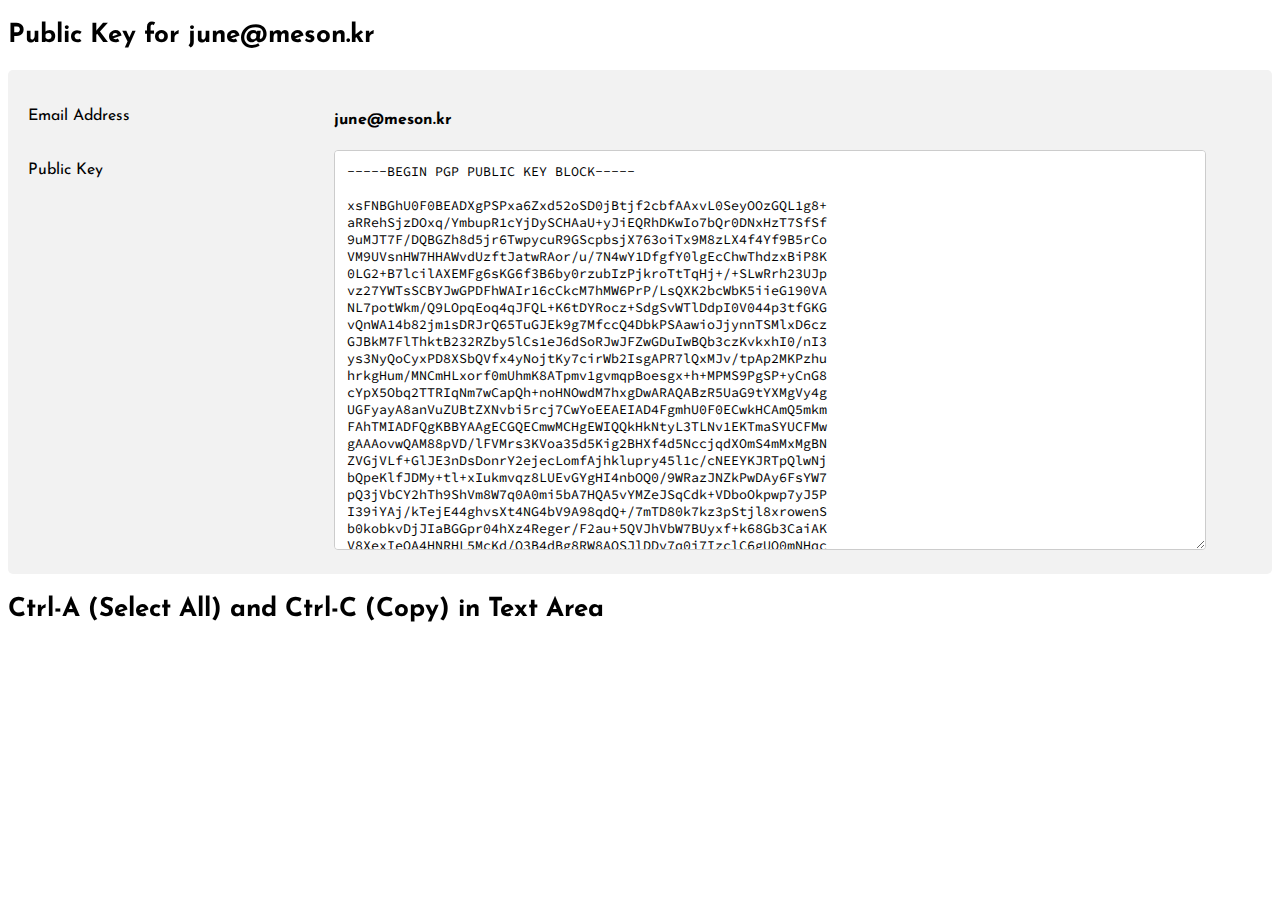
<file: public_keys/241E436DC8BDD32CDBF510A4E669261408533080/index.html>
<!DOCTYPE html>
<html>
<head>
    <title>Public Key for june@meson.kr</title> 
    
<link rel="apple-touch-icon" sizes="180x180" href="https://cdn.meson.one/f/pkey.meson.one/apple-touch-icon.png">
<link rel="icon" type="image/png" sizes="32x32" href="https://cdn.meson.one/f/pkey.meson.one/favicon-32x32.png">
<link rel="icon" type="image/png" sizes="16x16" href="https://cdn.meson.one/f/pkey.meson.one/favicon-16x16.png">
<link rel="manifest" href="https://cdn.meson.one/f/pkey.meson.one/site.webmanifest">
<link rel="mask-icon" href="https://cdn.meson.one/f/pkey.meson.one/safari-pinned-tab.svg" color="#5bbad5">
<meta name="msapplication-TileColor" content="#da532c">
<meta name="theme-color" content="#ffffff">

<link href="https://fonts.googleapis.com/css?family=Josefin+Sans|Source+Code+Pro" rel="stylesheet">
    
<meta name="viewport" content="width=device-width, initial-scale=1">
<style>
* {
    box-sizing: border-box;
}
input[type=text], select, textarea {
    width: 95%;
    padding: 12px;
    border: 1px solid #ccc;
    border-radius: 4px;
    resize: vertical;
    font-family: 'Source Code Pro', monospace;
}
label {
    padding: 12px 12px 12px 0;
    display: inline-block;
}
h2 { 
    font-family: 'Josefin Sans', sans-serif;
    font-size: 26px;
}
    
.container {
    border-radius: 5px;
    background-color: #f2f2f2;
    padding: 20px;
}
.col-25 {
    float: left;
    width: 25%;
    margin-top: 6px;
    font-family: 'Josefin Sans', sans-serif;
}
.col-75 {
    float: left;
    width: 75%;
    margin-top: 6px;
    font-family: 'Josefin Sans', sans-serif;
}
/* Clear floats after the columns */
.row:after {
    content: "";
    display: table;
    clear: both;
}
@media screen and (max-width: 600px) {
    .col-25, .col-75, input[type=submit] {
        width: 100%;
        margin-top: 0;
    }
}
</style>
</head>
<body>

<h2>Public Key for june@meson.kr</h2>
<p></p>

<div class="container">

    <div class="row">
      <div class="col-25">
        <label for="lname">Email Address</label>
      </div>
      <div class="col-75">
          <p><strong>june@meson.kr</strong></p>
      </div>
    </div>

    <div class="row">
      <div class="col-25">
        <label for="subject">Public Key</label>
      </div>
      <div class="col-75">
        <textarea id="subject" name="subject" spellcheck="false" style="height:400px">
-----BEGIN PGP PUBLIC KEY BLOCK-----

xsFNBGhU0F0BEADXgPSPxa6Zxd52oSD0jBtjf2cbfAAxvL0SeyOOzGQL1g8+
aRRehSjzDOxq/YmbupR1cYjDySCHAaU+yJiEQRhDKwIo7bQr0DNxHzT7SfSf
9uMJT7F/DQBGZh8d5jr6TwpycuR9GScpbsjX763oiTx9M8zLX4f4Yf9B5rCo
VM9UVsnHW7HHAWvdUzftJatwRAor/u/7N4wY1DfgfY0lgEcChwThdzxBiP8K
0LG2+B7lcilAXEMFg6sKG6f3B6by0rzubIzPjkroTtTqHj+/+SLwRrh23UJp
vz27YWTsSCBYJwGPDFhWAIr16cCkcM7hMW6PrP/LsQXK2bcWbK5iieG190VA
NL7potWkm/Q9LOpqEoq4qJFQL+K6tDYRocz+SdgSvWTlDdpI0V044p3tfGKG
vQnWA14b82jm1sDRJrQ65TuGJEk9g7MfccQ4DbkPSAawioJjynnTSMlxD6cz
GJBkM7FlThktB232RZby5lCs1eJ6dSoRJwJFZwGDuIwBQb3czKvkxhI0/nI3
ys3NyQoCyxPD8XSbQVfx4yNojtKy7cirWb2IsgAPR7lQxMJv/tpAp2MKPzhu
hrkgHum/MNCmHLxorf0mUhmK8ATpmv1gvmqpBoesgx+h+MPMS9PgSP+yCnG8
cYpX5Obq2TTRIqNm7wCapQh+noHNOwdM7hxgDwARAQABzR5UaG9tYXMgVy4g
UGFyayA8anVuZUBtZXNvbi5rcj7CwYoEEAEIAD4FgmhU0F0ECwkHCAmQ5mkm
FAhTMIADFQgKBBYAAgECGQECmwMCHgEWIQQkHkNtyL3TLNv1EKTmaSYUCFMw
gAAAovwQAM88pVD/lFVMrs3KVoa35d5Kig2BHXf4d5NccjqdXOmS4mMxMgBN
ZVGjVLf+GlJE3nDsDonrY2ejecLomfAjhklupry45l1c/cNEEYKJRTpQlwNj
bQpeKlfJDMy+tl+xIukmvqz8LUEvGYgHI4nbOQ0/9WRazJNZkPwDAy6FsYW7
pQ3jVbCY2hTh9ShVm8W7q0A0mi5bA7HQA5vYMZeJSqCdk+VDboOkpwp7yJ5P
I39iYAj/kTejE44ghvsXt4NG4bV9A98qdQ+/7mTD80k7kz3pStjl8xrowenS
b0kobkvDjJIaBGGpr04hXz4Reger/F2au+5QVJhVbW7BUyxf+k68Gb3CaiAK
V8XexIeQA4HNRHL5McKd/O3B4dBg8RW8AQSJlDDv7q0i7IzclC6gUO0mNHqc
g+f8vbuOJeFA+03PebhewhnoAKmiOd9IYhoUZO3RZuKyy+zKPajTjUwrFW2V
yetgWs0OmUJmIt+HU9S6nByMU8T5bsr7EnPqVuvIxRKlkTPbMbkVCjXDKU7E
DCydKU28Qt8R8+HqtAW7H9Yrjunm7IESAH85pQv6yDd71QCf4Uga7YKFb7Jo
kamFSmJ2yhB+kcsXB7oBD7hBYr3YuPcZJToEm/3s5mkEdDQ6ZUMlY/gycjKy
STLr0lVfry7EznVnXd0rLwza5zhpp0MdzsFNBGhU0F0BEAC9bDWnb8By+cQM
ksheWw2dOV3Rm1jOhrYZRMLZfWvZCTtYZmdAAE6FCvVopwl0+FD5OtLRpAho
7XRKq+MmJ2HxoRdDUjqxt6yxy43sS+eR232iQaW5qEAJKc+90PScvrlg0e3g
qU+QvSl0SHWCjaQ1kC7GUhhGWcoEYKRIFBr8lWIsaFB4QkQxfofiGEpGUX1+
YOnzjXf5UDk4VsCsfcyVKN7gleYa3WxXNR963hbXfwn3Fm/p4Gvq6csAUMMB
CyyT12SpF/+CNci/xPDrAl8ZCpxdIFUi9P1dYsmUprjI/cJAefr5UAf9KrxN
DGKVF7K/j39wudsYdovinZEM+SNVO+MDhurawn8XdRgjE/nlNkRBwpkdXcH3
QMbeh79MPjUx+KKT4zhnzfaKCd1KUra1/serAdW77SJSuJ1f0g06VrIP7Hk0
TmNpyvhHkhwKJfBtpF6coVe51y55yjnupsbZCEaDANx7zhQOnfVbjOJIfot+
/ZkGOwTodj3oxcxtAMAm0jHSNk9q0+gSucfmBHnKF0rqzmclOEEPrSdDGzzA
hoN/fBALGwNW+j3nsoXQJzHVaPBtAGdCXVIjYi0QHwuol64Vw9fas/s3jc71
AdsoCxUhQSx4WXriR8OF9PWBo/b4J3DiScudvuMAQKK3m1diYYkq0LSsmlHX
PUAML//0TQARAQABwsF2BBgBCAAqBYJoVNBdCZDmaSYUCFMwgAKbDBYhBCQe
Q23IvdMs2/UQpOZpJhQIUzCAAABhEg//SG+w9qLw3wCfOQxPjx+kAoivYwYc
tNZ+tluCv89cOFTJjCGAOdMUBqyVL1kvMIAUMXfttCSHrQ44GmQ6mw7Xf4k0
YLFwfOzprvaZudooAUs4tavUG7Nr5+aPJB10DIfG94eJmOuGsgcjOoL4t4lM
v93DR7Nx57vWDVbSG40mTZWUc3Cyp5yq2Of0dC9aIyULaKrYTbh+cQx8NRuc
dtuZ50T0m9e0/HsyOQEOC5SU/Ai4zoFUjunDI0k/mJFEHpRsGSfSYJQVtKQJ
ZRp7/nRN2LfKFdR83SCwX7DMFP4r5n5YdgUoND7RfkRckfcSfqVCjekLpK1J
1Q40oSJl4QrJnbk7YGX6mMw8mRo4XjRcjCk+fUOobseftl2YgywQlWhLs0oB
HQ65BiASMYVNYdUx4xBdglq5sVFO4AE+eX1FXC8dFmsouGXknpiO79oKL2FQ
anNoFVKI7eSXx7aAz9jT1lHCDn1+L+bz9Ws6o8ZKP93xdOoMNKUZ0lz4WW2F
omhCK4xI0FD+G4yMhBpFbK82Wxxy7RliccQAzyrLu+g57hBAhieDnP3XKPWh
NTwOqrHKe/3/nvokdEo3Z9M3ADvIUoWL0cbtwx4ZyBS6URtOP/v/yHbDaPE7
BdT1hWrN2UPjlTxb8rjPt6oDV9snd3v73aKC1YjbcJkDVRVM75KxYa4=
=IIdv
-----END PGP PUBLIC KEY BLOCK-----
        </textarea>
      </div>
    </div>

</div>
<h2>Ctrl-A (Select All) and Ctrl-C (Copy) in Text Area</h2>
</body>
</html>
</file>
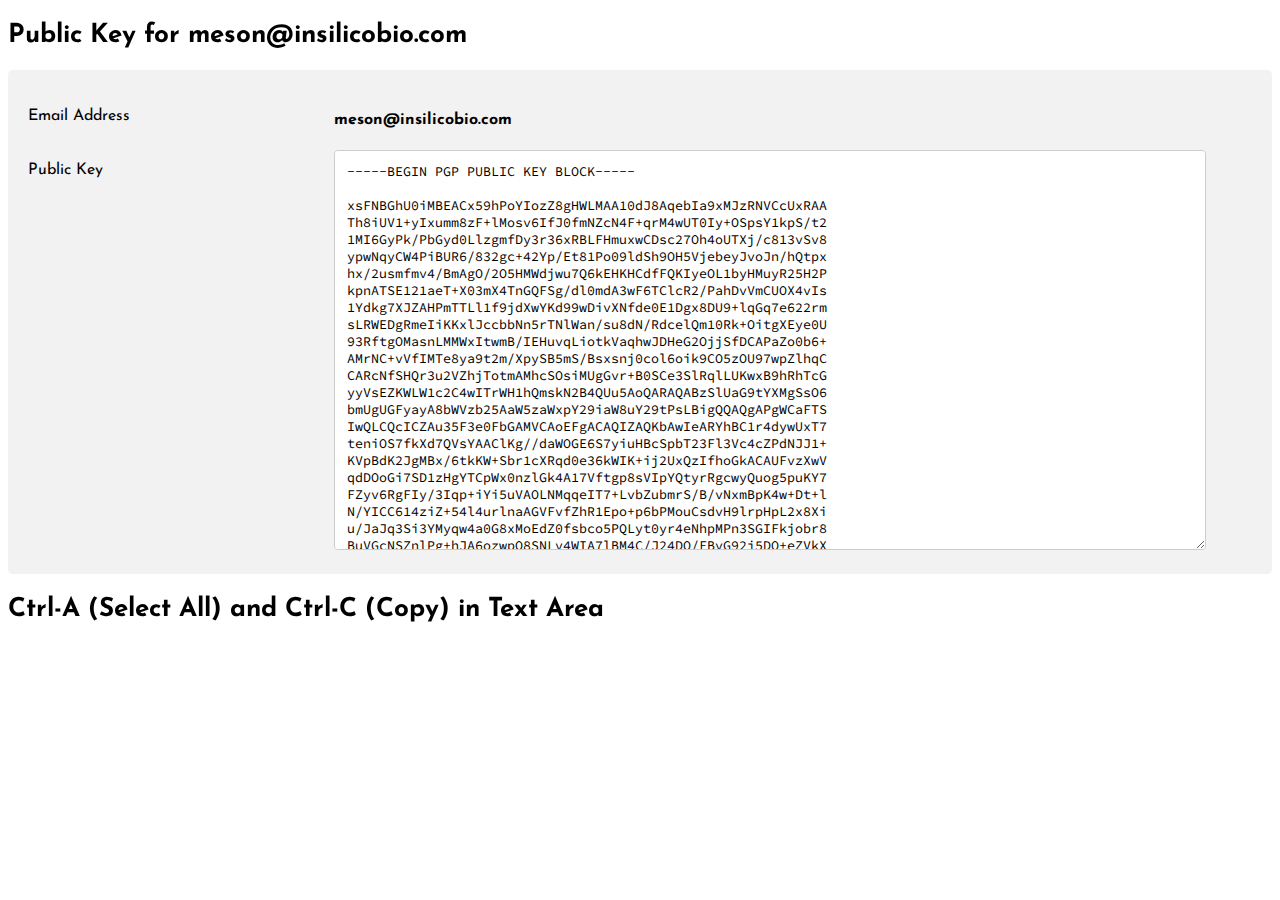
<file: public_keys/2D6BE1DCB05314FBB5E9E2392EDF91777B415B18/index.html>
<!DOCTYPE html>
<html>
<head>
    <title>Public Key for meson@insilicobio.com</title> 
    
<link rel="apple-touch-icon" sizes="180x180" href="https://cdn.meson.one/f/pkey.meson.one/apple-touch-icon.png">
<link rel="icon" type="image/png" sizes="32x32" href="https://cdn.meson.one/f/pkey.meson.one/favicon-32x32.png">
<link rel="icon" type="image/png" sizes="16x16" href="https://cdn.meson.one/f/pkey.meson.one/favicon-16x16.png">
<link rel="manifest" href="https://cdn.meson.one/f/pkey.meson.one/site.webmanifest">
<link rel="mask-icon" href="https://cdn.meson.one/f/pkey.meson.one/safari-pinned-tab.svg" color="#5bbad5">
<meta name="msapplication-TileColor" content="#da532c">
<meta name="theme-color" content="#ffffff">

<link href="https://fonts.googleapis.com/css?family=Josefin+Sans|Source+Code+Pro" rel="stylesheet">
    
<meta name="viewport" content="width=device-width, initial-scale=1">
<style>
* {
    box-sizing: border-box;
}
input[type=text], select, textarea {
    width: 95%;
    padding: 12px;
    border: 1px solid #ccc;
    border-radius: 4px;
    resize: vertical;
    font-family: 'Source Code Pro', monospace;
}
label {
    padding: 12px 12px 12px 0;
    display: inline-block;
}
h2 { 
    font-family: 'Josefin Sans', sans-serif;
    font-size: 26px;
}
    
.container {
    border-radius: 5px;
    background-color: #f2f2f2;
    padding: 20px;
}
.col-25 {
    float: left;
    width: 25%;
    margin-top: 6px;
    font-family: 'Josefin Sans', sans-serif;
}
.col-75 {
    float: left;
    width: 75%;
    margin-top: 6px;
    font-family: 'Josefin Sans', sans-serif;
}
/* Clear floats after the columns */
.row:after {
    content: "";
    display: table;
    clear: both;
}
@media screen and (max-width: 600px) {
    .col-25, .col-75, input[type=submit] {
        width: 100%;
        margin-top: 0;
    }
}
</style>
</head>
<body>

<h2>Public Key for meson@insilicobio.com</h2>
<p></p>

<div class="container">

    <div class="row">
      <div class="col-25">
        <label for="lname">Email Address</label>
      </div>
      <div class="col-75">
          <p><strong>meson@insilicobio.com</strong></p>
      </div>
    </div>

    <div class="row">
      <div class="col-25">
        <label for="subject">Public Key</label>
      </div>
      <div class="col-75">
        <textarea id="subject" name="subject" spellcheck="false" style="height:400px">
-----BEGIN PGP PUBLIC KEY BLOCK-----

xsFNBGhU0iMBEACx59hPoYIozZ8gHWLMAA10dJ8AqebIa9xMJzRNVCcUxRAA
Th8iUV1+yIxumm8zF+lMosv6IfJ0fmNZcN4F+qrM4wUT0Iy+OSpsY1kpS/t2
1MI6GyPk/PbGyd0LlzgmfDy3r36xRBLFHmuxwCDsc27Oh4oUTXj/c813vSv8
ypwNqyCW4PiBUR6/832gc+42Yp/Et81Po09ldSh9OH5VjebeyJvoJn/hQtpx
hx/2usmfmv4/BmAgO/2O5HMWdjwu7Q6kEHKHCdfFQKIyeOL1byHMuyR25H2P
kpnATSE121aeT+X03mX4TnGQFSg/dl0mdA3wF6TClcR2/PahDvVmCUOX4vIs
1Ydkg7XJZAHPmTTLl1f9jdXwYKd99wDivXNfde0E1Dgx8DU9+lqGq7e622rm
sLRWEDgRmeIiKKxlJccbbNn5rTNlWan/su8dN/RdcelQm10Rk+OitgXEye0U
93RftgOMasnLMMWxItwmB/IEHuvqLiotkVaqhwJDHeG2OjjSfDCAPaZo0b6+
AMrNC+vVfIMTe8ya9t2m/XpySB5mS/Bsxsnj0col6oik9CO5zOU97wpZlhqC
CARcNfSHQr3u2VZhjTotmAMhcSOsiMUgGvr+B0SCe3SlRqlLUKwxB9hRhTcG
yyVsEZKWLW1c2C4wITrWH1hQmskN2B4QUu5AoQARAQABzSlUaG9tYXMgSsO6
bmUgUGFyayA8bWVzb25AaW5zaWxpY29iaW8uY29tPsLBigQQAQgAPgWCaFTS
IwQLCQcICZAu35F3e0FbGAMVCAoEFgACAQIZAQKbAwIeARYhBC1r4dywUxT7
teniOS7fkXd7QVsYAAClKg//daWOGE6S7yiuHBcSpbT23Fl3Vc4cZPdNJJ1+
KVpBdK2JgMBx/6tkKW+Sbr1cXRqd0e36kWIK+ij2UxQzIfhoGkACAUFvzXwV
qdDOoGi7SD1zHgYTCpWx0nzlGk4A17Vftgp8sVIpYQtyrRgcwyQuog5puKY7
FZyv6RgFIy/3Iqp+iYi5uVAOLNMqqeIT7+LvbZubmrS/B/vNxmBpK4w+Dt+l
N/YICC614ziZ+54l4urlnaAGVFvfZhR1Epo+p6bPMouCsdvH9lrpHpL2x8Xi
u/JaJq3Si3YMyqw4a0G8xMoEdZ0fsbco5PQLyt0yr4eNhpMPn3SGIFkjobr8
BuVGcNSZnlPg+hJA6ozwpO8SNLv4WIA7lBM4C/J24DO/FBvG92j5DO+eZVkX
52jDjvIL/9gMtaHnr2UQ64bj+2sMrpjtkCcId7A6er4kQhMVHV/qog3hg5sl
VYdqmgkztnMMtkVVOWEi+eCAy+7wDEcyetQnRceXG+MHYhgrinAwtwjy2yGa
gb3wAkJRmcirFK0GPHbF0n2xzLDrP/Fad2SN6TFye/Z0O+yTQW+KviD/OhJG
HX2Jg19TswiGTc9Ae5sWVGs/+DFfOT2vVEfmHQ9/NJgrQ/ikvx3N820bDwXG
VMWU6RZV77cxE6l9i5QYe0+jmD28VQms3L2mjzJrrsp8Wd3OwU0EaFTSIwEQ
AKCdvdGTJt1dnOIIKRbkb947yQxzfLprF4gndScfhN/Hrs1KtyKIf8cgoeW7
3poSjtPfAdq46wBveasJNpIBqON5ED3vfYB425Uf2huAMWaa8CB4dK4X2Ad0
tAzE1NL+jbnvcTIInkwA07js9qqloxhpYFDfQI3/zhT7EzHKOvTL8iA1gU6C
HaaF/w2QzIbDX3j9kGaH63RQlkNAz6sk9zkcKJk2pVYOzhVcbzTQOC2fo5xk
AxH/E0OYYkpQeVwLA4AIS/12KBlPoq75wNTYFbylBJlKEKyGDfN15dnnO4w8
9GuEu8wch9lQ61L29bVdRLO7adcgXAHA6z7G9bvasep6R8TStlLxvUw6gokp
gwm0fId9ZjmiIXt4yaikZ7T5xCGGSk8PeKf89Pjm8nmxM8WhMlk3HY31iJE+
cOXWfQDP6ISgO5rF3okO0TZH2xRbMJnpkM+gfmEtsb1yHp1Tg88y+TgJfrnz
3sFnbkGxMNInzKSdb/WRPLpk2si2DYKQ20bgnurISq/u9w5gblc1R6ZpvBAl
M8F34H7O/+12NufGo4VP7u2/fUx6dGqeXdLX6Mod3J+xZEAB0/5J4YIvNqQe
Qtg6mAFSeK8XWaHVD3TJcs5MZOnm3vQO9XG1efM7GeCjMS+babUHTRJ1NkHj
eO3Mije6Ivjj0CcKBtpjGbrrABEBAAHCwXYEGAEIACoFgmhU0iMJkC7fkXd7
QVsYApsMFiEELWvh3LBTFPu16eI5Lt+Rd3tBWxgAAMcaD/91DuAR0o3g4Tv+
LYl+bNO7d5FAmnq6gw6XhBCu/qLC0m165rmRMfkFP6/M498tTBgg1DBwt+9W
2zquN8RmQbyA/8BSvRofy/EtM76jEpRkHy+Xg6EylIagFWGTRNmRszN9PxhX
3/khhGw1Gw6yaWfs31OSL+x8Cc4+QkzDKb2IL9QloGh/wtLPwxXFrNAuGq5H
aRCw6Uc4MQSHy9RYC/PhWDmp/HWua8RdrqLN3UZiBomdt8MQBGxQ69cHLVqu
nrmJpbsoy6MZC8p8KbLGwWknWzA2fA3ZcI+Cef2kl1/8y4HE0DLJfSyY0Kn5
ZndVYsQsym1eF9Kq8+bTGK+0xdCm/PAFFvi4HOSca1chzhTdJzM0VXAavfrU
5bBSJLErqEamiUl/m2J47inlsT8tw1WKDQ+g/K45TMvDW9oN+6TYxWMmqx3k
0Rx1wTjXX5qxbGfhcT19v67zMyu1h8I0ygerg8I9H98D2q1EFGrmlkZ1YKyn
PNNqUmEXqKsM0W6G7NH6q45xWwLAUxvRZuoCrW8BwNK/CDm4UsexdYSnKk4S
0dYy8jSUh0b0v5Ec83kQeEsOMTc7TrqzpfyIR7qPHKFtg7xORiTndl9tiyG3
oJy8/VxvB0rwOvtkRYDe/IcrUMwS8lpUSnd0ZLcRebtr7PLd4Z/+1Rc0sdhe
M2egv38jbg==
=h7x2
-----END PGP PUBLIC KEY BLOCK-----
        </textarea>
      </div>
    </div>

</div>
<h2>Ctrl-A (Select All) and Ctrl-C (Copy) in Text Area</h2>
</body>
</html>
</file>
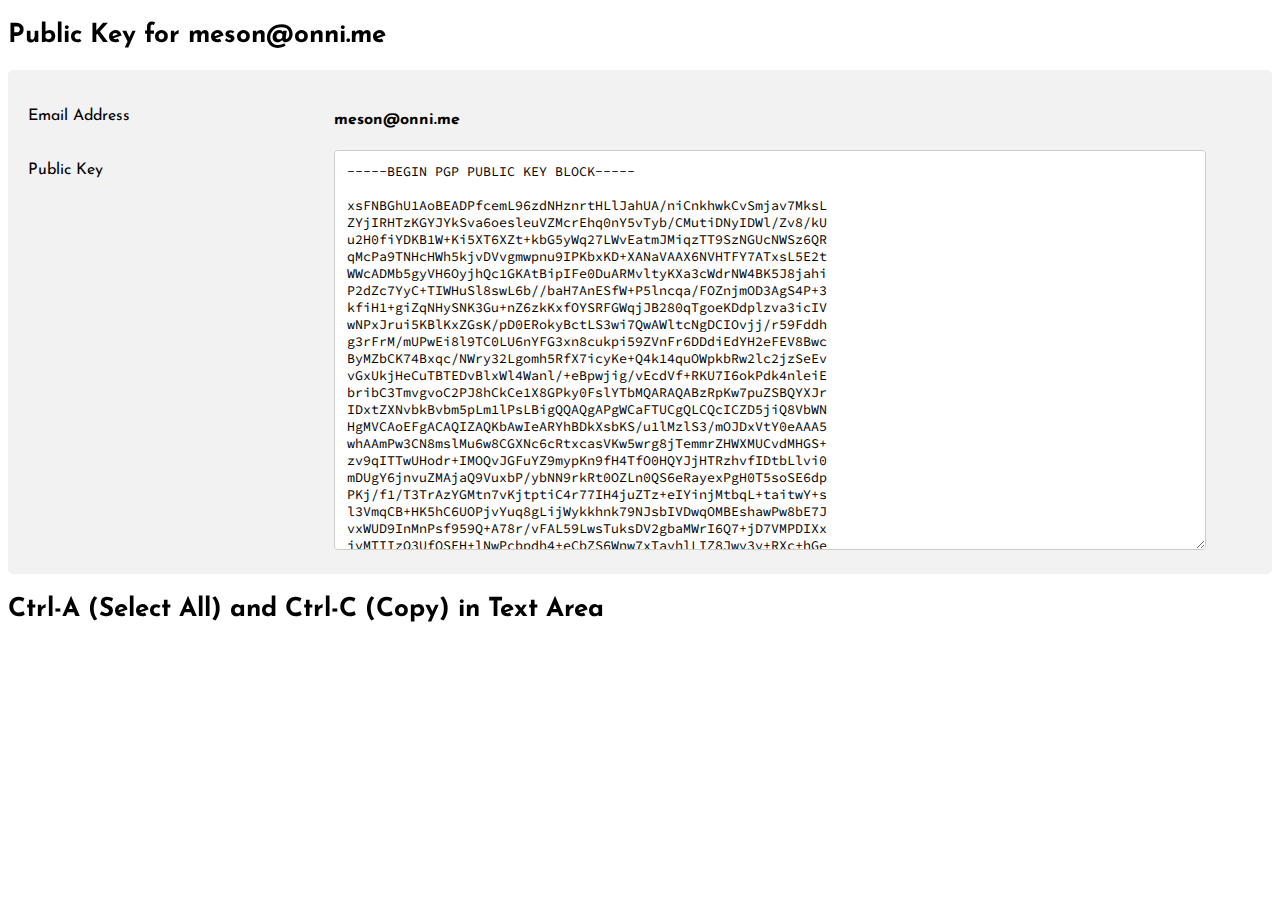
<file: public_keys/3917B1B292FEED65333952DFF98E243C55B58D1E/index.html>
<!DOCTYPE html>
<html>
<head>
    <title>Public Key for meson@onni.me</title> 
    
<link rel="apple-touch-icon" sizes="180x180" href="https://cdn.meson.one/f/pkey.meson.one/apple-touch-icon.png">
<link rel="icon" type="image/png" sizes="32x32" href="https://cdn.meson.one/f/pkey.meson.one/favicon-32x32.png">
<link rel="icon" type="image/png" sizes="16x16" href="https://cdn.meson.one/f/pkey.meson.one/favicon-16x16.png">
<link rel="manifest" href="https://cdn.meson.one/f/pkey.meson.one/site.webmanifest">
<link rel="mask-icon" href="https://cdn.meson.one/f/pkey.meson.one/safari-pinned-tab.svg" color="#5bbad5">
<meta name="msapplication-TileColor" content="#da532c">
<meta name="theme-color" content="#ffffff">

<link href="https://fonts.googleapis.com/css?family=Josefin+Sans|Source+Code+Pro" rel="stylesheet">
    
<meta name="viewport" content="width=device-width, initial-scale=1">
<style>
* {
    box-sizing: border-box;
}
input[type=text], select, textarea {
    width: 95%;
    padding: 12px;
    border: 1px solid #ccc;
    border-radius: 4px;
    resize: vertical;
    font-family: 'Source Code Pro', monospace;
}
label {
    padding: 12px 12px 12px 0;
    display: inline-block;
}
h2 { 
    font-family: 'Josefin Sans', sans-serif;
    font-size: 26px;
}
    
.container {
    border-radius: 5px;
    background-color: #f2f2f2;
    padding: 20px;
}
.col-25 {
    float: left;
    width: 25%;
    margin-top: 6px;
    font-family: 'Josefin Sans', sans-serif;
}
.col-75 {
    float: left;
    width: 75%;
    margin-top: 6px;
    font-family: 'Josefin Sans', sans-serif;
}
/* Clear floats after the columns */
.row:after {
    content: "";
    display: table;
    clear: both;
}
@media screen and (max-width: 600px) {
    .col-25, .col-75, input[type=submit] {
        width: 100%;
        margin-top: 0;
    }
}
</style>
</head>
<body>

<h2>Public Key for meson@onni.me</h2>
<p></p>

<div class="container">

    <div class="row">
      <div class="col-25">
        <label for="lname">Email Address</label>
      </div>
      <div class="col-75">
          <p><strong>meson@onni.me</strong></p>
      </div>
    </div>

    <div class="row">
      <div class="col-25">
        <label for="subject">Public Key</label>
      </div>
      <div class="col-75">
        <textarea id="subject" name="subject" spellcheck="false" style="height:400px">
-----BEGIN PGP PUBLIC KEY BLOCK-----

xsFNBGhU1AoBEADPfcemL96zdNHznrtHLlJahUA/niCnkhwkCvSmjav7MksL
ZYjIRHTzKGYJYkSva6oesleuVZMcrEhq0nY5vTyb/CMutiDNyIDWl/Zv8/kU
u2H0fiYDKB1W+Ki5XT6XZt+kbG5yWq27LWvEatmJMiqzTT9SzNGUcNWSz6QR
qMcPa9TNHcHWh5kjvDVvgmwpnu9IPKbxKD+XANaVAAX6NVHTFY7ATxsL5E2t
WWcADMb5gyVH6OyjhQc1GKAtBipIFe0DuARMvltyKXa3cWdrNW4BK5J8jahi
P2dZc7YyC+TIWHuSl8swL6b//baH7AnESfW+P5lncqa/FOZnjmOD3AgS4P+3
kfiH1+giZqNHySNK3Gu+nZ6zkKxfOYSRFGWqjJB280qTgoeKDdplzva3icIV
wNPxJrui5KBlKxZGsK/pD0ERokyBctLS3wi7QwAWltcNgDCIOvjj/r59Fddh
g3rFrM/mUPwEi8l9TC0LU6nYFG3xn8cukpi59ZVnFr6DDdiEdYH2eFEV8Bwc
ByMZbCK74Bxqc/NWry32Lgomh5RfX7icyKe+Q4k14quOWpkbRw2lc2jzSeEv
vGxUkjHeCuTBTEDvBlxWl4Wanl/+eBpwjig/vEcdVf+RKU7I6okPdk4nleiE
bribC3TmvgvoC2PJ8hCkCe1X8GPky0FslYTbMQARAQABzRpKw7puZSBQYXJr
IDxtZXNvbkBvbm5pLm1lPsLBigQQAQgAPgWCaFTUCgQLCQcICZD5jiQ8VbWN
HgMVCAoEFgACAQIZAQKbAwIeARYhBDkXsbKS/u1lMzlS3/mOJDxVtY0eAAA5
whAAmPw3CN8mslMu6w8CGXNc6cRtxcasVKw5wrg8jTemmrZHWXMUCvdMHGS+
zv9qITTwUHodr+IMOQvJGFuYZ9mypKn9fH4TfO0HQYJjHTRzhvfIDtbLlvi0
mDUgY6jnvuZMAjaQ9VuxbP/ybNN9rkRt0OZLn0QS6eRayexPgH0T5soSE6dp
PKj/f1/T3TrAzYGMtn7vKjtptiC4r77IH4juZTz+eIYinjMtbqL+taitwY+s
l3VmqCB+HK5hC6UOPjvYuq8gLijWykkhnk79NJsbIVDwqOMBEshawPw8bE7J
vxWUD9InMnPsf959Q+A78r/vFAL59LwsTuksDV2gbaMWrI6Q7+jD7VMPDIXx
ivMTIIzO3UfOSEH+lNwPcbpdh4+eCbZS6Wnw7xTavhlLIZ8Jwv3y+RXc+hGe
+/twdAjRu8jHh/v63Ku+V7Dp+yUjjR4RUrvadYn5+chK4dnnfdsqq4BvEgnp
RgawQn+XyhwswM5mC4umdQY3ycqYDeklvVtdp+RUXZakwF+R2Hx9jT5rFPjA
V5/UAplI7WyUb/W3ntl09m3mvxCmvQt/9gMrwWk+bTMce67bvxiPLUuuQa0A
CeBWy+B6uPYN9PMiXOQbl1wU/68g6rxCIMq3WjqrGmodAGuQ+FG1K5kqs/ju
mzn1SnYl29uHBWRPG9GDkFFgRhfOwU0EaFTUCgEQALbQgvGd6cJQOaTadU6E
WdjzWqBqqug5k/u9NFbBrXjQEl7j70G56iE4sTq6JUXHc9PDiP7XaUDKIcR2
w4c35VnWvWaa7BsQLrtMze5SukTi6bhzUZyxqssYcuqtVY6AtsgAp3fvE1cf
ZFTCUFLg4K01AzI38GXo6hoFFVXzknifw5FRZKX7e6gr9RNVmrPj8lZwMVud
sKKtDasH6HwgunwLgiju46TKrkQ1LtMN5Pg+Lk7oXDLop0anPMsTGj5BqBKu
2qz+6YjrGN69YjHU9h3IVlx5nAJuqUrdxinHMj7flZbJ/33ulgfWlPrN04Hp
agXIXmw35OtBhatwz2Bam1cco4PV9sQ5AwVS9hBW9Mmm8mxquXp8pkHYOfZI
bWMoaciL8WycFTXwy7GeUxJ0uTwARhbY9Czac6EIQNRfLTsXQUNlQAQWgYx8
hPl/X9BE/qUXePTNFJRu12+jBbqioXCIZP3jdBJAud4jD47MbrTPAnuYez/o
aSOGeGmMXFdMYka7nAd7yQgX6HYHnn+N89BCXpNIuPoUeJC8WP+qCIZW7d8Q
F0A8IBwBRki7sAHKkSijj7/0kyBocuQUYP460OxLqNTrmvUu+T9kQ5cxOUD2
iry4XY9n9uCjdbUNfCxS/FH4kCSvVxfaH1BI+QYSFB9nNqpF4RNdcaMgPj59
fA9LABEBAAHCwXYEGAEIACoFgmhU1AoJkPmOJDxVtY0eApsMFiEEORexspL+
7WUzOVLf+Y4kPFW1jR4AAC0uD/0dFVTcp12r6gQH/SaddAyQXTzUY4UCvWc1
0fqfLRuBJJbMqsTUerIezhQFrBq0OgIZOZNpoyK1twiQqLVx1+bpsrqFlujN
Plx9g+Mg/PwywujxONbNE4/gpFCPKMWTurrvHyaAHK/F5omE2VLcu18jb1o7
fRByFPLt7Dbc1wkj22KBZTfPtpSBfzHOetGVAVFv/O5nHxbonzLTI2k8Qsd3
0yQ5jQNsjvkxnBWq38btO5ELjkKMcEaySyKRLnGC1zSFm0IdCslQa7G25U0e
ZRRL+WGUkqjArOm1l/JW/3Tm1CfjQrIWXpbmuR4wqkz9+2jTk89jl6Dj1MVi
mggfL34+HEQYrjf6eqe7Cw2VfPXtTEOvzO8earzdHMH6n0rAOi3t8GrFhrg1
3JIvObT2LZ0e3y/rVOz+Bx3SfzPrZXTVobsR4vFUSATYKuGW9jwP3AtWLPd6
f37T4mqZpUIIWWRLYdclBxpQ6LeVfxpzlcJdfnsg2H2brK1n9yZbgmq5Zzte
i7xdx0EoSZmFUHGigE2DT1W2CdPUGTtG8KiHK6mWsVT3gUvUTlHjI+QiA36U
zc4mXhfpXgikxuDVi3fRp+JVQ8Oh1IepFgMGrwXs0Ez1p2z3PyAgbDsFl8mV
xBqAjFaJ77XOig+JysbjF49HwDatrrv+2J1Rne39nZ8g/BQm5A==
=fodg
-----END PGP PUBLIC KEY BLOCK-----
        </textarea>
      </div>
    </div>

</div>
<h2>Ctrl-A (Select All) and Ctrl-C (Copy) in Text Area</h2>
</body>
</html>
</file>
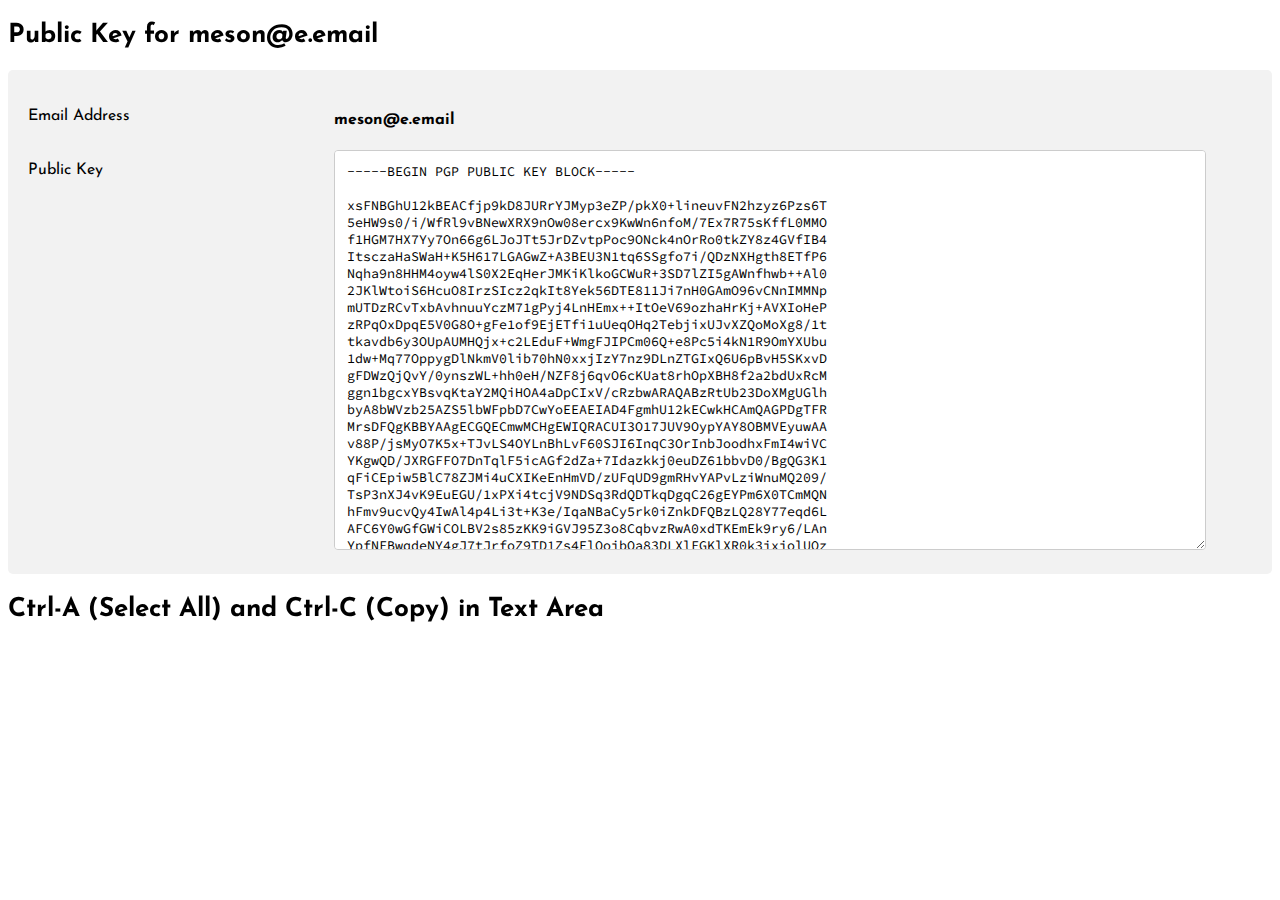
<file: public_keys/400942373B5EC9515F4ECA960063C381315132BB/index.html>
<!DOCTYPE html>
<html>
<head>
    <title>Public Key for meson@e.email</title> 
    
<link rel="apple-touch-icon" sizes="180x180" href="https://cdn.meson.one/f/pkey.meson.one/apple-touch-icon.png">
<link rel="icon" type="image/png" sizes="32x32" href="https://cdn.meson.one/f/pkey.meson.one/favicon-32x32.png">
<link rel="icon" type="image/png" sizes="16x16" href="https://cdn.meson.one/f/pkey.meson.one/favicon-16x16.png">
<link rel="manifest" href="https://cdn.meson.one/f/pkey.meson.one/site.webmanifest">
<link rel="mask-icon" href="https://cdn.meson.one/f/pkey.meson.one/safari-pinned-tab.svg" color="#5bbad5">
<meta name="msapplication-TileColor" content="#da532c">
<meta name="theme-color" content="#ffffff">

<link href="https://fonts.googleapis.com/css?family=Josefin+Sans|Source+Code+Pro" rel="stylesheet">
    
<meta name="viewport" content="width=device-width, initial-scale=1">
<style>
* {
    box-sizing: border-box;
}
input[type=text], select, textarea {
    width: 95%;
    padding: 12px;
    border: 1px solid #ccc;
    border-radius: 4px;
    resize: vertical;
    font-family: 'Source Code Pro', monospace;
}
label {
    padding: 12px 12px 12px 0;
    display: inline-block;
}
h2 { 
    font-family: 'Josefin Sans', sans-serif;
    font-size: 26px;
}
    
.container {
    border-radius: 5px;
    background-color: #f2f2f2;
    padding: 20px;
}
.col-25 {
    float: left;
    width: 25%;
    margin-top: 6px;
    font-family: 'Josefin Sans', sans-serif;
}
.col-75 {
    float: left;
    width: 75%;
    margin-top: 6px;
    font-family: 'Josefin Sans', sans-serif;
}
/* Clear floats after the columns */
.row:after {
    content: "";
    display: table;
    clear: both;
}
@media screen and (max-width: 600px) {
    .col-25, .col-75, input[type=submit] {
        width: 100%;
        margin-top: 0;
    }
}
</style>
</head>
<body>

<h2>Public Key for meson@e.email</h2>
<p></p>

<div class="container">

    <div class="row">
      <div class="col-25">
        <label for="lname">Email Address</label>
      </div>
      <div class="col-75">
          <p><strong>meson@e.email</strong></p>
      </div>
    </div>

    <div class="row">
      <div class="col-25">
        <label for="subject">Public Key</label>
      </div>
      <div class="col-75">
        <textarea id="subject" name="subject" spellcheck="false" style="height:400px">
-----BEGIN PGP PUBLIC KEY BLOCK-----

xsFNBGhU12kBEACfjp9kD8JURrYJMyp3eZP/pkX0+lineuvFN2hzyz6Pzs6T
5eHW9s0/i/WfRl9vBNewXRX9nOw08ercx9KwWn6nfoM/7Ex7R75sKffL0MMO
f1HGM7HX7Yy7On66g6LJoJTt5JrDZvtpPoc9ONck4nOrRo0tkZY8z4GVfIB4
ItsczaHaSWaH+K5H617LGAGwZ+A3BEU3N1tq6SSgfo7i/QDzNXHgth8ETfP6
Nqha9n8HHM4oyw4lS0X2EqHerJMKiKlkoGCWuR+3SD7lZI5gAWnfhwb++Al0
2JKlWtoiS6HcuO8IrzSIcz2qkIt8Yek56DTE811Ji7nH0GAmO96vCNnIMMNp
mUTDzRCvTxbAvhnuuYczM71gPyj4LnHEmx++ItOeV69ozhaHrKj+AVXIoHeP
zRPqOxDpqE5V0G8O+gFe1of9EjETfi1uUeqOHq2TebjixUJvXZQoMoXg8/1t
tkavdb6y3OUpAUMHQjx+c2LEduF+WmgFJIPCm06Q+e8Pc5i4kN1R9OmYXUbu
1dw+Mq77OppygDlNkmV0lib70hN0xxjIzY7nz9DLnZTGIxQ6U6pBvH5SKxvD
gFDWzQjQvY/0ynszWL+hh0eH/NZF8j6qvO6cKUat8rhOpXBH8f2a2bdUxRcM
ggn1bgcxYBsvqKtaY2MQiHOA4aDpCIxV/cRzbwARAQABzRtUb23DoXMgUGlh
byA8bWVzb25AZS5lbWFpbD7CwYoEEAEIAD4FgmhU12kECwkHCAmQAGPDgTFR
MrsDFQgKBBYAAgECGQECmwMCHgEWIQRACUI3O17JUV9OypYAY8OBMVEyuwAA
v88P/jsMyO7K5x+TJvLS4OYLnBhLvF60SJI6InqC3OrInbJoodhxFmI4wiVC
YKgwQD/JXRGFFO7DnTqlF5icAGf2dZa+7Idazkkj0euDZ61bbvD0/BgQG3K1
qFiCEpiw5BlC78ZJMi4uCXIKeEnHmVD/zUFqUD9gmRHvYAPvLziWnuMQ209/
TsP3nXJ4vK9EuEGU/1xPXi4tcjV9NDSq3RdQDTkqDgqC26gEYPm6X0TCmMQN
hFmv9ucvQy4IwAl4p4Li3t+K3e/IqaNBaCy5rk0iZnkDFQBzLQ28Y77eqd6L
AFC6Y0wGfGWiCOLBV2s85zKK9iGVJ95Z3o8CqbvzRwA0xdTKEmEk9ry6/LAn
YpfNFBwqdeNY4gJ7tJrfoZ9TD1Zs4ElOojbOa83DLXlFGKlXR0k3ixjolUOz
luyvdPPDdk8zg/4I1vzz8B5/pOIIz6NoAThcaAFv0PF9njs/mmwCTWKqL3nc
1SaxGKo3GnzPvsXtlvsi9p9neQjFoquuKcPw1wiTkRjwQ75Sfiwj3kThJEgF
S48nog7E6sdyTcTDPYf2cUwcbQxajcGzEtOuf0mpVJ5IappGPmAhu+Uu4AX6
gMEHH1sLr23FKzM4bLZOAIoUSEeUozFPhOoaZmcgdao7Tm+JfiTJtDL5HGO9
44uaB2hUEhicY4+WA69CI5JBfERkzsFNBGhU12kBEADo4uaU7H2yKZjtkSUx
xkhnAJhpqOMVFmvt96CHh9fEeESlRl0VEdQXNyZEprvuUcbtj/3KuSJ1fsD7
zjucPbcN39vhnC2Ti7FbAUtpnPBjFax5Ho7JlFh3vpjzG4ApYBnvlNnbKupO
vlf8lGd9WBq4Ys9JRHfoT5YW05tNMR2i4NWIWGyrjvjni9DAhPt9jjOl4uC7
cE/HrIzqOnolRQX5/BBh1KuecVMk00wM0oSMxhzjAUfR5ZjMSgcMaxUE2hYk
VQ225BP8eK0PxXA/eIamLtkfXPG2KEn3c24RNlhx4ogP4znlOlln6HWnZcE5
tZkEjALoWytHu2ud7K4nxw8biOEJ35ufg1kn/Phw65rB7kUwrNz8T5cbXvFx
3Y67ZRWhHe44X3eQ/VfkGTBwGKZpq575307K3A9vEcaVahTIQLSk6X7khgK2
NnrwoM/MNpJSi2FAfMg7ThtZuTll50P8xKTkgy7DLpL55c6BHAYw0ED16XOG
FJ9TxiZdandXt4dj89KMa0wD0FUtON7LvtU12v42qRfxMBFErvQqHp4vWcm4
uU5zOnb99jRvec8Xf7rUiKD1gZHYcvAcjBwYqylXFXT1jVo2LuV4LYPyU8k8
N5o95AriVtOipP9njuIVr1k1Re2t2Iz8j9ddLHcGEYQbtwbcEnCPjbX7tzjw
6zVOgQARAQABwsF2BBgBCAAqBYJoVNdpCZAAY8OBMVEyuwKbDBYhBEAJQjc7
XslRX07KlgBjw4ExUTK7AACv2Q/9ENAnx4J2QIr5Rg7i6jK6uPgtrSCxYrd4
up9NhNqzHFS7424sjj1fvsQ98eZ+b+L+XY1+G9ZcKTZZZS5KuGXbYEx7VUXc
ICzg372QK576ENWilwVItn4nc2t8ZCH0jm3MQJ2jiCSR16mgr8hJXUsphvH1
awYkVvksZxcrmE0Xs2OahQd7iEz3GKARIYI1GsZT/5iCtBVotUFP49JaKBhd
fsmZu3kkh/o71oez8hE8bREtwHxRDQOvbBJzYyUnv49gsOjv6r7CDEAc6B8W
/tzhtUiUmGrVMOQOAQXgts0w+f7AODSvhr+PE6bcz6rkVLDkQsktdZyChmb4
wof5cI9DnJWd6TahWfYd0rHYJwd+LETCP0cmBAu/fGUjfmNm1SAYAF6dD0+u
N2kvGnyQWq39Cx2t7JGBiWDMBrJ3lFA61sdeKenmllAIGWRQlyxYsg1rtEv1
5Khnuy6B8k3oe+ADwlLI3eaPg+5fiMWaW+GvZOW0p0fBH0gIl9+9uDsCgqQk
8Ad3Xm25aQS4asJlFOlazZq4OMcVJBkEEiKwOlWI7K+Yp2nKssIQSDOe6QJF
iOFq0YRErt4bBnvZiZA7hpsRjYiPIGTmu1743luLqBUFwlsN8A6CFtui9ibo
Tp9Qgz4UVddYDoDSF4wQluzxJDfqpmgJ9WvQJIZgKPuICt59qXQ=
=T867
-----END PGP PUBLIC KEY BLOCK-----
        </textarea>
      </div>
    </div>

</div>
<h2>Ctrl-A (Select All) and Ctrl-C (Copy) in Text Area</h2>
</body>
</html>
</file>
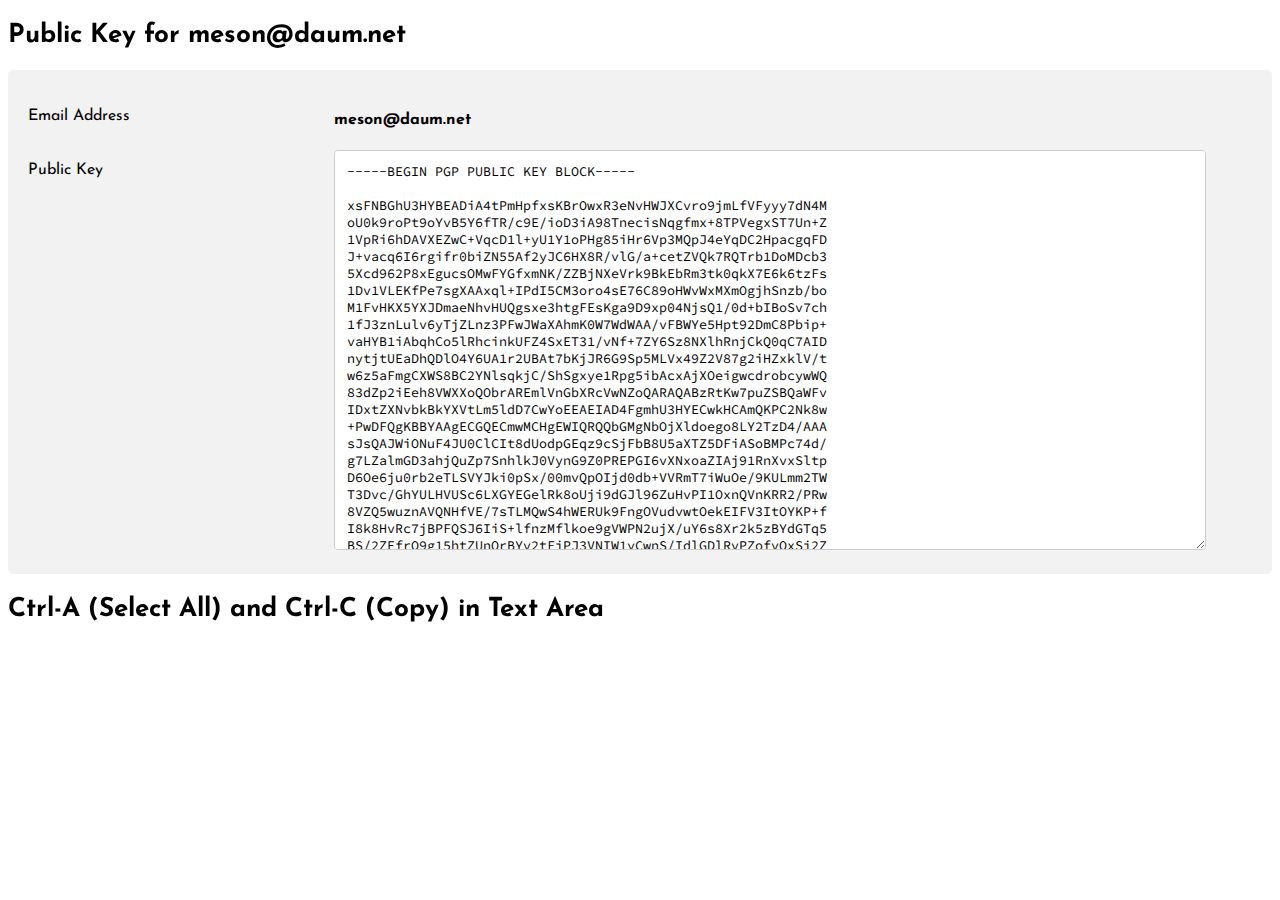
<file: public_keys/5041B18C80D6CE8D795DA1E828F0B6364F30F8FC/index.html>
<!DOCTYPE html>
<html>
<head>
    <title>Public Key for meson@daum.net</title> 
    
<link rel="apple-touch-icon" sizes="180x180" href="https://cdn.meson.one/f/pkey.meson.one/apple-touch-icon.png">
<link rel="icon" type="image/png" sizes="32x32" href="https://cdn.meson.one/f/pkey.meson.one/favicon-32x32.png">
<link rel="icon" type="image/png" sizes="16x16" href="https://cdn.meson.one/f/pkey.meson.one/favicon-16x16.png">
<link rel="manifest" href="https://cdn.meson.one/f/pkey.meson.one/site.webmanifest">
<link rel="mask-icon" href="https://cdn.meson.one/f/pkey.meson.one/safari-pinned-tab.svg" color="#5bbad5">
<meta name="msapplication-TileColor" content="#da532c">
<meta name="theme-color" content="#ffffff">

<link href="https://fonts.googleapis.com/css?family=Josefin+Sans|Source+Code+Pro" rel="stylesheet">
    
<meta name="viewport" content="width=device-width, initial-scale=1">
<style>
* {
    box-sizing: border-box;
}
input[type=text], select, textarea {
    width: 95%;
    padding: 12px;
    border: 1px solid #ccc;
    border-radius: 4px;
    resize: vertical;
    font-family: 'Source Code Pro', monospace;
}
label {
    padding: 12px 12px 12px 0;
    display: inline-block;
}
h2 { 
    font-family: 'Josefin Sans', sans-serif;
    font-size: 26px;
}
    
.container {
    border-radius: 5px;
    background-color: #f2f2f2;
    padding: 20px;
}
.col-25 {
    float: left;
    width: 25%;
    margin-top: 6px;
    font-family: 'Josefin Sans', sans-serif;
}
.col-75 {
    float: left;
    width: 75%;
    margin-top: 6px;
    font-family: 'Josefin Sans', sans-serif;
}
/* Clear floats after the columns */
.row:after {
    content: "";
    display: table;
    clear: both;
}
@media screen and (max-width: 600px) {
    .col-25, .col-75, input[type=submit] {
        width: 100%;
        margin-top: 0;
    }
}
</style>
</head>
<body>

<h2>Public Key for meson@daum.net</h2>
<p></p>

<div class="container">

    <div class="row">
      <div class="col-25">
        <label for="lname">Email Address</label>
      </div>
      <div class="col-75">
          <p><strong>meson@daum.net</strong></p>
      </div>
    </div>

    <div class="row">
      <div class="col-25">
        <label for="subject">Public Key</label>
      </div>
      <div class="col-75">
        <textarea id="subject" name="subject" spellcheck="false" style="height:400px">
-----BEGIN PGP PUBLIC KEY BLOCK-----

xsFNBGhU3HYBEADiA4tPmHpfxsKBrOwxR3eNvHWJXCvro9jmLfVFyyy7dN4M
oU0k9roPt9oYvB5Y6fTR/c9E/ioD3iA98TnecisNqgfmx+8TPVegxST7Un+Z
1VpRi6hDAVXEZwC+VqcD1l+yU1Y1oPHg85iHr6Vp3MQpJ4eYqDC2HpacgqFD
J+vacq6I6rgifr0biZN55Af2yJC6HX8R/vlG/a+cetZVQk7RQTrb1DoMDcb3
5Xcd962P8xEgucsOMwFYGfxmNK/ZZBjNXeVrk9BkEbRm3tk0qkX7E6k6tzFs
1Dv1VLEKfPe7sgXAAxql+IPdI5CM3oro4sE76C89oHWvWxMXmOgjhSnzb/bo
M1FvHKX5YXJDmaeNhvHUQgsxe3htgFEsKga9D9xp04NjsQ1/0d+bIBoSv7ch
1fJ3znLulv6yTjZLnz3PFwJWaXAhmK0W7WdWAA/vFBWYe5Hpt92DmC8Pbip+
vaHYB1iAbqhCo5lRhcinkUFZ4SxET31/vNf+7ZY6Sz8NXlhRnjCkQ0qC7AID
nytjtUEaDhQDlO4Y6UA1r2UBAt7bKjJR6G9Sp5MLVx49Z2V87g2iHZxklV/t
w6z5aFmgCXWS8BC2YNlsqkjC/ShSgxye1Rpg5ibAcxAjXOeigwcdrobcywWQ
83dZp2iEeh8VWXXoQObrAREmlVnGbXRcVwNZoQARAQABzRtKw7puZSBQaWFv
IDxtZXNvbkBkYXVtLm5ldD7CwYoEEAEIAD4FgmhU3HYECwkHCAmQKPC2Nk8w
+PwDFQgKBBYAAgECGQECmwMCHgEWIQRQQbGMgNbOjXldoego8LY2TzD4/AAA
sJsQAJWiONuF4JU0ClCIt8dUodpGEqz9cSjFbB8U5aXTZ5DFiASoBMPc74d/
g7LZalmGD3ahjQuZp7SnhlkJ0VynG9Z0PREPGI6vXNxoaZIAj91RnXvxSltp
D6Oe6ju0rb2eTLSVYJki0pSx/00mvQpOIjd0db+VVRmT7iWuOe/9KULmm2TW
T3Dvc/GhYULHVUSc6LXGYEGelRk8oUji9dGJl96ZuHvPI1OxnQVnKRR2/PRw
8VZQ5wuznAVQNHfVE/7sTLMQwS4hWERUk9FngOVudvwtOekEIFV3ItOYKP+f
I8k8HvRc7jBPFQSJ6IiS+lfnzMflkoe9gVWPN2ujX/uY6s8Xr2k5zBYdGTq5
BS/2ZEfrQ9g15htZUnQrBYv2tFiPJ3VNIW1yCwnS/IdlGDlRvPZofvOxSj2Z
Ka0pFvbHCnITib1HDGUpuGUsVD//Z1QlcKs/cFo89lDv9O2AIprrot/jU1/q
7CUPdjeQDS1MiNE2BQsiwDv6jFzqVp4vNX07c7GK9/2sHFWJneQbwz65/50H
5aVDkZ/En+fozoQWDdm/3tTsSY5ZwUl55OQhuKvBD4hyFPeKO7lgQk9Ons+M
5okZxb0KyaxdUnP25sWOmxScnDzZ0JysbKilbenbvCFbDBM5CtPE4vKnhjL5
7HYDSs4KV8vqeLq0t+bT7LNQzyuxzsFNBGhU3HYBEACwzqHVK8a8x3EVm9Mr
gPRkRor4O2aVwQIib9Y8+efhChLWITWJXj4oSoIBWGMVOyyKBFn3y9giUo/3
CjqMtIHhTT0E/cSSKkhndS31L/x26sLt7lzHGVm59kfyVHyrUVl82dPmxUY+
qukbI5KWDSOlWmOwuI21NpEoMgkSpu5bFlWfaTj+A6NES8PYtSiuYVYUShnf
//yGIhuRUCWmifsw/kLikhsHu+0oJnPViZuJxmYts3GZng+FPYUdQi9bstEz
lcnLh0Nvpnsj2n8P9+uLRCKElMPFM6wZixqY6WNXkm3hx/uIM9aRBxcloN2P
FLOMXUKMzLpW3e3yjtoJ+7dZDSvZ1sk/E2x4e3d8aWEsmFqFC6CblS63/7/3
qx3O62A0jBvDu8rF9eyQWah/c4PiV+yo1VyNc5hWV4uUS3EV1OBbDuDIE7Iu
yjxwRUmha0eS9yUkKtzeaI552zY8Y0mxhUgK3ExCFlAAcx05vPknDzWNwrBI
nOJME4m04nL5dxC3voRTmALWReeexmFL0xuYJz0vsOv7S54QKhBQ4EvnkDWF
HkbwfXR0/stkdl70W4fgS3qcWeHHYicpCyiEKIuMVh9VY7Ya/nFOt/UJMYnr
vPVPEh0UGjTp0eLlWQaJmkXXn653qWMN1zKN2SckpmUgk4H5trWAsSXpjRva
HPSehQARAQABwsF2BBgBCAAqBYJoVNx2CZAo8LY2TzD4/AKbDBYhBFBBsYyA
1s6NeV2h6CjwtjZPMPj8AAD7+w//epBXPHwMjXxuJm1F1ZqivXKTlhTjk7E/
6FA7m6V/AGSvUxxF7U9JEK7e5m7fmGQpfdRFXuhriqqcn9LoOecgWrtG0ZWo
Dc3l+Z3Y08xnwI1ciuigBcPrETEFmxBOGGpSt9HW5uin3nvVBEglG71yMxg5
TyAuqF8XaPKPm0tl0XuzBOc+dgTqKYT9sjP1wecq/kSK2c/4u2OODztMqFnL
X0canRV97KqdUPpN2gV8zWDy/aUyMKf7YqcQydVQkX5zPYVKbMCuiy00/Iow
nLRa/OiCOQ9uwwD4Di62l9rzAiM7XdrTUJTgP0y01e7+CiNU0Pj0OIYmRnT4
j2sg28gYR39nGErJgcJaAXcPzGJkQNtoyjZ1D/knJMUIz4GRMrajpe+x3U9/
GCJP2g6tkUn8IbHxSxHWtejEynRU1Zk7HsDaG1+CNLtd+C6XsB5GBowlyOXI
OA/c6bZ4ACyVTjG7g1rPpC89LU4PTNyCgXDNBzWRwsnEGRK7ow5biF+ZrHrv
Hy90WPqmFxW+AfiXyvvk5Go+URoqaYITLBbxbVN8Ck9WPrBumHsSwBUgtCQH
Yu/ARKJVjI/pXptBORZq+m2iyUW/+Q/WG1pDgqIEf+8N/KMtfQsmVV/nw3V3
z9XdMjMJuYmfYIZFYlvfUIOfj1gwsFW46xwtmBHsPNBdT3hcut4=
=BgcK
-----END PGP PUBLIC KEY BLOCK-----
        </textarea>
      </div>
    </div>

</div>
<h2>Ctrl-A (Select All) and Ctrl-C (Copy) in Text Area</h2>
</body>
</html>
</file>
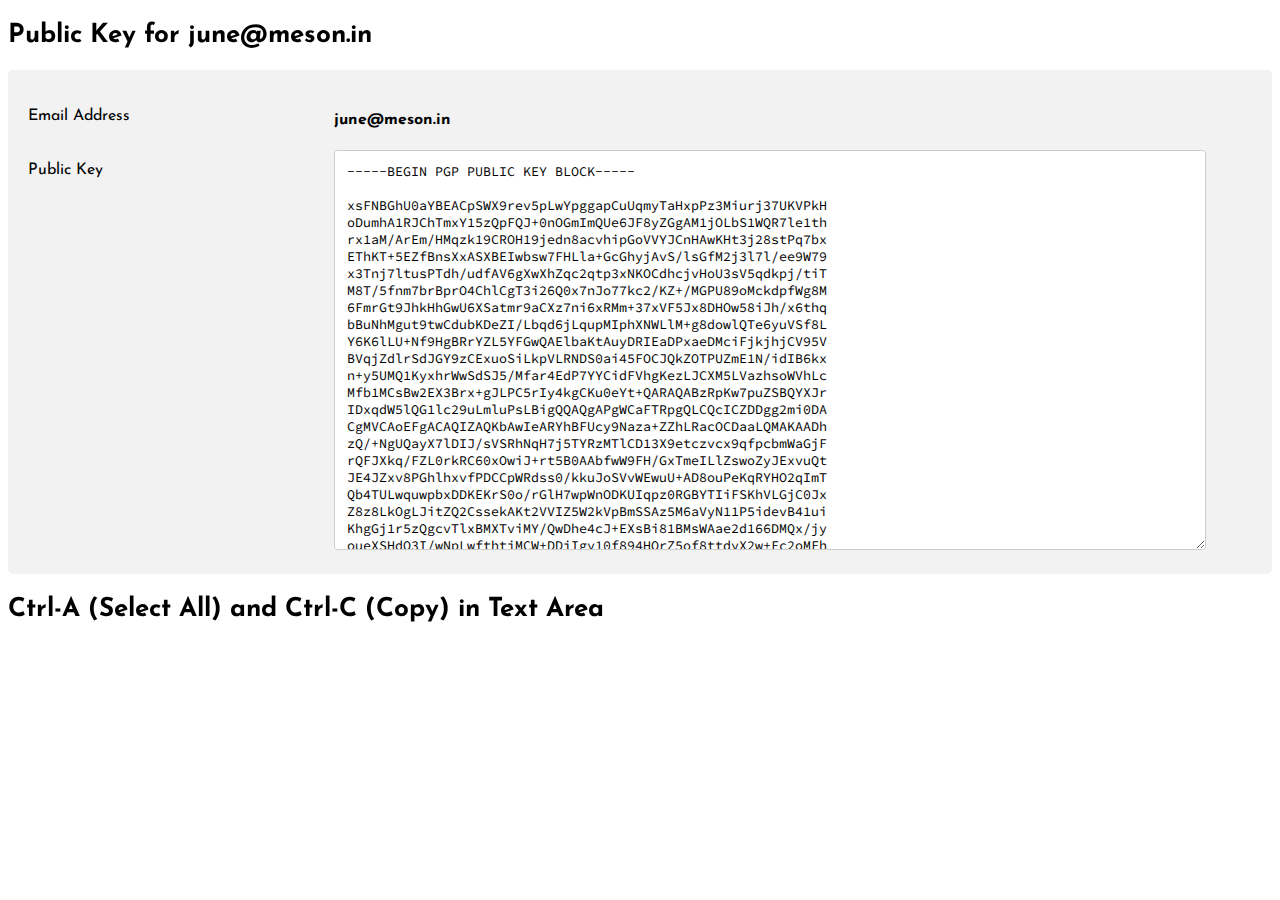
<file: public_keys/551CCBD35ACDAF996612D169C3820DA68B40C00A/index.html>
<!DOCTYPE html>
<html>
<head>
    <title>Public Key for june@meson.in</title> 
    
<link rel="apple-touch-icon" sizes="180x180" href="https://cdn.meson.one/f/pkey.meson.one/apple-touch-icon.png">
<link rel="icon" type="image/png" sizes="32x32" href="https://cdn.meson.one/f/pkey.meson.one/favicon-32x32.png">
<link rel="icon" type="image/png" sizes="16x16" href="https://cdn.meson.one/f/pkey.meson.one/favicon-16x16.png">
<link rel="manifest" href="https://cdn.meson.one/f/pkey.meson.one/site.webmanifest">
<link rel="mask-icon" href="https://cdn.meson.one/f/pkey.meson.one/safari-pinned-tab.svg" color="#5bbad5">
<meta name="msapplication-TileColor" content="#da532c">
<meta name="theme-color" content="#ffffff">

<link href="https://fonts.googleapis.com/css?family=Josefin+Sans|Source+Code+Pro" rel="stylesheet">
    
<meta name="viewport" content="width=device-width, initial-scale=1">
<style>
* {
    box-sizing: border-box;
}
input[type=text], select, textarea {
    width: 95%;
    padding: 12px;
    border: 1px solid #ccc;
    border-radius: 4px;
    resize: vertical;
    font-family: 'Source Code Pro', monospace;
}
label {
    padding: 12px 12px 12px 0;
    display: inline-block;
}
h2 { 
    font-family: 'Josefin Sans', sans-serif;
    font-size: 26px;
}
    
.container {
    border-radius: 5px;
    background-color: #f2f2f2;
    padding: 20px;
}
.col-25 {
    float: left;
    width: 25%;
    margin-top: 6px;
    font-family: 'Josefin Sans', sans-serif;
}
.col-75 {
    float: left;
    width: 75%;
    margin-top: 6px;
    font-family: 'Josefin Sans', sans-serif;
}
/* Clear floats after the columns */
.row:after {
    content: "";
    display: table;
    clear: both;
}
@media screen and (max-width: 600px) {
    .col-25, .col-75, input[type=submit] {
        width: 100%;
        margin-top: 0;
    }
}
</style>
</head>
<body>

<h2>Public Key for june@meson.in</h2>
<p></p>

<div class="container">

    <div class="row">
      <div class="col-25">
        <label for="lname">Email Address</label>
      </div>
      <div class="col-75">
          <p><strong>june@meson.in</strong></p>
      </div>
    </div>

    <div class="row">
      <div class="col-25">
        <label for="subject">Public Key</label>
      </div>
      <div class="col-75">
        <textarea id="subject" name="subject" spellcheck="false" style="height:400px">
-----BEGIN PGP PUBLIC KEY BLOCK-----

xsFNBGhU0aYBEACpSWX9rev5pLwYpggapCuUqmyTaHxpPz3Miurj37UKVPkH
oDumhA1RJChTmxY15zQpFQJ+0nOGmImQUe6JF8yZGgAM1jOLbS1WQR7le1th
rx1aM/ArEm/HMqzk19CROH19jedn8acvhipGoVVYJCnHAwKHt3j28stPq7bx
EThKT+5EZfBnsXxASXBEIwbsw7FHLla+GcGhyjAvS/lsGfM2j3l7l/ee9W79
x3Tnj7ltusPTdh/udfAV6gXwXhZqc2qtp3xNKOCdhcjvHoU3sV5qdkpj/tiT
M8T/5fnm7brBprO4ChlCgT3i26Q0x7nJo77kc2/KZ+/MGPU89oMckdpfWg8M
6FmrGt9JhkHhGwU6XSatmr9aCXz7ni6xRMm+37xVF5Jx8DHOw58iJh/x6thq
bBuNhMgut9twCdubKDeZI/Lbqd6jLqupMIphXNWLlM+g8dowlQTe6yuVSf8L
Y6K6lLU+Nf9HgBRrYZL5YFGwQAElbaKtAuyDRIEaDPxaeDMciFjkjhjCV95V
BVqjZdlrSdJGY9zCExuoSiLkpVLRNDS0ai45FOCJQkZOTPUZmE1N/idIB6kx
n+y5UMQ1KyxhrWwSdSJ5/Mfar4EdP7YYCidFVhgKezLJCXM5LVazhsoWVhLc
Mfb1MCsBw2EX3Brx+gJLPC5rIy4kgCKu0eYt+QARAQABzRpKw7puZSBQYXJr
IDxqdW5lQG1lc29uLmluPsLBigQQAQgAPgWCaFTRpgQLCQcICZDDgg2mi0DA
CgMVCAoEFgACAQIZAQKbAwIeARYhBFUcy9Naza+ZZhLRacOCDaaLQMAKAADh
zQ/+NgUQayX7lDIJ/sVSRhNqH7j5TYRzMTlCD13X9etczvcx9qfpcbmWaGjF
rQFJXkq/FZL0rkRC60xOwiJ+rt5B0AAbfwW9FH/GxTmeILlZswoZyJExvuQt
JE4JZxv8PGhlhxvfPDCCpWRdss0/kkuJoSVvWEwuU+AD8ouPeKqRYHO2qImT
Qb4TULwquwpbxDDKEKrS0o/rGlH7wpWnODKUIqpz0RGBYTIiFSKhVLGjC0Jx
Z8z8LkOgLJitZQ2CssekAKt2VVIZ5W2kVpBmSSAz5M6aVyN11P5idevB41ui
KhgGj1r5zQgcvTlxBMXTviMY/QwDhe4cJ+EXsBi81BMsWAae2d166DMQx/jy
oueXSHdQ3I/wNpLwfthtiMCW+DDiIgy10f894HQrZ5of8ttdyX2w+Fc2oMFh
o3r5aQ54q062B/N+DLERp5KsNIRvIzf2J88CzEGzK4XQpjOG215uaJZmYOQB
kUBqQR8Fu+ROsUZVlOzaR6x9GFM55zfXJSS7HUeXOtjh6xnTKvulSssom2TK
d04YlAv9UJuUxYWx/SH2SJvRuHezyqCBn6z7oiYmJSA46fiS7bQGk6x2NLNu
ER9SbnCLJoIcO0aw36l4DG6tvJkTPyLUfBYkuUgsUDvtGMRI2DIdZQ7ZONSO
NQo9++Gd2D7ZaXjFbKNSA/Md4DHOwU0EaFTRpgEQAKvnrtYQlHv6ygL5vVy1
uhhiLRi2EDljZWfebvsKvtwfnk+AeppsUmo1+HL0KQzDEOXugTKbmZCW4l4x
TJFV7AFinLy47Hx92i44JJ0yjP+kyJ0N3oF1FSIcI0iNCfOq4EXvFyGGeKxn
/eDQlnVzhSAdReAuOaqq+igH2zA1S+2VW7C6yji8rHkCgTYW3qafX/ExVGSx
mBFnqftEK99swfYdCTuYI+4J0L8IUgo5P71f/JZwbS/fPgBMq/diR4vyPrn8
7uwB/POvYV2GrdfpKqEjJeQQO3/4EKXLsfImvEQMFweHWP0HonkceD3I5Xo7
jp0XKbgm4E9v0Q7Gs20OhqFa7nlMxv0rV4M7TWq4SDjfinvFXmtp5xvSU9zX
cPgMS32PsIgCNsQqqpVoY1+3UULsZ9VP5kjDeScPpioOvtBQPOZEdrjQ6SNs
5y1Tzzp1qsUTxmaiFhDMFZ1YcTzvzlzOPIXRxxulYXJLq7iuZQ0Ch9nI4UsB
9oXkVOWmYXz1x8uplhSGZLLbYwbBWHMkv+2Q2bxa8HAPiMF6BsE5aQGbyxSh
BQrL9VdDxhjuszlzBPgWj7iVn8qCKbb9tVeS+J6PJYWErlMzu8zfwQj/IGt2
UAbxSm4iWrNk1YR+323I1eYJYkChQeMTX264Elte6L25VI8lEALDlPUPiRm4
bHXBABEBAAHCwXYEGAEIACoFgmhU0aYJkMOCDaaLQMAKApsMFiEEVRzL01rN
r5lmEtFpw4INpotAwAoAACxbD/9aL9xvZVsOK/L+FgFYF+b2VwT5eo7BV+BA
H0tCPWO2hvXiRoIyqZsH2i1ba1rAW+5XA+tDXRkjWAsidyMsVHMPc8wzqEvJ
r/JSTCaIYKWeHQ9whaNzEjH/q9N5QcrzNADJOnp5xu7GbEJX4BmTA4PaEPL6
Fvz6cx+aQMiUf11RkLrYEjcfg/AcH6+qzg/y5N9Sc+9Ue5DJ2wpXbNtt/Pa8
5ynS2GamVCxDg0mxuyEEOAekimb22I1vBTSG+HJKTOWzix8KhhXcdwQwXp04
E/acdFGltw1QbhjY3VC0qajq7kXW5UCnl2iLGVJKycLjx77H4dJykp2RXGBe
IJXTozta+J0MpkWw6Vm7dtqKHO7JAOT++dGHGa4fCphqCH6LUKvy/t9e3UXD
kvieBq7t53WGLwmlzvHFUXhXg00hZXt0PNtYkcf+ze2ZrqRNeOLKdt0IR931
3m0VLv9xx/aYArzuvfiZriQ8jh5xqnnmt9JOaszkWKRzVeUOBa5g6imG4F8G
CcZrrFTMmBR4u+1eB+XhUQ9NYnce+S0O013zLWZsFF5Z4rL6EQrioJv7i8EZ
BIkW/v6puK9K65EwUx6q1LiRfbJFcJWTE9ST9LvSt728EjnnZVSBVnbeGEaS
fiLlYyL+5dPrIDyZ5wjUV3MZJfDJkuBtUNS114qkmclT64Hhbw==
=0UL3
-----END PGP PUBLIC KEY BLOCK-----
        </textarea>
      </div>
    </div>

</div>
<h2>Ctrl-A (Select All) and Ctrl-C (Copy) in Text Area</h2>
</body>
</html>
</file>
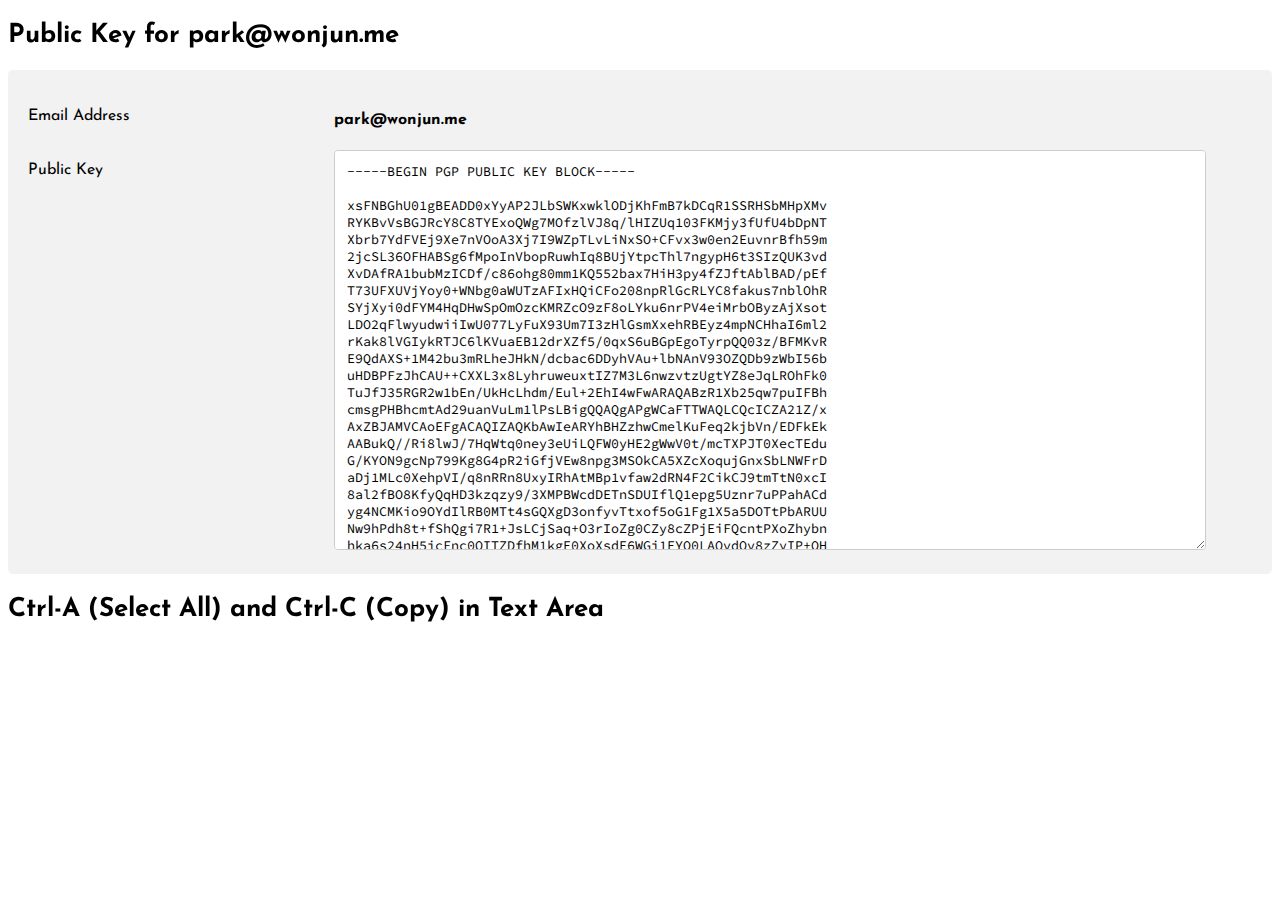
<file: public_keys/76738700A67A52AE15EAB69236D59FF103164124/index.html>
<!DOCTYPE html>
<html>
<head>
    <title>Public Key for park@wonjun.me</title> 
    
<link rel="apple-touch-icon" sizes="180x180" href="https://cdn.meson.one/f/pkey.meson.one/apple-touch-icon.png">
<link rel="icon" type="image/png" sizes="32x32" href="https://cdn.meson.one/f/pkey.meson.one/favicon-32x32.png">
<link rel="icon" type="image/png" sizes="16x16" href="https://cdn.meson.one/f/pkey.meson.one/favicon-16x16.png">
<link rel="manifest" href="https://cdn.meson.one/f/pkey.meson.one/site.webmanifest">
<link rel="mask-icon" href="https://cdn.meson.one/f/pkey.meson.one/safari-pinned-tab.svg" color="#5bbad5">
<meta name="msapplication-TileColor" content="#da532c">
<meta name="theme-color" content="#ffffff">

<link href="https://fonts.googleapis.com/css?family=Josefin+Sans|Source+Code+Pro" rel="stylesheet">
    
<meta name="viewport" content="width=device-width, initial-scale=1">
<style>
* {
    box-sizing: border-box;
}
input[type=text], select, textarea {
    width: 95%;
    padding: 12px;
    border: 1px solid #ccc;
    border-radius: 4px;
    resize: vertical;
    font-family: 'Source Code Pro', monospace;
}
label {
    padding: 12px 12px 12px 0;
    display: inline-block;
}
h2 { 
    font-family: 'Josefin Sans', sans-serif;
    font-size: 26px;
}
    
.container {
    border-radius: 5px;
    background-color: #f2f2f2;
    padding: 20px;
}
.col-25 {
    float: left;
    width: 25%;
    margin-top: 6px;
    font-family: 'Josefin Sans', sans-serif;
}
.col-75 {
    float: left;
    width: 75%;
    margin-top: 6px;
    font-family: 'Josefin Sans', sans-serif;
}
/* Clear floats after the columns */
.row:after {
    content: "";
    display: table;
    clear: both;
}
@media screen and (max-width: 600px) {
    .col-25, .col-75, input[type=submit] {
        width: 100%;
        margin-top: 0;
    }
}
</style>
</head>
<body>

<h2>Public Key for park@wonjun.me</h2>
<p></p>

<div class="container">

    <div class="row">
      <div class="col-25">
        <label for="lname">Email Address</label>
      </div>
      <div class="col-75">
          <p><strong>park@wonjun.me</strong></p>
      </div>
    </div>

    <div class="row">
      <div class="col-25">
        <label for="subject">Public Key</label>
      </div>
      <div class="col-75">
        <textarea id="subject" name="subject" spellcheck="false" style="height:400px">
-----BEGIN PGP PUBLIC KEY BLOCK-----

xsFNBGhU01gBEADD0xYyAP2JLbSWKxwklODjKhFmB7kDCqR1SSRHSbMHpXMv
RYKBvVsBGJRcY8C8TYExoQWg7MOfzlVJ8q/lHIZUq103FKMjy3fUfU4bDpNT
Xbrb7YdFVEj9Xe7nVOoA3Xj7I9WZpTLvLiNxSO+CFvx3w0en2EuvnrBfh59m
2jcSL36OFHABSg6fMpoInVbopRuwhIq8BUjYtpcThl7ngypH6t3SIzQUK3vd
XvDAfRA1bubMzICDf/c86ohg80mm1KQ552bax7HiH3py4fZJftAblBAD/pEf
T73UFXUVjYoy0+WNbg0aWUTzAFIxHQiCFo208npRlGcRLYC8fakus7nblOhR
SYjXyi0dFYM4HqDHwSpOmOzcKMRZcO9zF8oLYku6nrPV4eiMrbOByzAjXsot
LDO2qFlwyudwiiIwU077LyFuX93Um7I3zHlGsmXxehRBEyz4mpNCHhaI6ml2
rKak8lVGIykRTJC6lKVuaEB12drXZf5/0qxS6uBGpEgoTyrpQQ03z/BFMKvR
E9QdAXS+1M42bu3mRLheJHkN/dcbac6DDyhVAu+lbNAnV93OZQDb9zWbI56b
uHDBPFzJhCAU++CXXL3x8LyhruweuxtIZ7M3L6nwzvtzUgtYZ8eJqLROhFk0
TuJfJ35RGR2w1bEn/UkHcLhdm/Eul+2EhI4wFwARAQABzR1Xb25qw7puIFBh
cmsgPHBhcmtAd29uanVuLm1lPsLBigQQAQgAPgWCaFTTWAQLCQcICZA21Z/x
AxZBJAMVCAoEFgACAQIZAQKbAwIeARYhBHZzhwCmelKuFeq2kjbVn/EDFkEk
AABukQ//Ri8lwJ/7HqWtq0ney3eUiLQFW0yHE2gWwV0t/mcTXPJT0XecTEdu
G/KYON9gcNp799Kg8G4pR2iGfjVEw8npg3MSOkCA5XZcXoqujGnxSbLNWFrD
aDj1MLc0XehpVI/q8nRRn8UxyIRhAtMBp1vfaw2dRN4F2CikCJ9tmTtN0xcI
8al2fBO8KfyQqHD3kzqzy9/3XMPBWcdDETnSDUIflQ1epg5Uznr7uPPahACd
yg4NCMKio9OYdIlRB0MTt4sGQXgD3onfyvTtxof5oG1Fg1X5a5DOTtPbARUU
Nw9hPdh8t+fShQgi7R1+JsLCjSaq+O3rIoZg0CZy8cZPjEiFQcntPXoZhybn
hka6s24nH5jcFnc0OITZDfhM1kgE0XoXsdE6WGj1EYO0LAOvdOv8zZyIP+QH
0h5frWjsOzYzOwDuUHAZ0kfN1Y12iGMLQhAp6Khyk4BCvjTqqWiaLEAedtzA
bObv3QYChX4GavTppkM3p2oyH3ueSxH5Q0bOk6bKYYM6JlqSPifvaqAGvaFh
C1aKZfL5ICkk9EDoMUucjnw5Gn+Z8PhDDd0Pm8ljor9PW5XLCkz8LWFAfNqe
0QcerDPwUL2t60EjaUFwzJr8/5bHI6rHTDFxJ6396oJu69gfS1lj3X4DCxXt
goJM8te3NobQiXdOauMSvOVLlR9qvNvOwU0EaFTTWAEQAMGwNpN0M2rUdUm1
O9HB9MVD8nzdsSnZa0VKRwSRxA3wVN62k2Mjgh9Sx49euQWELIrvbUCG9JQ4
pOP3xQ4+NlM2T3OKu11LEJAWglP06hLmnAQs3uTOURy5lKb799aHrpJRzYBS
fJ8f36mv3Psva6ghjU2gqtjuhMUd/HDZmD5ILCvGe6nGRAFud71UsJEXWKzi
63K9KexoXrQdcCxTC9ml86SKuKdWhVnpnZh34LW/hqS23KUvljd7132++QHj
lw6ospItTaCNmEkDgJjPU63g96y7bFMgrw5/j5BT3RYgWUNtnBv8Kf8+4hZS
T0JIQpRxEQ1fhGH0NatN4WtDT9Y3AxuCkp1QG2y6s74Gjcms5LPnekz10a3X
uA6zTN4j49zlb361hocoPebDd02nhfO13SmtZn+Vy1blbRYHVAvoZZMPVNmH
EuMvum3hXAHVJshxnY9fjYiIXn9bd6lVGQ39RU7ybjJhk+AyRO0y0PAA8anD
aKeVZsMHXWTG8golITVEY/8emFxpkIOybQ/rT10hXhbBgLgTsuxdNyxlbzjv
jTQDxKElTBL14IKyDbVNHYGPMpNgnPF143W4I8bdE+Zpfm4VeRjhwMCgrUoh
rt0XmWQY0343Ef8KqOMN3aBnI5EhynsO/vzNJKZjNEUZRumddToIS/ZzatJX
OVGQEzR1ABEBAAHCwXYEGAEIACoFgmhU01gJkDbVn/EDFkEkApsMFiEEdnOH
AKZ6Uq4V6raSNtWf8QMWQSQAAB+5EAChDsN63Lg344LjX/QQSOCsojQrtKjj
9sSD7Ogjed0jGISNOMRU8mTjyFRrfLINQmyfi4o5frQYSioHy9GvpxodFf+Z
7COUDIHdM055YlXZ8c49fZNi9+Ka4RKO2RvJmXx8lDCT8FQCqc2fXkBHFVLD
vQca9JBCJdC9GRXl3kadSDVhKmHtZdkSQxGtHE9/zs0vDExxSw3EaKLrSMvt
kYhJwK2iMJWa9ZbHXRTPp1+WDqRg39ga38d2pKFVEvaTUeYcHm6XS5KHXMjX
TK4qCAXlFCBSsqpfgFEZI0eVArV18Q91oO+VlXIZRuZBI3+P2A/7mOmiTXwR
9UHUtUFOJXpNJ8vcx7CYQXfus2KS5d3yWvOleqqR4NIjAXQFTUNEMUkKFsr2
Tv/d9EuChnlDg6e4/bH0+rNNGtxtcpl3/3hPewEjTt536ErKZLl3YOi5NPiP
6Hgu9FRGgoNRq0fhdqkmBTnqEqZ3caaYSKGZRFke3QAH2uArHeZdX2U0pSmV
CUQAXoyJwEe8hNiqgAUIODJK+/2zLnd3fvDKc7yR++hEpZcDD2Dr2f1cX/Xu
5C1MGNonTQM4LI8YPDoKFPZlXNCDI7muWlcjfu26CCNafTXYZuOdf4az1v5A
KleGY0l/6Hi1tV8LkpmMfgy+dzyrvq4UrMj4jmBdnD3Qy6qkeRNmjQ==
=CWq1
-----END PGP PUBLIC KEY BLOCK-----
        </textarea>
      </div>
    </div>

</div>
<h2>Ctrl-A (Select All) and Ctrl-C (Copy) in Text Area</h2>
</body>
</html>
</file>
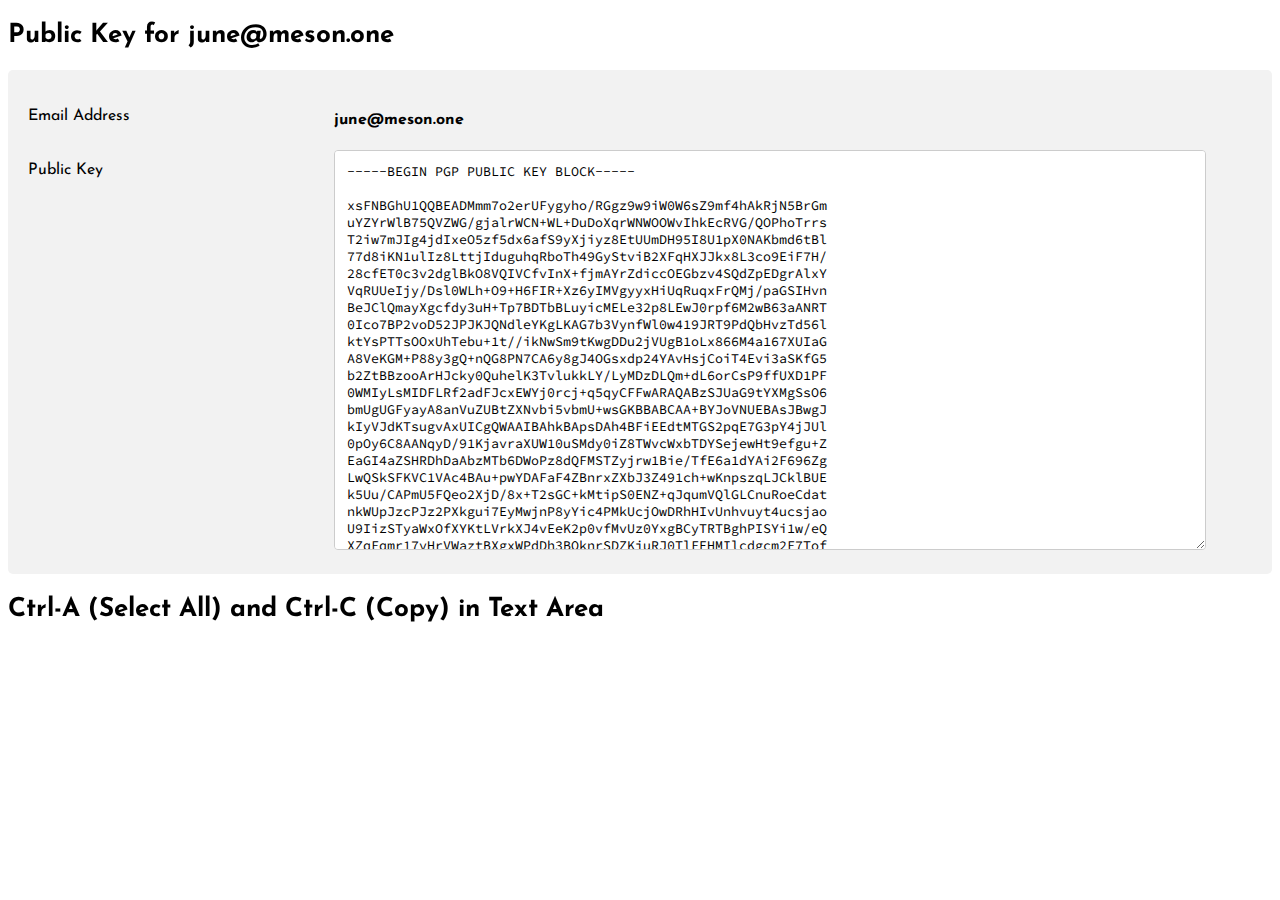
<file: public_keys/76D313192DA9A84EC6DE96388C9525D293B2E82F/index.html>
<!DOCTYPE html>
<html>
<head>
    <title>Public Key for june@meson.one</title> 
    
<link rel="apple-touch-icon" sizes="180x180" href="https://cdn.meson.one/f/pkey.meson.one/apple-touch-icon.png">
<link rel="icon" type="image/png" sizes="32x32" href="https://cdn.meson.one/f/pkey.meson.one/favicon-32x32.png">
<link rel="icon" type="image/png" sizes="16x16" href="https://cdn.meson.one/f/pkey.meson.one/favicon-16x16.png">
<link rel="manifest" href="https://cdn.meson.one/f/pkey.meson.one/site.webmanifest">
<link rel="mask-icon" href="https://cdn.meson.one/f/pkey.meson.one/safari-pinned-tab.svg" color="#5bbad5">
<meta name="msapplication-TileColor" content="#da532c">
<meta name="theme-color" content="#ffffff">

<link href="https://fonts.googleapis.com/css?family=Josefin+Sans|Source+Code+Pro" rel="stylesheet">
    
<meta name="viewport" content="width=device-width, initial-scale=1">
<style>
* {
    box-sizing: border-box;
}
input[type=text], select, textarea {
    width: 95%;
    padding: 12px;
    border: 1px solid #ccc;
    border-radius: 4px;
    resize: vertical;
    font-family: 'Source Code Pro', monospace;
}
label {
    padding: 12px 12px 12px 0;
    display: inline-block;
}
h2 { 
    font-family: 'Josefin Sans', sans-serif;
    font-size: 26px;
}
    
.container {
    border-radius: 5px;
    background-color: #f2f2f2;
    padding: 20px;
}
.col-25 {
    float: left;
    width: 25%;
    margin-top: 6px;
    font-family: 'Josefin Sans', sans-serif;
}
.col-75 {
    float: left;
    width: 75%;
    margin-top: 6px;
    font-family: 'Josefin Sans', sans-serif;
}
/* Clear floats after the columns */
.row:after {
    content: "";
    display: table;
    clear: both;
}
@media screen and (max-width: 600px) {
    .col-25, .col-75, input[type=submit] {
        width: 100%;
        margin-top: 0;
    }
}
</style>
</head>
<body>

<h2>Public Key for june@meson.one</h2>
<p></p>

<div class="container">

    <div class="row">
      <div class="col-25">
        <label for="lname">Email Address</label>
      </div>
      <div class="col-75">
          <p><strong>june@meson.one</strong></p>
      </div>
    </div>

    <div class="row">
      <div class="col-25">
        <label for="subject">Public Key</label>
      </div>
      <div class="col-75">
        <textarea id="subject" name="subject" spellcheck="false" style="height:400px">
-----BEGIN PGP PUBLIC KEY BLOCK-----

xsFNBGhU1QQBEADMmm7o2erUFygyho/RGgz9w9iW0W6sZ9mf4hAkRjN5BrGm
uYZYrWlB75QVZWG/gjalrWCN+WL+DuDoXqrWNWOOWvIhkEcRVG/QOPhoTrrs
T2iw7mJIg4jdIxeO5zf5dx6afS9yXjiyz8EtUUmDH95I8U1pX0NAKbmd6tBl
77d8iKN1ulIz8LttjIduguhqRboTh49GyStviB2XFqHXJJkx8L3co9EiF7H/
28cfET0c3v2dglBkO8VQIVCfvInX+fjmAYrZdiccOEGbzv4SQdZpEDgrAlxY
VqRUUeIjy/Dsl0WLh+O9+H6FIR+Xz6yIMVgyyxHiUqRuqxFrQMj/paGSIHvn
BeJClQmayXgcfdy3uH+Tp7BDTbBLuyicMELe32p8LEwJ0rpf6M2wB63aANRT
0Ico7BP2voD52JPJKJQNdleYKgLKAG7b3VynfWl0w419JRT9PdQbHvzTd56l
ktYsPTTsOOxUhTebu+1t//ikNwSm9tKwgDDu2jVUgB1oLx866M4a167XUIaG
A8VeKGM+P88y3gQ+nQG8PN7CA6y8gJ4OGsxdp24YAvHsjCoiT4Evi3aSKfG5
b2ZtBBzooArHJcky0QuhelK3TvlukkLY/LyMDzDLQm+dL6orCsP9ffUXD1PF
0WMIyLsMIDFLRf2adFJcxEWYj0rcj+q5qyCFFwARAQABzSJUaG9tYXMgSsO6
bmUgUGFyayA8anVuZUBtZXNvbi5vbmU+wsGKBBABCAA+BYJoVNUEBAsJBwgJ
kIyVJdKTsugvAxUICgQWAAIBAhkBApsDAh4BFiEEdtMTGS2pqE7G3pY4jJUl
0pOy6C8AANqyD/91KjavraXUW10uSMdy0iZ8TWvcWxbTDYSejewHt9efgu+Z
EaGI4aZSHRDhDaAbzMTb6DWoPz8dQFMSTZyjrw1Bie/TfE6a1dYAi2F696Zg
LwQSkSFKVC1VAc4BAu+pwYDAFaF4ZBnrxZXbJ3Z491ch+wKnpszqLJCklBUE
k5Uu/CAPmU5FQeo2XjD/8x+T2sGC+kMtipS0ENZ+qJqumVQlGLCnuRoeCdat
nkWUpJzcPJz2PXkgui7EyMwjnP8yYic4PMkUcjOwDRhHIvUnhvuyt4ucsjao
U9IizSTyaWxOfXYKtLVrkXJ4vEeK2p0vfMvUz0YxgBCyTRTBghPISYi1w/eQ
XZqFqmr17vHrVWaztBXgxWPdDh3BQknrSDZKiuRJ0TlFEHMIlcdgcm2F7Tof
wMvIGJI6HcsswBsuT+gHUPq7HqcZEldZre4+rQVWeQGF5lYu/gNux83K0BTw
5xBhGDyNL/htba+olWTPSmrnQBQKB+2Sd2ab2VRx6oRX2Cput4KDJs4ezMEh
ZnjmPi6FTfs3NGHn0ZUUspIrcsMGjz4mH7QEGIBTdsYa5NEjDmzh+DEHNreB
5+cUFLfy8dberpb3tVsFmHZQAeDjJfGmLjZKOXsXd7u/WdjJ8BysYPgBN6XG
E9ukaWPH7cGRWpy6DsYuRJ5WDwQ2PhXfgUMcj87BTQRoVNUEARAAu7YpZj+H
/IpOd46p4BvrmgvGUlF/dixdYDZizAjml4f7GUe7RlkEIosZpJQJ/ZkrgwFD
UaqeUe4dlkdgmwMU1eN+A8Fh+zHZxanvjLX1HIsSf3uadUtRYd7rrPJYXdmZ
IHvBvjfcKmmsjEsYLg+o/CumcYsapkVGZAJrhKlu4KPhITrrtPhFkkDODtO0
d60TpItcsMAEiwJG0VyOhRFvuJDfs7gUZh5wn10GS2g5usOqKK4ojSaqOG5B
/4X1gk7cOlIVpMTtzj0PJEdmswSU4YpKh8rcPRgjULiqPZome+ocMH6UKlk2
BDxNcO2Q50cabLFBr97VVn6nbnO/6ZyX5cJTEudapALjT6XMQi/LU68zCasX
1AP+RLNCtaJyN/MFPPv/zPceAqPEqLEhVEFS8/PA7pt6DboeE+na43zpCdnB
akfv24k6g+eC2dz+GvufoxBMUR+hNAkPLVBkcF4l5IE91FsesTCwZMHCMWbT
huPHNH+NyAnENqnu2p6zsqnCvkcD37+my+ws90EsXRFiAr/YcPTHor/t9T+l
Q/3WYNemqkSu89E6H8BGi7YO3TnDn3oLyiCpfL4Fjch8fR0RlmJcFq8fFkxQ
xE+sXZ0+krMPw5pO3VZq/7ULEC5n8BvSMZXtzPGuxhB4mMeVE70FOet84nlz
yO5OrZ/xY65aVkEAEQEAAcLBdgQYAQgAKgWCaFTVBAmQjJUl0pOy6C8CmwwW
IQR20xMZLamoTsbeljiMlSXSk7LoLwAABSUQAMjREfalwim4oMkNtPWhzCav
vSitueEq7ya3nbyw3PrLwgVYhJEuS7dCLHyDaiFVdceF4kmy/DSEeuK0X28Q
Hm/LX2ABuH3EVs3h1hLS+x6/f0iXKauiaQUERTe+63PE+lKpxO7yXth1RA6m
LTe0C39jgzemgjzXQIK/gXgMVUMVqSospHR2wfjLr6IM02UYKdslMPDiBvnN
mnYxz2i7L+Q/3rHQODOd8kX1cgizhOXxHU0tWnKnNS1wqNTWvPG9TpJw8C5g
4wT825yuYrCGimw70ehz8Jr2TzK2/rg6XfYqY7Kh2eS4XxOIRXmf1/rUTSxD
u04z5S64lx8Kziii3FJfGucnsJVuJWkkce1CCaSsIvuZ9Mj77IE2RC4QKymq
NT2hHkYsAa2yqLq4xwk6zafVnz4R3nfwnvN4EZfKekFiXiqBzVcc56S8C2VV
O8X8Heq5D000TpOcV7IKOZIWMb+hQncbdYABfUvT7YRXutkon7TRZ9B0VWXs
cl4CWNGwJGW1hcVbGhx1BL9cV3+BB6a7DzYqCk1I39uqVx7SypGBhsK1qOLA
e1AJ/OH+k7l+GoH0NGvBXQaMkhj0q4fvrzRstk+4gkJT2LVt8xvurn1QhgRc
iMm/dCAmKgIuCWJzXj9kW3Itqrk/cTpluRUsav714BHk3VEqII6dh5KrB/ka
=Fhrp
-----END PGP PUBLIC KEY BLOCK-----
        </textarea>
      </div>
    </div>

</div>
<h2>Ctrl-A (Select All) and Ctrl-C (Copy) in Text Area</h2>
</body>
</html>
</file>
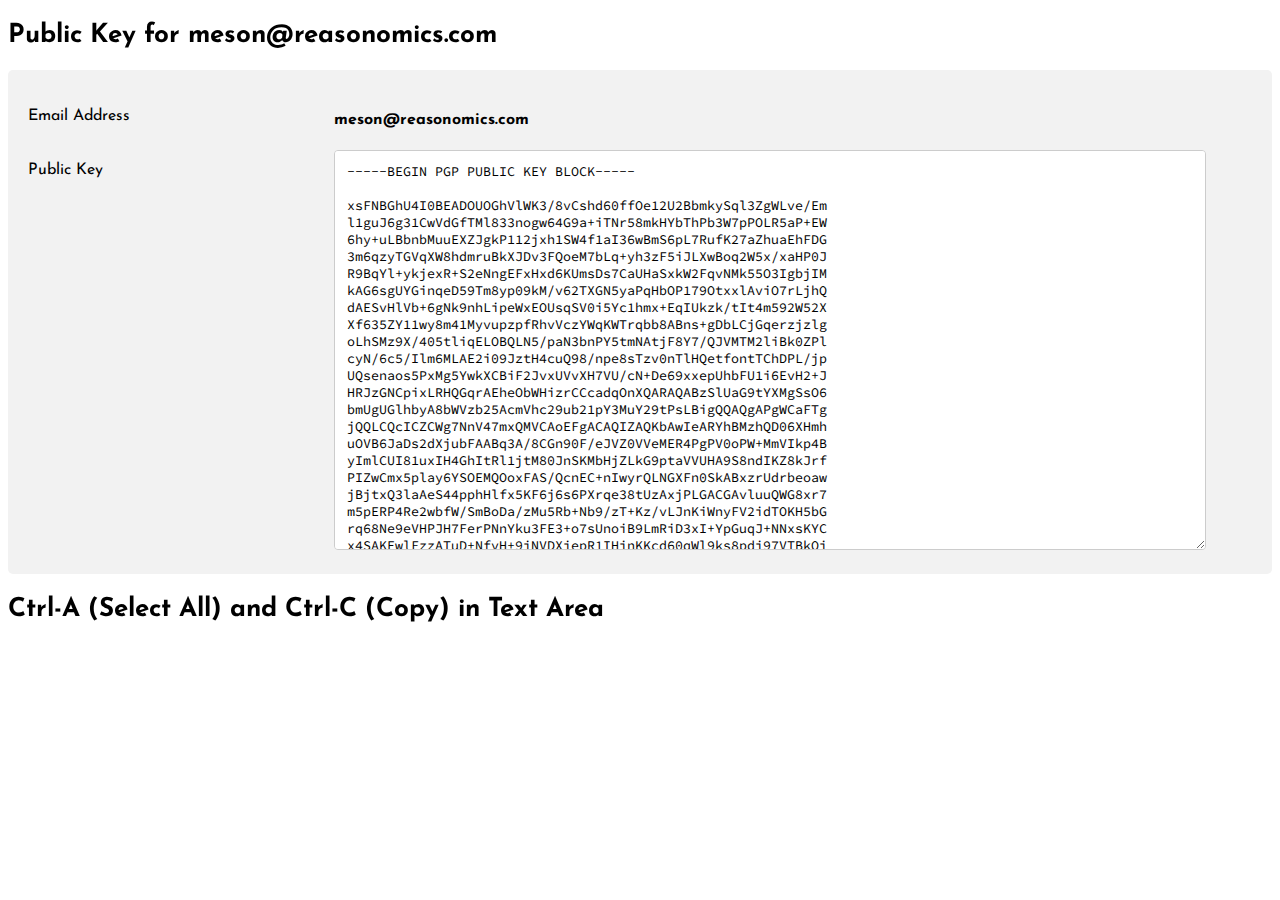
<file: public_keys/CCE1403D3A5C79A1B8E541E89683B367578EE6C5/index.html>
<!DOCTYPE html>
<html>
<head>
    <title>Public Key for meson@reasonomics.com</title> 
    
<link rel="apple-touch-icon" sizes="180x180" href="https://cdn.meson.one/f/pkey.meson.one/apple-touch-icon.png">
<link rel="icon" type="image/png" sizes="32x32" href="https://cdn.meson.one/f/pkey.meson.one/favicon-32x32.png">
<link rel="icon" type="image/png" sizes="16x16" href="https://cdn.meson.one/f/pkey.meson.one/favicon-16x16.png">
<link rel="manifest" href="https://cdn.meson.one/f/pkey.meson.one/site.webmanifest">
<link rel="mask-icon" href="https://cdn.meson.one/f/pkey.meson.one/safari-pinned-tab.svg" color="#5bbad5">
<meta name="msapplication-TileColor" content="#da532c">
<meta name="theme-color" content="#ffffff">

<link href="https://fonts.googleapis.com/css?family=Josefin+Sans|Source+Code+Pro" rel="stylesheet">
    
<meta name="viewport" content="width=device-width, initial-scale=1">
<style>
* {
    box-sizing: border-box;
}
input[type=text], select, textarea {
    width: 95%;
    padding: 12px;
    border: 1px solid #ccc;
    border-radius: 4px;
    resize: vertical;
    font-family: 'Source Code Pro', monospace;
}
label {
    padding: 12px 12px 12px 0;
    display: inline-block;
}
h2 { 
    font-family: 'Josefin Sans', sans-serif;
    font-size: 26px;
}
    
.container {
    border-radius: 5px;
    background-color: #f2f2f2;
    padding: 20px;
}
.col-25 {
    float: left;
    width: 25%;
    margin-top: 6px;
    font-family: 'Josefin Sans', sans-serif;
}
.col-75 {
    float: left;
    width: 75%;
    margin-top: 6px;
    font-family: 'Josefin Sans', sans-serif;
}
/* Clear floats after the columns */
.row:after {
    content: "";
    display: table;
    clear: both;
}
@media screen and (max-width: 600px) {
    .col-25, .col-75, input[type=submit] {
        width: 100%;
        margin-top: 0;
    }
}
</style>
</head>
<body>

<h2>Public Key for meson@reasonomics.com</h2>
<p></p>

<div class="container">

    <div class="row">
      <div class="col-25">
        <label for="lname">Email Address</label>
      </div>
      <div class="col-75">
          <p><strong>meson@reasonomics.com</strong></p>
      </div>
    </div>

    <div class="row">
      <div class="col-25">
        <label for="subject">Public Key</label>
      </div>
      <div class="col-75">
        <textarea id="subject" name="subject" spellcheck="false" style="height:400px">
-----BEGIN PGP PUBLIC KEY BLOCK-----

xsFNBGhU4I0BEADOUOGhVlWK3/8vCshd60ffOe12U2BbmkySql3ZgWLve/Em
l1guJ6g31CwVdGfTMl833nogw64G9a+iTNr58mkHYbThPb3W7pPOLR5aP+EW
6hy+uLBbnbMuuEXZJgkP112jxh1SW4f1aI36wBmS6pL7RufK27aZhuaEhFDG
3m6qzyTGVqXW8hdmruBkXJDv3FQoeM7bLq+yh3zF5iJLXwBoq2W5x/xaHP0J
R9BqYl+ykjexR+S2eNngEFxHxd6KUmsDs7CaUHaSxkW2FqvNMk55O3IgbjIM
kAG6sgUYGinqeD59Tm8yp09kM/v62TXGN5yaPqHbOP179OtxxlAviO7rLjhQ
dAESvHlVb+6gNk9nhLipeWxEOUsqSV0i5Yc1hmx+EqIUkzk/tIt4m592W52X
Xf635ZY11wy8m41MyvupzpfRhvVczYWqKWTrqbb8ABns+gDbLCjGqerzjzlg
oLhSMz9X/405tliqELOBQLN5/paN3bnPY5tmNAtjF8Y7/QJVMTM2liBk0ZPl
cyN/6c5/Ilm6MLAE2i09JztH4cuQ98/npe8sTzv0nTlHQetfontTChDPL/jp
UQsenaos5PxMg5YwkXCBiF2JvxUVvXH7VU/cN+De69xxepUhbFU1i6EvH2+J
HRJzGNCpixLRHQGqrAEheObWHizrCCcadqOnXQARAQABzSlUaG9tYXMgSsO6
bmUgUGlhbyA8bWVzb25AcmVhc29ub21pY3MuY29tPsLBigQQAQgAPgWCaFTg
jQQLCQcICZCWg7NnV47mxQMVCAoEFgACAQIZAQKbAwIeARYhBMzhQD06XHmh
uOVB6JaDs2dXjubFAABq3A/8CGn90F/eJVZ0VVeMER4PgPV0oPW+MmVIkp4B
yImlCUI81uxIH4GhItRl1jtM80JnSKMbHjZLkG9ptaVVUHA9S8ndIKZ8kJrf
PIZwCmx5play6YSOEMQOoxFAS/QcnEC+nIwyrQLNGXFn0SkABxzrUdrbeoaw
jBjtxQ3laAeS44pphHlfx5KF6j6s6PXrqe38tUzAxjPLGACGAvluuQWG8xr7
m5pERP4Re2wbfW/SmBoDa/zMu5Rb+Nb9/zT+Kz/vLJnKiWnyFV2idTOKH5bG
rq68Ne9eVHPJH7FerPNnYku3FE3+o7sUnoiB9LmRiD3xI+YpGuqJ+NNxsKYC
x4SAKEwlFzzATuD+NfvH+9iNVDXjepR1IHjnKKcd60qWl9ks8pdj97VTBkQj
Tr6it+xXc+7KaQIRnCaf4c9hcYNR2kB0EL8Bh+B3FOateUcoHy+gOdlsHJbf
u5x3cwY5TVDb/KC6k2KyYxFQ1eWxOa1pftTkGhW/Ya1RopQjAIh+5NuvMLKg
IPUcQUSSGDstTYU6fUDnj56WARrzt5iM2kwB8GKGZoS9AnN1JcjKJvVZdFim
hYTlnchJAmvT8USob26iATXZvcV7cGgmmloTOEI914twbAiCXqv7ZgOqVOwx
jt4dsQPP//AjXuxOSHFNOkWhqqQruBwgoXqI0L0ZcV7b7HHOwU0EaFTgjQEQ
ALnBHQiLM07aJX3XabZZ9tb6LaboUtP3tA3GNABWrn7UfKRYkUtfVRg50zdE
JIVQM//90brFPLw4c8l0eB2HaD7X7tf4lpygQJQbuRXgR3bt6uTOasQadmW3
cNJbw6ac89L69XLf5iOq06ATM5JO6zDoeI1ek19yNU48ONI45uE61Jrd0h1Z
MoNjQAVYK5DPgqzk0tRxPdjWkt4v715LKJnYP7Mb7b7uZrkTktrn307Dd2JJ
omoo1VDZGKN0TfqrOVCn72HpN9JO+JFNylxRjzLkLivzXewFT8LAoE4rQaEN
HumtA57d4eqGfeBv1b/ExkU5b5UXoeUyMVSZjLdi3dy+GvzMj5YJLLIa3WCL
R+ny9GKHpE2LggIf/9PhR0UWNF1boJ+4ltVYRT1kxLOHz4Ihr0oGm31IdkVU
ai6netaEmeSr+DkHqNGoEofmWDEZahS0sd5wk0KwhapggSa+hxFIh0bWbeNt
N6mL1c/AFv32imByDIEmKU6gvNgBdXtQjG/vCE0AtzocGldiKj/UD7z7lRn3
zIOaq0X9IzapWKRAODV53DPXgIOAAst5ovOi1Agr6Vaf+cnsQrUcXu0N3W7b
Zh4bucyqIS1Wyhkq6xz5eeGAHfjKlZnEFRJhJDni5xBqW9p/uCLVPJYu+/NI
Z+oXSpjvnPKHVUABq2UwEy4bABEBAAHCwXYEGAEIACoFgmhU4I0JkJaDs2dX
jubFApsMFiEEzOFAPTpceaG45UHoloOzZ1eO5sUAACV9D/9BN4rv/qgJ4ksz
q9bXrdUZcCzTNG5ggWsr3ygl4AFoxpXhowIBOS2Rg/hqbjSiiRtpDub06e9M
WlQ0beNQhO5JHLpFghYt4Ch5PxexaJGyShmt3hvNDaoNm6Qjg47IDm5cD+QK
rbJEtrZTrZJCl0Mm84gYzq6YUYOcxj7sUlX4lRhoy3DJf9KEY6/tnYpx2yYa
dEakJ2qKNpPetKiz7anylvLycfkuyaosMIOOqlQuUnoHLr+AGrPPmxV8nuVD
hAxV0faCGJEOA808Nj3wGVa8MXirm7Zx17AyM6vTZkmYWOPj+2eXjwxD8nNV
r/t/DkGHfbWZQHsHLlQrI1qYqZC5L3Mel/0+ayIx5u5168X3xubAw79xxjgk
y2wyNZKJsGUz1/vY9avcnJ9oZNUwJCzfhpDfzCMgVlRtk6EX2aw5lxOmhIKf
tYhhCdaRn+naHRlYWEiqFPWwTf0uZpwgQ542/E4jDYnC1184yMQ39JZuGJ6S
6r+vHoaaN0SQjX+rJZICvqXR9Je14C76ZgYbquGqp7rqnBZ7pFbs6r3LrlTS
xTcR9pcJtQTgPvBmQLveEpbtR8f/a0FPKaSLL07VGgItSIkYbWUoomP1NvEd
szMQ0TRqz0bepdS1vhEoiu+2XmDUm71teE5P1r5ar6u3GgDC7ih46ti3bdkK
srhA8mhp1Q==
=E/kt
-----END PGP PUBLIC KEY BLOCK-----
        </textarea>
      </div>
    </div>

</div>
<h2>Ctrl-A (Select All) and Ctrl-C (Copy) in Text Area</h2>
</body>
</html>
</file>
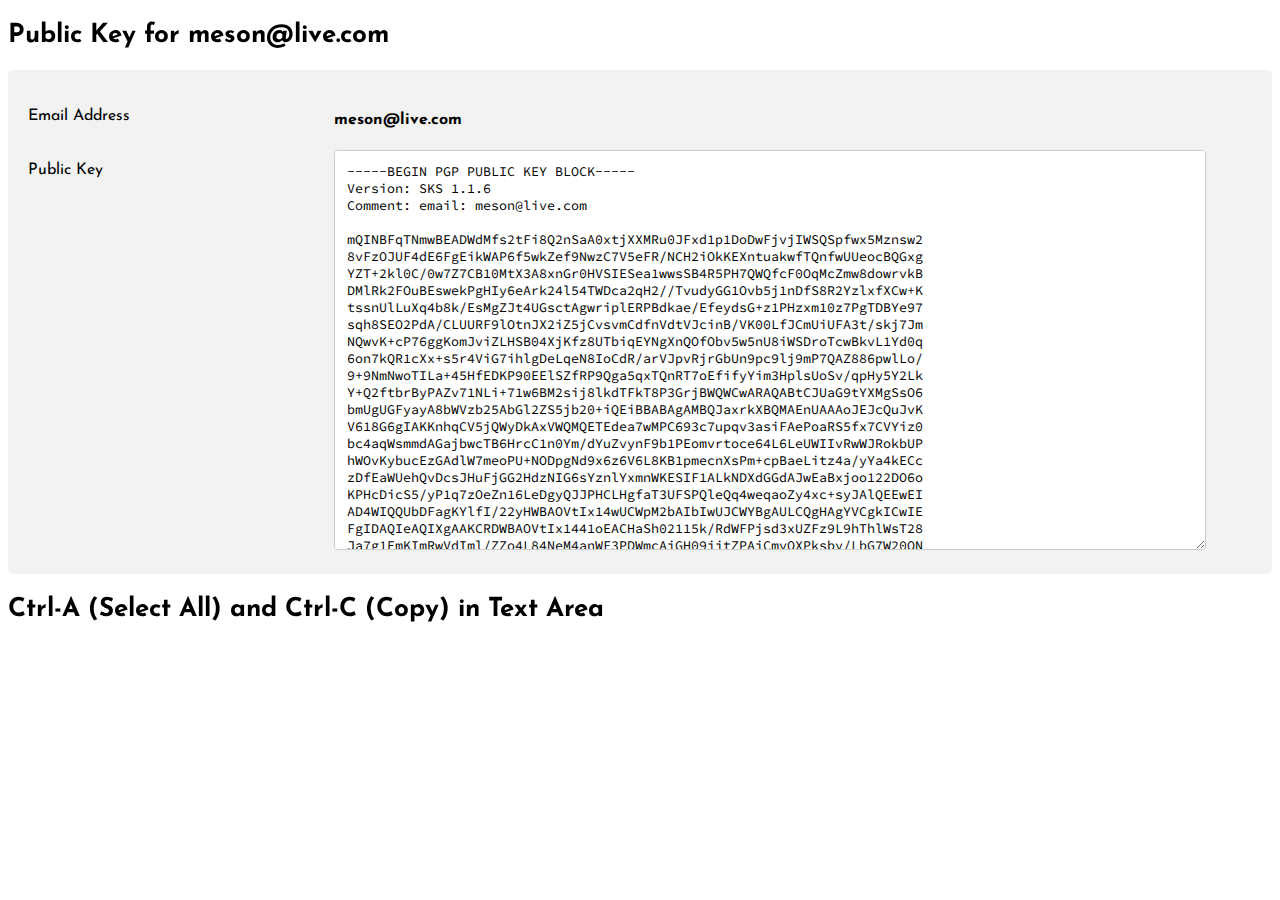
<file: public_keys/live/index.html>
<!DOCTYPE html>
<html>
<head>
    <title>Public Key for meson@live.com</title> 
    
<link rel="apple-touch-icon" sizes="180x180" href="https://cdn.meson.one/f/pkey.meson.one/apple-touch-icon.png">
<link rel="icon" type="image/png" sizes="32x32" href="https://cdn.meson.one/f/pkey.meson.one/favicon-32x32.png">
<link rel="icon" type="image/png" sizes="16x16" href="https://cdn.meson.one/f/pkey.meson.one/favicon-16x16.png">
<link rel="manifest" href="https://cdn.meson.one/f/pkey.meson.one/site.webmanifest">
<link rel="mask-icon" href="https://cdn.meson.one/f/pkey.meson.one/safari-pinned-tab.svg" color="#5bbad5">
<meta name="msapplication-TileColor" content="#da532c">
<meta name="theme-color" content="#ffffff">

<link href="https://fonts.googleapis.com/css?family=Josefin+Sans|Source+Code+Pro" rel="stylesheet">
    
<meta name="viewport" content="width=device-width, initial-scale=1">
<style>
* {
    box-sizing: border-box;
}
input[type=text], select, textarea {
    width: 95%;
    padding: 12px;
    border: 1px solid #ccc;
    border-radius: 4px;
    resize: vertical;
    font-family: 'Source Code Pro', monospace;
}
label {
    padding: 12px 12px 12px 0;
    display: inline-block;
}
h2 { 
    font-family: 'Josefin Sans', sans-serif;
    font-size: 26px;
}
    
.container {
    border-radius: 5px;
    background-color: #f2f2f2;
    padding: 20px;
}
.col-25 {
    float: left;
    width: 25%;
    margin-top: 6px;
    font-family: 'Josefin Sans', sans-serif;
}
.col-75 {
    float: left;
    width: 75%;
    margin-top: 6px;
    font-family: 'Josefin Sans', sans-serif;
}
/* Clear floats after the columns */
.row:after {
    content: "";
    display: table;
    clear: both;
}
@media screen and (max-width: 600px) {
    .col-25, .col-75, input[type=submit] {
        width: 100%;
        margin-top: 0;
    }
}
</style>
</head>
<body>

<h2>Public Key for meson@live.com</h2>
<p></p>

<div class="container">

    <div class="row">
      <div class="col-25">
        <label for="lname">Email Address</label>
      </div>
      <div class="col-75">
          <p><strong>meson@live.com</strong></p>
      </div>
    </div>

    <div class="row">
      <div class="col-25">
        <label for="subject">Public Key</label>
      </div>
      <div class="col-75">
        <textarea id="subject" name="subject" spellcheck="false" style="height:400px">
-----BEGIN PGP PUBLIC KEY BLOCK-----
Version: SKS 1.1.6
Comment: email: meson@live.com 

mQINBFqTNmwBEADWdMfs2tFi8Q2nSaA0xtjXXMRu0JFxd1p1DoDwFjvjIWSQSpfwx5Mznsw2
8vFzOJUF4dE6FgEikWAP6f5wkZef9NwzC7V5eFR/NCH2iOkKEXntuakwfTQnfwUUeocBQGxg
YZT+2kl0C/0w7Z7CB10MtX3A8xnGr0HVSIESea1wwsSB4R5PH7QWQfcF0OqMcZmw8dowrvkB
DMlRk2FOuBEswekPgHIy6eArk24l54TWDca2qH2//TvudyGG1Ovb5j1nDfS8R2YzlxfXCw+K
tssnUlLuXq4b8k/EsMgZJt4UGsctAgwriplERPBdkae/EfeydsG+z1PHzxm10z7PgTDBYe97
sqh8SEO2PdA/CLUURF9lOtnJX2iZ5jCvsvmCdfnVdtVJcinB/VK00LfJCmUiUFA3t/skj7Jm
NQwvK+cP76ggKomJviZLHSB04XjKfz8UTbiqEYNgXnQOfObv5w5nU8iWSDroTcwBkvL1Yd0q
6on7kQR1cXx+s5r4ViG7ihlgDeLqeN8IoCdR/arVJpvRjrGbUn9pc9lj9mP7QAZ886pwlLo/
9+9NmNwoTILa+45HfEDKP90EElSZfRP9Qga5qxTQnRT7oEfifyYim3HplsUoSv/qpHy5Y2Lk
Y+Q2ftbrByPAZv71NLi+71w6BM2sij8lkdTFkT8P3GrjBWQWCwARAQABtCJUaG9tYXMgSsO6
bmUgUGFyayA8bWVzb25AbGl2ZS5jb20+iQEiBBABAgAMBQJaxrkXBQMAEnUAAAoJEJcQuJvK
V618G6gIAKKnhqCV5jQWyDkAxVWQMQETEdea7wMPC693c7upqv3asiFAePoaRS5fx7CVYiz0
bc4aqWsmmdAGajbwcTB6HrcC1n0Ym/dYuZvynF9b1PEomvrtoce64L6LeUWIIvRwWJRokbUP
hWOvKybucEzGAdlW7meoPU+NODpgNd9x6z6V6L8KB1pmecnXsPm+cpBaeLitz4a/yYa4kECc
zDfEaWUehQvDcsJHuFjGG2HdzNIG6sYznlYxmnWKESIF1ALkNDXdGGdAJwEaBxjoo122DO6o
KPHcDicS5/yP1q7zOeZn16LeDgyQJJPHCLHgfaT3UFSPQleQq4weqaoZy4xc+syJAlQEEwEI
AD4WIQQUbDFagKYlfI/22yHWBAOVtIx14wUCWpM2bAIbIwUJCWYBgAULCQgHAgYVCgkICwIE
FgIDAQIeAQIXgAAKCRDWBAOVtIx1441oEACHaSh02115k/RdWFPjsd3xUZFz9L9hThlWsT28
Ja7g1EmKImRwVdIml/ZZo4L84NeM4anWF3PDWmcAiGH09ijtZPAjCmvOXPksby/LbG7W20ON
k/RL3XweUoVHmxrvBzwk6qS+wXhDm8RiFf9aHTmnFc2725dU6967o+gkc4y8ObFwOARMr2AR
q+KDvSoUZVWl6TbeZlwNV8EWwUSZ030OB09ReJIfROHDMxs7D92oJ62SPqZENuXC4ONG3ISQ
Uc15nFZDmDYE/ZAq2kZGPI5Sb/aFiWMWyVtJolTDVe7Q2HOl2hKthrWuNDYVpUhmv9A7S+/n
T9U6GsiTHLMqZ0AuGLsZ7YEZ5/dPH1X6jyEdJJyTX86NkyJAL++DmbjBH8VkMNw7RfZbXX5T
RgQduiHLDSThTTeOTg0QGWTyXIVyHCbigJx+zmtZVs5338NUful2r3miL2pHfDK4q5c3o/dz
ik8OMMjtPPQyZAsnKDgDG3uY/ryS11E/yEhbhe0aHchzNoQFTeFKplKmzhud+5GIFAvAfhcX
hn67jhqEDlhJnmXyQxpvyUcXcALjxhDQ9kvJP8yjIEz9IgwsccSjcKjXZJLwqSDPFJC+niM2
wFwZ6PrXdYRpjYJTPr3BS3ZU4A2plYtUJaD5cWKoTkPUw5gDnjprSOUNqIO7YuQ4mAZHH9H/
AABjm/8AAGOWARAAAQEAAAAAAAAAAAAAAAD/2P/gABBKRklGAAEAAQBgAGAAAP/+AB9MRUFE
IFRlY2hub2xvZ2llcyBJbmMuIFYxLjAxAP/bAIQABQUFCAUIDAcHDAwJCQkMDQwMDAwNDQ0N
DQ0NDQ0NDQ0NDQ0NDQ0NDQ0NDQ0NDQ0NDQ0NDQ0NDQ0NDQ0NDQ0NDQEFCAgKBwoMBwcMDQwK
DA0NDQ0NDQ0NDQ0NDQ0NDQ0NDQ0NDQ0NDQ0NDQ0NDQ0NDQ0NDQ0NDQ0NDQ0NDQ0NDQ0N/8QB
ogAAAQUBAQEBAQEAAAAAAAAAAAECAwQFBgcICQoLAQADAQEBAQEBAQEBAAAAAAAAAQIDBAUG
BwgJCgsQAAIBAwMCBAMFBQQEAAABfQECAwAEEQUSITFBBhNRYQcicRQygZGhCCNCscEVUtHw
JDNicoIJChYXGBkaJSYnKCkqNDU2Nzg5OkNERUZHSElKU1RVVldYWVpjZGVmZ2hpanN0dXZ3
eHl6g4SFhoeIiYqSk5SVlpeYmZqio6Slpqeoqaqys7S1tre4ubrCw8TFxsfIycrS09TV1tfY
2drh4uPk5ebn6Onq8fLz9PX29/j5+hEAAgECBAQDBAcFBAQAAQJ3AAECAxEEBSExBhJBUQdh
cRMiMoEIFEKRobHBCSMzUvAVYnLRChYkNOEl8RcYGRomJygpKjU2Nzg5OkNERUZHSElKU1RV
VldYWVpjZGVmZ2hpanN0dXZ3eHl6goOEhYaHiImKkpOUlZaXmJmaoqOkpaanqKmqsrO0tba3
uLm6wsPExcbHyMnK0tPU1dbX2Nna4uPk5ebn6Onq8vP09fb3+Pn6/8AAEQgBAAEAAwERAAIR
AQMRAf/aAAwDAQACEQMRAD8A9U+J3xaPhzULfw1o22TU7gq1xIRuW1hPzfd6GaReVDZVFIdg
25RWkY31ewHyX8Vdbvb7VhFcXEsxigBKs7EKz5YjBOOVI6DGOK6KaSTYmtV6owfB/wC9s7tP
7jbuO+UI/pXjYx8tWD76fgfQ4PWFRdr/AJHaaKxS3hYdASCfTDdKuMtTOS92PozTmszceayd
QCwAGcjvn3x0rY4WtTDhhw2T2HJxSE1Y7K+gW21PT5VwqyvEMcAcEdPY7uatbky2Pbpox5WP
epmtTOOhhspU8ACsrGtyWPKcdKa0ILCyFehPHvVXEKx80Yb5h6NyPyOaL2BkS2VuOfKjH/bN
P8KLiskSraRKPljRc+iKP6UXGXckAD09KAHBivc0XGNAB4OKLiHIAhOAB+VFxWJN7U7jI+gx
0pEPQa48wY4/Gi40AG3gfpRexT2JFOOlO5AMxU8UjQpXECTcyKG9M807kMqtpts/WKP/AL5F
ArFZ9CtHbcY8eoBIH5A0h2JY9Ktl3YjTBOeVHH0pFE39l2/Xy04/2Rj+VAEDaNauSDEmM+mP
5UbEtFzTrcaQ/mWhkiZeeJHwfqobBHsQRRexNj1/w54hOpDyLjAmAyCOA4HXjpuHXjAIyQBg
04zu+V79PMTjbVH59eFdUfxN4ruNXnO6a7neQBjyFkdmwPaONQgHZcCvR2WhGxyviG6/tDU7
24bqzybQeMKDtUc9wAKqOishO5seAl4uxxyqHHfo2eK8PMP+Xcuql+h7+B0510audjo6KbMq
g/1czDH1+YfzqorVW7XHU0jp0dl6HVW6GEE/dDxnPYdO9dRxmDFbqivuOAEbnsOM5J9KVrGb
NzXZ0bTdPvU2syyW+GHJAyA3I4xkD8qf2l6Gb21PcQwaA46gmnIyj2MZuDWD0NNhB+oqiRVo
AnUYHtSAl2hBuJCgcnJwPzNFgG2lxBeDdbyLKqnBKMGAPpwaHdBYkkmVWCDlice3/wCulqO1
i1txTEMxigNhdo+lADgMdOf0qUIbjJqtgsJjr7UIewdDTAUN260rCsMPtxTGMPHTtQA8CkJ6
AR6UCuJ/KmPUdjigYwL3yaBbABSKNLTZDa3Eci5G11P6jj/H2rkneDUl0YWurHw98OpRZXz6
g+PLtYpDz/E7KVVB7tk172ysYmPebp55pXxukZmJxgAtknH54qloHU2fAswS5uEPeAHA/wBk
jP8AOvFzBe7B9pL8T3MC7ynH+6vzPRPCey4jmD/LGrKxx6kEYHua0h08lYzq6e7/AHjqp9qw
yHaY1UfLuHDDH/1s4rbY5jDW3fyV3gukoBAU9V64I6Y4IIPbNBnuWfEcQg0GAxRrbosocRp9
1RlmwPbPNNb3IkraHuOnyedbB1ORIiv9dyg/1qpGK0ZRYEHFc7NQximHKKowaWwcpKPnGOnO
B2pjSOC+I2rRWGlgvtkie4hWdQwz5auHdQAeSQuCD61aWoNW1MK6N1oWs3B0uAW1jJDbyMXD
iBRMimPZsU5k3NtCKCcDB45qnoSdrZjUNPeOO/ZZpJpl8ptoH7srljtH3cE7R6c1L8hnfOnN
Zk7Ee0rQABKVxCBPSkgHBCKpjsKEOMelCVg2GeUT6Ur62HYi8yFZRAHQTdQm4buOvyg5/SqI
v0JGjI6d/wBKChhTuKWwDQtITDocUCsLtp3HcftPbtQFxm0ngUXEATnFMdy7br86gf3gP5Vz
1EUj4WtMRxNFCPKXcMjuQOQWPVmHHPTsK9s59UZs8wdzH1GD+lVbsWjT8Ar5mpNH3kgkAz9Q
f5V42Ye7Ti3/ADo9bBPlqP8Aw/qeleAGQvdxrg7NvvyCwJx+FOGlr6f8EupZ3fmdxe25vN0h
JIjQNt/hHB6Y/M1uchShgEsCWxOxgPlJ9VOQD7NkimGxPqEC3uiSxSg7og5XHYxgkdPbII75
qW7OxDV0ei+EZftOmW8mOTbp+igf0NadDlW9y1MPmrnehqiLpQ/I0GtkfSsW7PQtLQzrzVIr
FP3xb5/lXAJGe/446VpFjUexQ0vRmtIgtrEsScNJJcLGyyk875IyGyw/hyVC9q6VbYvl77FD
xV4u1W0jW00SQ3N1PII8oN/lK3BcDGxRnvwFxzV8nVmbS2Q/w54fvdPV9Q16cNPnALSiRgO/
3SQGJ4CrwBmpsVGFtzv9HuGvY2lUYj3FUz3A6nHuePwrCWjM6i107GqY8VG+iMGrCbAox0pb
CMzU9QXSrdrja0uz+Fcfnz2Hc81S3H5nLW3j63cnzoXRVVnLKd4AUFjnCjjjrWlrCi9X2OPH
xH1SzeDUNStFXSL91WKWLJaEMcKzt0OeCwPbIU54p8t076FJ8r20L/j/AMdR6HDFb28nlTXZ
IyBl1XgcDtuJGH6AdKmnTtqy6k1ayKPw4V5p3upfmKfIGJ3MS2NxJxnOP51UlbRbnJHc9mcf
NjoB3qDcawqGIaVx3oAaF/PtQA7bigkcBTAaVwePSgNhMBaaGkY194t0rQLmK1vrmOGeUgqj
ZJwTgM2AQinsXKg9jWnJzdBao+KIJJJyWXj5dzfQdMD6jrXokvQjubCSNDNkD5TuB/Pj8Kd7
aCi9S94Bk8vWYlPR0lUj1+Rjj9K8jMY3oN/y6/celg3++Ue6aPS/AFu1vqN7ZuAGWM4x6Bz+
J4frWVOfPGm+8b/cdVVcjlHzPU7FVSRo243RL+QyDXWjjOacEyBQCHyPw5OP5VL0GkdEEX7P
ImPmYMWHu6/1rjqy5XF+ZsoqzRp/DWffpcKH+DfHj/dY4H5EfnXo/rY8x6SaOlnHzEdOTXNI
2iQdKhsojJzxWXU0Wxl6jb+fC0LDAYcH0I5BHuDVorVbHit/e3vmObq4eWGI4kbedoAIGQAc
dM4XrXbFaaBds9xA0jSrD7ZFJFHZEB/P3gjtx5mSTyOEGeeAuabb2FG0XdniEnjZP7ckufDt
rcarFKMSxOGEJlJwJE4coM4+8FB7AA1py9jCVR3djWvPiV4w0ob7iz0+2QdIXeNXUDttM4cf
9889aXs77pGPM3uXNI/aAhkYRavZ+RzgyW771HqSjckf7rGsnRa1Q1JbM9f0vxZpuuRiWwuI
5VPYEhx65VgCD7GueUHFl27FXxJeQRWriWRIlkRlXLYJJB4GOfypK9zRr3Tx/SNU+xyXNves
raRdwpHIisUm3ch2jZfm9ipO1hjIrrOZI3LKFItKFhdSh9NjbMQA+/Gc4UKeVfJB67VbJWkl
0NdEtTyzXrOS51CSS58swIFELA732RkFFbjjp8xHXnrXRH3VY5nds9w+H17psVoFEyRyK26Q
SEL8zYxgtgEdMY/HFckk07lLQ9WPXjkHuOmPrUGhHsA6VDAaUx+FCAoahfW+kxefeSrBHnGX
IGT2C+p9hVW6DsV4dZsrhS8U8bomCzA/KAffpnjoOaGrDsclf+Ip7sMIP3NsOGcZaTGQoIA6
Bs8d8ZPSlYq1jVu9Rn0e0jEAXYVGJJCW+YnoeO/Y9KNiGc9beIrmTUE067uooJZl3IrKArc4
ADdNzH7mSMnj2oQ9jyFrPSrrXb/TvGMNzBf3MwFrMsjgEN8saYxs2H5WRipXPyHGK7PhWpl1
PM7aQpEJB08rZj1AJz/OulIQlzdb4SqE8gZ98cflxVWF6EfhScW+sWjnp5wX/vvKD9Wrzsau
ahUS/lf5Hbhny1oPza+89t8KxNb+Kp0PSWGRvwwhGfyrysNJewpvtFI9PERtUa+Z6ZFE8c7g
j5dmAfTnp+PWvTXQ4WrPQxZox9ozwuTn/wDV75Oal9S4rVGjZLlpc9ig+mAa4K60T7M0+1by
G/DYlYZoj/yzumH5kE16cdYL0PMekmd/eLtkNcz3N4lQCkWIY+cj8amwbGRr13/Z9jLMFZyF
KgKMkFgQGPoq9Se1Wo3ZrFX8jwC8t2+yNcXOYrSFdzZyDM54VVzjJz36Y55rtjdWSHJKKume
cy6vBJMftRkltUO5LWNykee249BxwzKu4881tpuefOSuWtR8eahdQrZ2mywtYuEitxsIHu4+
Yn1PBPfNPmtsY8z6aHFSSNIxZyWY9STkn6k81m2QNFUmwNCw1G402QTW7tGwIOVJHSqcb7lq
Vj0iXx/LfW4ivfnZc4YYB59unvWfsrM6WzAk8QZYBs4zxWnJbQzO+07XDdWJtYWV2BGxS2CM
kHB7jkgZ6Cs2uUlrVEnivwd4g0ONLm8SIxy8n7O5kKDtuG0cf7QyPXFVGStYbVjE0OOa9mWA
L5jP8g3ZCoWwNxx1I681MkhbH1/p2I7aOIHPloqf98jGfxxXHsWLczvCmYlDN7nFIdjk7rxU
2nRtc3kkEEKHbl2AXJOAN397PGBzVb7DaseORXNv461q50++uyUdDJYyCRTEhyPlUYIdhn7v
GQD3NbJdR+hzOsaTq3hBZI5zuto5NqzgEQmRxlXJ6YKgnBHbaOaejYX0Og8BwPbTyG3uXu4r
qFGMjHgTK5VsdeMcBTyO/QUppJWRMdtz3k6f/aVnLbMeSuFY87W6hh9D6VlsSup4T4j0eWSR
be9YQXcMbLHK33JYz93aeOUbt1xkcGmtwbN34Z2eqvfrH4itRepaAG0vJtsnl5I+VGY7mPQo
cZQg+1byleNmZXsfN63Qj4I+XLYA7A9q7UVoiFZhEGUjJ7emPemJdw06b7PewSdNk8bcezqa
5K8b05x7pr70awfLOPlJH0REn2HxVaSD/lvFOhx6qDj68Divl8F71BwenJKy+Xc+ixStUUu8
T1SYqjHHQj9a9mMtEeY0YcqmR1PQKeR/ntTuUtHcuQIImfH8RBA9O349a463wPy1NY6y+RQ8
DyNby3kb9UvSfwYAj+dd9LWnF+R5c9JM9KvF+bNY9bGsdEVBGDSKJQoXoPpQ2ltuS9NTh/Gv
jux8EQ5kAnvZQfKtwQCf9qQ87I/qMv0UHkjaMb2exEp8p8i+JfFmoeK7j7RfvwPuRINscY9F
Uf8AoRyx7mujyOZyctzmwKuK/wCAZk8VtJKcIpNVa2+hai3sjVi8O30oysZx78VLcF1NlQm9
bFpPCWov/wAsyKXNDuHsJkU3hm+txl4yBWsZQ2uHsZIzJYWjXkYra9wlGyKwYjkdRSuYl2G8
lhwysQV6EcEfiKNLamke52+leLtSluY2ku5mIIAEsjOnsCGJGD9KwlFJOxo9dz6X8KKNVRbh
oljdeG2gYJPccf8A6q4Od35ftLcHHl22PR4LfywQBgUxFa7jKDKio6mi0PBPHFnJOFgkVHWC
4S4RD9xwpO5WB4O4Eg4/EHNaQfKwlt8zxa4nsLjV5mvFMESP+7SFQgyp4DsuNh9So656da7r
LVISs3yvptY9xufG15PZq1nbxX0ce2OSF03xSRH7gZGzkg/dYHcOprntZmrslYfZ77S+igi0
7+x4JGVmXzfMi3v8zbD2z2XcQvQYpS7GO2x7NPO1hblol3MoztJxx1J9+Oaxt3MvhOd1mzt7
+FkuTE++MsgON4YrlSvOevp1+lBncn8G3qXtpFF/y1iRFc91OSAD74GaWxB8UzW7WohkjG0s
zKD/ABE+uPfPAr10NMmvlgkRmwfMUAcDoR6npgnueaovyRiLmKVGPBDKfyIrKa9137FbNPzR
9C6hdC31bTbnPWUr/wABcbTz+NfH4NOKqx/vNn1GK2g12PWH4JwO2a9WOx5rKR5OBwKsZeWE
gnjGBx7isqivTkJO0r+RzOiSeRqeooOAJIZAPquCf0rqoa0o+hwT1m7Hr12uTkfX9KztZjKy
rSA5Lxv4th8Faa164D3EhMdtEf45MZ3HvsQfM5HsvVhVQhzO/QUnyo+HtS1K41e5kvbx2mnm
Ys7t1JP6AAcADgAAAYFde2xyNkdpZy3kgihUs7dAKuyWstEXCnKbtE9H0b4fzzFTcfLnqMVh
OtyfAerTwtvisetaX4FitgNkQ46s3U/zxXC6spbnoKjCOx18Hh+KMY2AY9qxv5m1ktDQj0GE
N0x+FFuzM2ktUcv4isUEbRooyQRn0Hr+fQVcW47kONz561izVHZQMAf5/nXr05dzy6kbaHFs
m0keldmzPPt2HxDPB4pFRJF+Q/Qn8qaV9GXbofSfwh8UG9Q6dK37+AZU9C0R4/FkPBPoQa8P
Er2M/arb7RcfeXKz6Es5GV9rHIxwSe9Umt0yNh12HYEAH/Pp/wDWoum9C0nvY8S8dPb3ULJb
MXkgmjhllU5EPmg5PozLjnqFOM81rGOupdiAeB9Gtw0S2cMoSEfv3LmRmIb587sFt2DnAP4c
V081tkiLJdB93ctceGRdQ4E1vHFIduAymJsMcDH8IJOep7Vi73uFzvrKW21lktbsK8d7FHNC
CM5wvz7T1VwCCDwQelNb2GedeDUuobzWtJuZJZZbeUIjSszHawdUOWJ/hK/mKpo55tbIqaRH
JJI0kpO6DcrFj90ptGc+3zDHtWXoYo7f4VZKXczMWDyxKB2/ibI98EfhipaHsfId3KZEgkyS
SxJPbOR0r1kikivcEs5ccBv51WxVrOxWmBA5/WlL4X6Ftaeh69qtw017pTjiLEbsB0BJXBP4
Yr5ejHlVXvqfQ17v2a6WR9A8fmMcVvDVHLJWRRmLRRh8DG4g5/Dn8j+ldFjG9i5JOY7iKA/d
liLA+pHb8qmUbwl6Anr8jlLIiLV76PoWhhf68f8A160oLlgkcslZntAG+NTj+Bf5Cpe4PYhb
bCpdyERQWZm4CqBkknsABzWV+aXKhdLnw38SfFn/AAlusSXEJJtIP3NuOcFFPLgdjI2W9cbQ
eldyXLojkk7swfDvhi88STeVaodi/fkI+RPqfX0HWhtRV2bUqTqystF1Z9L+F/AtroaKFXzJ
jjc5HJ9vYewrzZ1XO9tkfSQpRoJR6s9Bg02OPquDn06Vmnc1NdohGoAFQ0wEVeOlTYhjgPQV
olYVjlNUtC24+xNTJ2NEj5w8RWzK0+OAgUf+PH+lejRlseZUjueeyYJK9wf616/U8pq2hEiY
B7dqbFsOOGXj7w4xU+gGz4b1p/D2oQajD/yycB16bo24dT+B/PFYV6aqw5Souzue+6l8WL6M
A2iwW0fZ3/eMR68kLn6A149Ok9meqqcY6ux5trPxDv8AUsi5vZnH9yMlFx6bU2KfxzXZGkk/
IidSEVZHQeBHOo6FqzbGKoySZI67EdiN3TsuRnOD71vbl2OHmUtj1KDWI7HT457gEiaCMo+M
AEoMZY8cY5HX0pEHH+Ep4nuZrVlIt9V8+GP08yMbiNp6DY7Fc47UWAXSNXmtNMjmYbrjw7O0
cq8hmjDgBdx6ApnB56UkrAdTLdKniCLVIRiHWbaOPDD51lj/AHg3Af7OwA9/wpmE+hzM86wJ
qNtHljLdNGpA7yZySewwpH1PvWRkdz4LmXTLD7PlVlhdmlXI3DI4ZhnhScgEjGFyKq1ibnxv
5wkjSMDb5QJJ98nOK9M3QxpMjCknvyMUy+pXkbfmpeugnsepRXLS2dqUKskUUO7PXcMDjvgY
x6V861apJd0fTU/eoxfZI+i7WUGIHPVQf061lRdouPmclVaoRsT28iDsG5/DP9K9BM5WrEOo
DMNjdZwYnVG/3WHP8qZjezOduh9n12R14E9mSee6HH9AauKtoZSep7VYHzbOCQZIaJP/AEEC
oegkzyT41+IW0LQ/skJ2zak5h46iJRumP45VD6bjShHVzFOWlj578BfDa88ZMLhj9nsEfa8p
HzORyyxDuexY/KpPc8VtKXIrkU6bqPyPrjTPDdroVslnYxrDFGOFHJPqzE8sx7kk59ulefKT
lqz6SlFU48qNNYkTgHp7YrG26NSNHUNljxQlYGOudYsrVQHdV/ED+daJNmEp20KkWvWc+RGy
yY/ukHFaNcu5knc0LW6juMjAT0rNtGl+hgXy/MSOlcs7M2TPFPFGkO8N3Iik4cEe4UAn9DXX
Tkozgn2Mp/CzwKdTG56jmvfTPAluSb8gn/P/AOuqZJW5U/nVISEzg+1AEk78jr0H+RWbSRbk
VmPHAqHpojNttbH0f8Oru1h8Kn7VhY1vZEY85zIqJxjqSrYAPHr0rmd7lR+E19f0y5j0zTdE
mcxxSXE0BkTksqfPbtuP3QQ3K9SQR2prQtGb4g0m68OaTbvnE9teGVHTOT8hGSfVivIzz0pF
aEt2durNNbsrWPiOzlKnqBOLfdg9AHDY9SST3FO1hHRzQssWiTlTvEluxXvxGFOPY5U1DMJo
oaNB9q8RXNvIMoss0pA5UlWVRkf7JckZ4z0pGJp+B9AV9R8Q2l8xMazop5OSk3mMAD14UgDH
AxxVt2IW58jxqHHoqjn3PpXonRHUZIxAxR0HLTYh6VPVEdD1nTYoptHidPveWwb6ox/wFfLT
lJYhxb0PrMPZ4a6PedJzcWsTgcGJDx6bRWdF2m49LnLU6M1IFKhlHT0r0k7HK0QG3imtzbSt
gBtygHkdePpzitkzBxsZDrG+s2hIBR47iI56H5N39KpMwmrHqvhgs2kQZ5aMOh/4C7AD8sVD
IR8ofFy8l8VeK49GtDuFtstVA5Alc7pm/wCA5Ab/AHDn22iuVWMn7zsd9feMX8ILHoOkxII7
SNEMhBJyBllIHAYn5nJJJJqWlLU9KD5LJdDpdE8a/wBogecuxj1x0PuP8K4pWiepCXMtrWOy
SdWXdnHHestFqa7HDeIdaFmpZpBBGv3nJAH0BPT2xknoBWS5pO0UDcYq8nZHj7X1zr0hGmW1
xegZJkIKRgDq25h09SQK9OFJx1cvyPNlOM3amn8zp9Esdd0vLrYxyluoW6QMAOwBUA9fWrnB
T2ZKc4aSivU7DT/G1ishtL5n064X70V0vlEe4flGBPQhgDXnzpSitNddjpUoy669jrbSe31B
DJbTJcIOpjdXH47ScfpXFUUo7RZpCS2uNudNjuoWjGPmJPT1GCPxFQpqbvF2lHoVJNK3Q+cP
E/g/7JKwQFUJ4P8Ad7/l6HvXtUK7klzfcePUp2bsrHmFxBJZOY3GCP1r2N9UcmxXDgD05P5G
q8xXACkMsH5gMckUbGkfIjMRNZvc0cT1XwlIv/CNXkCH96l/bysuesewjIHbowZu3B7Vk0Yp
W0O+1LVE8ReHJoxIyzafcRkE4WVdowcZ6MoJII5Zcis7FrTQ1vD/AImt9btBpmvqkRt4gWme
VVSU8qrEHkMVOSeQSM8E0rWE1b0OESJ9Ptp9HklS4ewmS700h1AkjJPmRxyZxlkP3AepbGav
oP0OnuddubmfTL59kdqETbGD8qtvCsmR3CjjP92oasYy8zSa9tvCXip1uyypqJaNJOgUzbGU
n2DLsLA8ZBqEmYGXF45sNO8R3bR3Km0uFjtZGGWDyABVf1OGDAv0UdTg1fLfcVux86C3EW7D
ZAPTpXoHQlylR0JGRyAeaL2E9SE8AUlun2M3tY9M8MDzdJcdQjSjHpkBh+pNfM4pcteM11dr
H02Df+zSXqfQfhSTfp9vg5BiAJ6dOP0rkp6Td9CJ7XNbyjubcSP6V6K12MeZFUKqDcOvv+eK
vWOjJduhjF86pY44HnSLn3aMgD8aqEjGrA9AvPEMHhDQbq+uCFFuzmFSf9ZK4Hloo77pDzjo
u5uADW1r6o437p8n+DLHWI9bkunRYr2SF7gyXSMdonYfvQnG923HAYgcndyCK1m/Zxu+o6EH
Unbax6fL4X1iYPPJqG6RzuYfZoghPuo5/XpXG6sY9PxPajR631OI1DUrvwww/tKIFWJEcsHC
uV6gqfuN3x0x0FNQjVtyu3fTYmVX2Wkl6G7bfEjUns2vI9NdrRBzKztjHTcfk6Z6kcD1q1RT
fK5fh/wSFWclzKLSM/SYv+Emf+1tXIlBOYbbrHEv8JKfxO/q2TtIJ6jFStRtGK17hRiq7c57
Lp/XU7qLXbbSz/pMiWkCcYJ2r1+6QvUewB+lci5p7HZPkhHWyN2z+LHh0KbWO4hVSed8Uihi
MgEOyccH1A5yavlqQV4r5HkOpFu/NY4D4rzWmp6dBfWhSVop1jVo2VgY5VbK5GcjcqnHY59a
6qcpP442sXKSUbq26WnmcUfh9q+msl5pVyonChiEZoWVhg7QckNg8ckA+mKqdel8MlYwlRnH
34y1+42bH4na34ccW/iG2adeB5mPLlx2IYDypP0z61wVMNTq+9h2oy72/wCCNVqlL+KnY9Et
/Feh+L4jHHKu8gfupR5coJ9AeH57oWrlVGrRd2ub0/yOh1oVFpueHeKdLMZl2jIiY/kD1Hvj
GRX0FOTcV0fY8uVk2eduuPb/AOvXUjN2I1JU1NrPyITsaNsQxwabR20zQ+VR8q8frWJ2NWN/
wtra6G1x5yloriEgIBndID+7JJwABlsnuDjFJq5jbUfperzM9ws8m2OVmlZOgLkbQy4xyvGB
yMdqGrGTVjOhtHa/jRz800gXLdi3c+30p9B30OkvRaWV1b2mpDy4xKS2R8qqvBOACdsh6+1Q
vQwuyvrOuLok09jaGO7tppEuY2DcRkoMBCuRgfdK8YxyM5oavsKzYviXxhb+M9KhXUMwatYE
qjKpMVzCwAwxzlJUxwSNrDPIJoirMnlto9DzREGfStUioxSLYlRupIPr2+tbXQys8hA2A/L7
U3ojJuz0Ft7aa7OyBHlPoilj+gNYuaXUcYylok2ekeGNPu4LKeCSJ42kcMoYFSRjnjgjp3xX
lVuWUk1bR3PoMJCcaUotNa/odwPHR8H2VvbTW7TPtfnzAoGGPHRj3FYUqCqybX/DCry9krMj
tvjHbTyKlxayRByFLJIrbcnGSCq8Dqa6JYVw1jI81VlpoesCQAsmR8pH5f4Vy2cdJO52drGL
qEv2e4tZj/BdQnHT7x29fxq4O1yqq92/ocL4w1gWXjLdrZlbTNOMTwRhcqjSRjbMI+kgWXcz
Nyx2hR0xXoUleGvToeRP4vIzvDWpWtnqWrX6Sme2+SUPknKFpHbG7kcnG04weCOKVSPMkjuw
zUHKXloZ998YNQmk8u2toYo3xtEm53wx4IIKgEj0BwelT7CL0em34mbxM07LT/gjfFN+2saX
suVEUqXkcZXduwxDAlTwSNueo7VjSp+xnK2qdv1Lqtzir73/AMj2XRvCbXXhja+Y3nt2RAeA
quhVMjt1BNZyk/acy2udMXaLhbVqyPO/DSNLbJu+UmNYXTus1uPJfp/e2KcH1z3qMZK3JJbd
RYR2vB79jE8R+Fry8u2llwYNpSMDJwCuN54wG3EnB9q2pVYRjo02aVaM6mktBfCnw+lt5/Pm
kjf5GQKU3KNwxk56kdhj61s8XyK9tNuhx/VOXeRPqfw8W01Sy0i0lLXF7IZ5kQEJHBFzvKfw
5O4KT6cVoqqlHnta5g42agu9/uPbotGGmLm6dcHp6k+w/wAK4JOLesD1o6pakVzpY1JfLMQM
J7OOD9VNc9lF3py5S5R5laSPPNZ+DtldZktHa0k6gL8yZ/3T0Gf7pH0reOKcLRq7L7S6+Z58
8Kt4P5djwvUDqWgzvZ3DF/KcqQ3zAkc5yfmwQcivXhK8VKNmn955ck4Oz6GZczR3Kh0G2TkM
vt2x7V0p3237C9DMPHFRL+W5Gxcs/vj61S+G500nrZG2zBVP07CudHr20IFJYDGRgHmh+Rzu
3QgnkXJYHHfrzn8Ke5i3Hqy3HHd3SZhjmdwwIZUc4AHXOPXvmlezszHmjayZ0F5oGueIJhcT
wbGWNI8uyrkKMbsE5yep9zVXXQyUktR0XgGZOLu5hhI6qoLn/wBl5pN2Fz22NBPB+n2/35pb
huOFAjUfU8nP0pc1hOV0b2jeE7OSZfJtvMCldzMS+MnjOTt/SlzEXMS18EabZjfqd1v/ANlC
FA9sDc5P0xXBUxVSXwRPoFgIQ/iTv6G3anwzpin7PaG6b1kXdz7GQng+y5HpWPPWkrzai+xt
GhSjpTjdd3ubUXiGaRdllZx28Z/vD/4kIBXNO/WfN5LodkYW+FJGTf6iXUi9uIrcEfdRlU/+
Ond+efpUxjJuyT9RupGkm3JadDz/AMV6ta36RLbuZGi3A8EA5A5ycZOR6d69PDU5Ur36njYu
tGolynGpG0nyopY9sAn+Vek2rNHkdLH19b5IjeQkM8MW4ejbFyPzzXjVLX0PZj09Clr5EceR
nKPE49Mq6kfhxUw3Lq/D80XfiHoNtf6jpl/dqDaGQ2l2Tnb8zK9t5mMYRpAyZz1IHHfuhJx2
PKlG5z158MLayN3DYO0UN55Z8snIjCsxKBvvbST0JJwACTXPKq1qkd1GimnZiaZ8OorV1eYp
IyABf3akgDp8zZx7YGR61g8RJvQ6FQUXeRVi0qHxj4ig0q0AfT9LLSXMi42PMeNgYfe2n5e/
O85xXZF6XfU55WlJKO0fzPqoW0MVt5WBsA2bRwMYxgD6VjKNy0mtV0Pn/WtMm8C6lJfwQ/bN
KvnDyQrjfDPxmSPPy/vO6kgMQOQQKmpBV4cqeqNYXg+ZLUlfxRoTfNJcG2PBKTxyRP8A98sn
I9wSD615aw9SOiS+86uZPVsQ+Nklxb6DZzahcNkJIYmhtV/2nlcLlR1O0c9Miuqnh2nzVdF2
6GEqjfuU1fzNHw3oM2jPNqN9Kt3rF9jzZefLjUHKwxLgYiTv0LkAYAAz6La+GPwmUaDT5pbs
7C3tYlbzrj99Mf4m/h9lXoB+Ga5pLsdyhyolmlHbjHasnC+o2VHfg55HauWcLxfkZq17Hzz8
TtBzepeIMCfCn/eXgfmCK9TC1Pc5ex5FeFpXNTwr8NNO1izivtSDRrEG3bW2BkUnlzjOCB2w
feu6Ur6LcxhBPV9Du9TGmaE1nY2mn2baddnEqvCGeQZC5BPK8NkMcsTzkYrGblFbndSpwqPl
seF6l4DMfiW70iwbZbwgTRlssVilCuinBBJAfbye2TXRGfuNeh5kl7KbS6G5/wAK9itl/wBI
uXZv7kSqv4ADcaTkkW6sti5beBIFx5drNNjvIzYP4cCoc0tjJuXQ6S28IzR42W9tBn/ZG79M
/rmhVETaT3L1/od3p9s900y4jx8qj1IHHHHWs+a7E1Y5czSMP3js349K0uZlUxjn1psCEJnj
p70+gz0zwlbG0gMjfekcHHoqjjP1PPsKzCx8yPruwfJGo92Of0GKXseXrb52PfeM8l9yEi1X
Ubr5LVCx/wCmcWT+eCaPYp6t3Od4ub0ivuVjVi8PeINSG5xIinj97JsGP90HOPwrSNOK2S/D
9DmdWpLdv72vyGN4KltwTdTxq391AXP5nAqrqOmnyRKpt6t/18ySy0KKFyuN5wMFgCfwHQUK
SRXJy6HZ6L4eFxcxpjgkE8Ywo6n+lZyloy1E9kcKCQAPl4/KvPfU7o6aGJ4nBjtd2MBmUfqC
P5GlHewqvw/M9K02CDxFc3miXyiS0mtELL0b5iPnRuoZThlYfdKggV2JnmS0PJbG71xYilpL
bXsMbyRobsOswWNiqeY8XyyNtA+YqD65OTXPLlR7dKE/ZpwKd3ba7qq+TdXAjRzgw2SlGYej
TvlwvrgDI61MXFPRI2nTnL49PJaHq/w+8P23hq2EQCpJJln2dBjOAD1IHckkk5Jrr0Zj7Pk0
SPQryRWRUjOTyWx69qybsEdzj9UfCbZgGR/lYHoQexFc8ny6x09Dpgk2YsGlRgf6O5VOyt86
j2XPI+nSsI1G2bciXYtNbTINu4H6A/yrV3foLSOiS+4Zb2xhBLHLHqT1q1poQ9NS0JccDir2
M2yDzCw57VBiMLlRkVk10AytU0ePWUjSUkCOVJOACflOdvPZuhp0/c0XUxqq6MXW9cPhu6tt
Mkh/4l1whVn54YHAQH0XguDyQR6V6aXu36nMo6WNzW9M/tK40pIBlTMw+iptcn/vlcColO6s
b017GSkcp4MMOv8AiTXNRYF445EtYmzwUi3IQMcciNWB9CKt6KyPIm+abfmenyWsNuP3SImP
RRn+VY7CukVt3JpMEQOcZPakt0MzNZUS6fOnbyyfxHP9Ka0kJ/CeVWlu9yoKLhccseF+v+c1
0HONKKjkISwA5OP84HuaQy7Da/Zl+0OB0+RfUnv/AFFAHdeHIjHbLvB3OxY564OMfTjtUMDw
mx0a2t8ERRlh1JXd/PP6Yra50LQ6xL6aPEcO1McYVQOf/re2BRc0Q2TzDxcSl2643HH44wP0
qXpsWivLGr8KOMdgTj8axejOj0Lvh7RxqFw6sSiqoPTJPOO/SlzJbblKGlz0u20yDTyBCOW6
nufx9PYVnzMdrE8g2yYx05NT0KWhh+MI8aeD3R1/kaxjpIUndHa+FCI/EVoT0vNO9TxtCn8e
Aa7bWVzz5HGeGbQSRyxsSoS4nVgOD8rkY9vX8a5J7n09D+DGx1U8kVjESq7QPTrmsPQ7Geb2
nxEV7qS0jbYyMVAIxnHXB9q74xaR57au0tylP8U9S0y7Mf2aSaBSAXX731UYII+uKt0/W5yO
bjJLldutt/uPQJvFsWr2YdcZYKQP4snHBXqCOh96wcWtGd0UlqrmjazNbsInyNw3D6d/xrzZ
e49DU3ophj611Rl2M3oNmIrVGLZnNkUEERzGDzQSNGWFFgLcIwOuKcdBNaWOd8Y20euQR6TF
G093nzowhAMeAV3k9ADyDkjI/CuyLObb5FvWbt/CHhhr67O28tLYxIAQ2Li4XyI+R3AJc4zg
AnPApRV22VXnywv1Knwu0EaF4ahl/wCW983nvnrh8Y69wij881Ujw1odlO2BjvWTZaRnMDg1
JVrEbLwB6ULQZBdwmW2kiHVo3HPqVOP1o63IvpY840a1+12cZdmCIzIyjAyQx79cc10GO2h0
EdskSmKJQARyPX6nvQBX+yLI6lxlU4C9vagDqNPzu4/iIpWGeM29tvwuQv14AHqaLm5riKwg
AMk54PzBBlj+XAFO4y3bSwOMWVo8rf3my/H4AgfpSbRaLB0rUroELbmJT2OF/mRx+FYSaOuK
LuiadPpeoLDPtBuIXYAckFCDjP0PNckZqd3Hpobv3VY7i9h2bOxzWtiYq+iMe8Z7YvPjKqgZ
RnGT6Z9On4U9h2t8jM1d/wC0dMZwMHhiM5wQSGA9e5FRswa0NfRNSDaz4fkTjfHJE2O48sIR
+amu1aqx5ctyKOKTTNb1WwfgLdG4T3S4y4P0x2riq+6fQ4KV48pdu1EiFW6Ec9vx/DrXL6Hp
N23PPbLwYL4tNvQgkkOo5Iz2PX/Gu1VHZLscbtc6ew8HJGgIG7PBOcECl7SSYrRNHT9A0+ym
3sMOD/EcjI7gdMms3OTNklbQ6LUbRbhVlgI3RnI57dx+NRKNyFoRRTcCs46aBLTQm3bq6djB
kZXtRckpTqT0OMGmSSRYjHuf50DHq5BxRsHQ2dNtVhke4VVV5QAz8BioAAG70Hbtk107IwUb
ux4d8d9YErWXhqzGWdxdTAZLF3zHApHrguwHoymt0rRS+Z52Ieqge7WlobHTrO0ByIIY4zxj
PloFz7HrUM4ivOBjA4rJqxa0KjJxxSLIioJwaAHgADsaLE8rOH0m3FrcXlmRgRy+Yv8Auvkj
+lbpkNGlHF5bHB60egrJbh5RL8cDA7dMUkO3Y3LNFiIx7c+tO9hWMqPwjp0J+ZGf2Zjj9MVl
zHdym3FpFjDgpBEpHfYM/meaVyeXUvqBGMIAo9sD+VZyehpFEcj/AMq5pvQ6Vocpd/Jq2nyc
ctNH/wB9R5/pXFhftJ9yquiRuayjBFZeMMCfpivVegqW5nXCiRV3cgpg+hH/AOqsebU1a3Kc
1vEsPkRqFT+6vTn/ABJ5pNhbSxy+kS/Z73RmPW3vzDnOOGk5+nJ5Ht71203dnlVFyne+PLZ7
DxRHdAYjvrIqT6vA2Me3ylenuaxqq8bnfg5WdjktS1BppFsIs5kwXb+6nf6ZH+A5rlgrntVJ
cug0eNdI0dvsgLNs+UlFyqke+Rk+uO9dSptnLdPcib4p2EDeWsUmwH72V/lkVXsWGi1L8Xij
RteIMU4R/wC6zBG/I8frWLpyWxUakY6MIr2dZgsTho92OD2zWDvHc3lZq6OwAEoyOPWrVm7n
OmNGV9hWhLJOlIQxgO9UQVGk2npRsMRHLNk8AdfpUXs0J6I4jVvGV1o2jz6nDguZiluGGQCz
YXI4BC4Y474x3rugjiqVuSLUd+hB4Q+GOrTXNn4z1yZTJNK888dwApWMp+5cMflB6FUIVUXb
jpiuhqy8zx+Zylqelaj4406WcWmn7r+YHaBABsLE4wJDwxzwdoYCsbAh7Taiu7zbMAoMlI51
eRAf76YBz/umkUZc+uJEv+ql34PyFGB3DtyP1qbFFM61duALfT7qVuOkb4/MIfwNFg2FOran
akNc6bdRR4JY+VITgehKALjuWOPTFOwrnMDWIrrVfOh+VLiMRsG4ZXUcZ7Ekgd/brVpC9DoL
aXzJZISrI8a5wwwcZ6gdx0OfQ09hMvvbvGmcEZ5qUUtC/bnCj1BpMZo7jnArBHe2OA7GmSO2
59qiWhSIpEwMVzSWpscnqwMdzYSj+G6Rf++wVNcOG0qSRVXaJ1mpQGZNg6EEfia9WXZdiYOz
OejVjbIe68H6g4NeenZu/c3Y+FFZc4PBx6dea0b/ADFt9xwE7GzuEJx/oupq57jBdW6d+vNe
lSPNq7HsPxeh/wBGs9SH/LndruPpHMNpz7ZC/rV1Fox0JcskjwTXTeJPL9kG6SVVHXB245AP
T/Ac1xU3yr+u579SLbvHy/Ibo3hOySNWvQ8kucv85WME/wAPGM/XPNbutbY6qVCNrzO6tdP0
2yG2GztQfVwHJ/763Vg6z6HT7OmlsMvfDOnaqP31vbqT0MSCNh9CuP8AD2qVXmmcVSFPsZcX
hAaJiewklkKnJjkbcMf7PTmtXNVVbZnM6coaxeh2Glaks45yD3U9Qa5YxcHyvbcVr6o2iwOa
39NiRN23irSGQSSkD0pkGYWbNKxV9LEeozNb2M0i/eEZC465b5R+PPHvQomFX4Tktc0r+0L7
RPDcYBaSZZpUHZI1ALMPQkyHn09q7Y6HlyWh9J/EXwKPG+jxaVFL9ma3lSZCc7HCKVMb7cEK
Q3UcgqOMZrS5yNGD4R+Fdt4YCzS7bm5TBU9I4j/0yT/2Y5J9qluwyl4p8O6o+rxahpIiaIoR
cmabyo02dC2AWYEddvQjkjOai+hSRNL8RtN0Ii1sRJr+q4x5NmrNChPpIBIe/JXex6HFQVbs
LBr3xI18+ZZ2FrpcJ6fafvY7ZDSM+e3+qAz1WrVzOyRymofEfx34Sl3a1aR+ShwzNbsYGHqL
m2ZlX1G9Vx/EvWrCy6D/APhI/D3xKi8qWBNG1wgvbTZU280g+aNXnVVVw54Kyqrg/wCrLHgi
XYL8oltanxtC0tkpsvEekjZc2T5AkVCQTGTgspYED2YKTgoxGhXJLHUY9XtpCqNHcwZjmgcF
WjkA6YPPb5SeuCDyKw+F3KLVlamSNHORuUE9iD3FPbUlIvpCxAJwMgVFjubHiAA4JAb0zz+V
VYnXuWBBgVnJF3sRSQgVzSVtjdHJeJFENvHMOsNzbuP+/oH8ia46UeWs7aXRc3odPP3Hv/Wv
Tt1MoswVXaHTsHJH0bmuGatJM6U7kGn4Mk8Q/hccfVa0cdrEt20OC8UxNHLdFeAHgcfXaOf0
r0aSscUz6G17TU8Q6TLYNjNzbDYT2lCBkb6hwPzrVrmujmi+WSZ8vteMoV3XFxHmN07+Yh2u
v5/z4ryuVqTgtEup9ZCouRT7/wDDG3J4a157f7X5KMmNwg3/ALzb14XpnHQH5jXTGnF6X1F7
dpXKOjXMd7nyiVkj4eJwQ6Hpgg8j8OPx4rkqRdJ7adzWFWNRPXXsdVCWTr2PFJbcwpR6l9bn
YcN0/wA9au3VGL02EMI3+aowT39frWu+5jctxzMo7U1poJ+Q/wA/PFVsQV3kAPpSGNVhTA0Y
LYXJUNgKrrI2emEyR7dcH6CtErHLUfQX4X2LeIdevvFcy/uIQbGy9CqH94478nuR/wAtDjpX
R0PNm+iPpANgY703otDFGPq2pJYxl3ycDhVGWJ7AAc5JrFspI8+1DwffeNBE2pXMthYZbzLG
E4abkFTLICBgjqpViv8ACAaSdirHeafY6D4Et0hh+yaWkzCNS7pG0r9cF3IaR++CT+FXv8Oh
L03OxjlV03Jyp5B9fcU5PlRktR/yuCrAEEEEHkEHqCOhHrUxlfyBqx4v4s+E0fmHV/Cgisb9
Ms1qVAsrsd0kj+7CzDI8yNQM/eXPzDdO2wtOp5Fdav8A2NfnX4oZtO1nSZI/7RsJHLbrXARz
G2SJYGQZR1JA2gEDaCbfvK66CPVPiPo32ZYvGmjrnYiNexqMfaLRwp80+rxKQehJXBz8nOTV
1YL2IrSWK5jS5tyHimUOjDuDyDjscdR1ByDzXPqtHsb77EEbD5Rj07/SlzJHTyO9jxG9Nxea
4l2lzDJKk6xRny5EcBX/ANSQq8qOc5Yq3UjHFCmr2NJYSsv3sdYv9Nz2uGZlXL/Ko5+YhQPX
k9qG3skZ8rVk9GY9/wCJtLtc+deWsZHUGZWI/wCApub9BWbjJrY2StocR4i8YaNc2klrDdLL
NIF2eVG5G4MGBzgDtntURptS5322LceZcqI5fi5oEL+U73BYcMfJOAQOc856+grt9lK10cza
g+VvY09P8baNr7/Z7C4V5ipYIUdGIXk8Mo6D3zXFUpySvY1hNXsma+lQZuZ5gPmYRjPqAPT1
B60Q1WppM57xLb+ZNdoe9vE6gdyrc/pxXbDQ4me16TI1xY20ncwRH8dgz+tVezuTZPRHnF3p
WnHWpdSiG8kDcoXKeeOGkX14wP8AeyRXJN66HsYdOKs9jr7fUIEG65zGgIAdgQoJ6bvQfXip
Xu69TomtNNDC8V+DRdkappaqmpwjK8ALcp3ik7EsPuP1U4GcdNf4icX1PP5uSSaWxymn31vq
kKzp8mSQyH7ySKcPG3urAj6YPevP5XCVmtD14y5o6FmWBOoPFdESHoRiRUGPSrSMCqbgE/L+
NNKwEZlCnIIFUGwAhhkVNrCLkGF69elC0B6FbxHPN5EWi2PzX2qP5KY/gQ481yewVeM+m49q
2R51SR9B+HtFt/DtjBpdsMR26KOmMkfec+pdssc8/lWyOCTOgknEYJNTJ9ASM6FDK+/GSens
KwNtjzL4nfEi78Fzx6fYx2ySPEJftFy/yJuZlIEIKljhfvMwUehraKsibnDTy+LfFmkx6rqF
pZa/p13uVIIVWK5SNsqZIlb5Cp2nGJN54INbJW1MW+hkWbr4fiMqy+JvDkEYEbPNHLLaRFjh
QfMEyxoG6MpCj+8M5o0fTYduVPU9L8PfEXUfCsqWvi5xeabcbfsWtxIBEyuBsS6EYIjdsgCT
hW6gsMmlOC6aMxTPoRZldBIhDKwDKynIIIyCCOCCDkEcGso3WjKPOPiF8NbPx1bbyTa6nDG6
212nDAMD+6lA/wBZAx+8jZxklcHOdr9BbE3w+8yfQl0bU0CXNghsrmLOflVdqtyOUkjOVPIY
DPtS1QvI8r8GQvpb3/hqbPnaLcMYd3V7SRt0b474yOmfvgUnG5pF2Pm4fFDxDIp3TIuRldkM
a/hnB6UvZxR6yvcxJtW1G7kNxNO4dm3kq2wlj3+XGKyajHRbnbao1ZStHsZd09zcNtkleXnB
3M7fnk1opRS10+RDpt6LVhFpvlqQy+4z8oJ9x6AdB361PtNbRX4FKnyq76E0cEVs3mSyIM4w
pI4x9OfwqZSlskCUYPmbORv2D3EjIcqXJB9QTXoQuopPsjxqvvTbW12dL8O5TBr1r/tl4/8A
vqNx/OoqL3H31Maek0fVek7452APBH04FeXFWR6r8yrf2b3WpMkXIaDbI3UJySMnsT6dTnpW
nMokqnzbHbJLcPaxWMZEUUcYjZh99wBjj+6D371nKfY2jh1EWCKG2ARF4FZXudcVy6IguLmC
7V7TgnG107gEdSP1B9ea1XS4qjsrLcwNO1u50KX+xr5i42mSzmPG9By8bE/xIOg9PwrZrltJ
HDC0pcrOP8P28WqeINSZcpZK8bFB8ubhkHmFfRWPJ7kkVlXaXK+56tCHLzKWiWiOm8XWaaJa
C9tMlQwV0Y5GGOAw7gg4H0NZw3syqia1S0POl12RxyMfTNdNrHI5DBqUzHC4Ax1ot3C/RF20
laWXY75JHyj19cfT9fwosgSvodDGBGdvfI9v0qGBrWqjO98BU5Oe3v8AgOf1qFuRPRGj8LtP
OtXlz4suFygLW1ipOdqIdsj47FuntlsdBXSlY8ecrvQ91g4ye560XsY9TJvr0PcJaKcyOfuj
rjuT7cVk2bJWOvsLPyV3HrVWsQ30MHVfDumahd/bbq1t7i4RVQSywxu4AOVUM6kgAknjpRfo
h2shXuVbVItPiAWO1tzK4UAAM5CooAwBgc4x3rRvlSXUi2tzUu4o7qNrOVRLHOpSRGG5GRhh
lYHggg4INbQ0V2ZT1aUTw/WPBupeBYpE0mBtd8NTAifSnPmXFqp+99kZ8+bBzkwtypHykH5q
V1e6C1tzC8NeIj4GiXVtDuJdW8JOQJ7N2Ml5prdCYg5D7FJ/eQP8wAyufvVVr6oTdvQ9+sPF
sXiS1jufD228SdNyynKwx9j5p+8JEPWHG/12jmstnYXocLqnhS5uNSF7/bscGqBkxGPLjjKp
krGYRKHYZ4+bccE5BzW6dlaxk0zD1/S9dsvFena41oskMsK2V7LasWQ7yQZShAeNFBGGbd90
DcMCnpaw02tz4at4L+X7kSjj+IgD8ATU2R6CqyWtkakGk6vP8qtFGD/tD+gapso9ivbT7pGi
vhK9l/195GhPZcn+W0UuZR21Hzzl9ocPBqs217l5MegwPwyW/lUOpZaR1LUJvVyY4+E7NBw0
sh+uP5AVzqrO/wAJfs+7ZYttAgCxsET517jv+OfSutVH10JdOyPUPCXhtLacTMqqygkAADAx
17c84+lE22rGSXK7nUW87apqI0rTGzMMmWYDdHbrjLFiONw7AkfNgDLdOZR5dzW7eh1dlo8W
iK9tbkum8sZHOWkY4Jdj79h0AH4nCS7HqUlZF9LqOPhj+tYM6CP7YozgZzVRIbsjC1uwlUDV
bD/j8tRkoBxNF/GhA7gZK/lyQK6oq/u9zhqN2v2KOvpDr+jpqVty1ti5iPQjb/rUOPYMG9xn
66xV04Pfoc9N8koze1zh/BOsQ3M97c27bleRMdidq4Jx6E9PpXDilyumvM96E1KMnHujsPEk
51HTpoWOAo3j/gGG/LiqhuFV2ieURthcjn+ldux5d7lqJ95CqOelJotM9M+FPheDxZq11JeL
5llZQhMAkDzpOFCkYIKAO2R3xngihI8+vVcZWjoZ17bRHxDPpWlSSSWNjJ+8eTDNuQjegcDJ
TzPlX+9hj2oaXQunUbV2ReN9SGi6XIsJxcXZFvCO+6Q7SR64UntwSKSiOVS6Z9C+GtIj0PS7
XTYRtW3iRSR3YD5mPqWYsc+laWsecad9dpp8LSscKilj7+w+vSsWbxj1Kfg3RJpHbV70ESz/
AOrQ8lIzyM+hI4A7L160kr7EyfLoejswRflGfpz/ACrVLoc19Twnxj8UINGjZNGa0v8AUFnK
tCZsrCFO1mm8vLA5G1UJVt3UYFVGCubSemh5z4Z+IviAef4kl0pLi0kdhcGC5LS7Y22s1tE4
LMI8ElCcsB8uMZrVwTMXKyPojwtr9h4ptE1LTJVngk4yOGRu6SJ96N1/iRsEdsjmsZy5NF1H
FdTsVA4B49PfFEe4M8M+IOn+DPDmoJreoztYXr5EtrZkF9RTGPLmtVB35Bx5pEZ9ZB1rVO2x
DVzw7WvinLrsh020WXQtHTOyz05SLuYYwGnaFcpuGMpHtHZpGIyBJ3C2nYo6bo+n3KF4PDWp
X8T5JndcyMe53NIW3D2IOeuTW90t0Z2vszoNG15fDVwi2N7rGihGUNZ6tDNNaEDqrF9yxgjg
Osqbewpegcvmeb2ulgnauc9gB0/CuY9Kx1Vp4ehcfOzEjqOn+NZy3LUDVi0S1h/hL/U/0GKz
vY1UEh72ESfdRRjtis2zaKsU2t1U4UAcHgVyyeqNlszn9OjG2IuMhJCPyduK747I5ZOx6fom
mz+Ib37BbyG2XaTNKOHWMYDKn+0c446Hk8A1p5nK9j0W/isNCtrfQ/DwhSEsxuTGyu5CYx5k
ikkyOxJZnOey4HFKTsjahB35kYeo6XfuubCaHH/POVWH1O9SeT/u1xtnrxb2OQudH15DkwQy
H/pnOB+jAUcsTXmsilH4gn0e8Sx1i3ks1lA8qZyGjd848suvyj2yR6HqKmdJqPtKPxLoYOcW
7Pc71L0KMqdpH+fyrmVZyV9pr4v0I5G/R7GR4I0K31m71jQHeSO2eJZIhG20xC5V1kC9QPmx
gHjgV7FGXOk3ujxMVN0ny9zwjwdYS6YzmLorvE4OfmKSFO3Q8BgTxnPqKdampqx7eFnaCZ2v
ie9a1tBETte4wMA87Ry5/E4H41y0oG1WVly99TiIn2DIrtZxlxJhZW8l0eqrtjHfc3AP/wBb
nIBqGZynyo+lLEj4TeAzPJiPUbtC47Mbq5H7tT3/AHMeCfTYffJseRbmkeWeE4U0DRW1O+fY
bpvOeRjlivPlj3dyWbHUl/yNjpXunmmsDUfEmsaRdtG/lXl0rWlsoLOLaKVPMuGAHRzuO48B
UJ4UZrSOi+ZjJ3fzPuuFNgyOgyPy6fpWMtL2BHGeNfF2l+DrP+0NX+YbsW9uBl55VGQFU8bV
6s7Damc8kqCoxvuU5WPkLxJ8U9f8YStJcXbadaMT5dvG7KoXsojQhpW9XkJJPRR0rpUUvIyu
L4f8K+K9UK3OjJqLLn5biW4a0TnugLglfopz1oulsCR7DoXwfj0zSr7UfFaK80MbPBFbXMyr
uwSGmkj2F3kkKrg5A5Ocmsr6lvRHVx/Ca60DSrOfwrO9rqccaSXFvPI72t47gO6urMwhcdFl
jCnHDf3hqnYw+LQ4WWeGyvmkgM3g7xKDiSJx/od6+cgHP+j3CuScMuJOf4jzTspDsdffeMvF
VxYhNXns/DUUXyzahHKsj3I4x9ljf/U57k7mzwi4qVEVrHn+meH7jxQ7w+DbGRvOI8/XNSL7
2J++0ZlBkkLDOMBRzwvem2logUep6VeaXD4UhtvBHh/bLq10FOoXwQeYEb/WMx5KgjJ2bhsj
C/xSA1UFa7MZ66I9l0jSoNEtI7K2GI4ExnoWP8TH3Y5J+uOgqpPUUVymjbxiT5XG5W6gjKn6
g8GoY2rnxzpOnlsEPsIA3ADJ/Ht/OuZ6HqK+x08dpHHxuJJ9SAfyqGbok8lQMDNYy0NEiB4l
XsBWZei2KUqDOAMYrKW5afQ5KJjCGXAAjmbHt82a74K6Xocct2vM9U8NSpbxTaLfxm3n1218
yzuNww4BYeVt6h3GXjBOJANuM4rZLRnI30RbsNNg8PXNzYW+WEUuPMYLvYFVb5ioUcEnAxxX
LNvY9ijH3DZN4F5B2j61y+p0KLQ1tSc8xsDjtVKRo4kkv2LxBbvYalGrRSjBVuhPYqf4XHVW
GCD0rog1fmR59SLvbseQ38N74JuFsLp2uNNlOLS6P34/SGcj+IcBWOMj26cmKoe0XPS0ku23
3G1Kq4tRnt0O9+D1xv8AEeoFzzJaQ7PdUkyT/wCPV24Wypq3p8zys0japrta6OW8OWCQ3F/D
jDQ39wmO4G84Brtkjrw82qaR5v4qv11C+dozmKD90nvsPzN/wJs/lWS93Y1lLmdzER94wKNh
N9j0jwBoB8UeIbOxZM2tji7uT1BC4ZEbsNz7VweoJqOpx1nbRHb/ABc1hPFHiGLQy4XT9IXz
rttw272AL5I6FExHg8qXfp3e+xz04/aOZgg/4T+6kvbkPB4Y0RGkmZVI8/yl3mNVGCWdBjAB
McfA+ZwKPI0k+x6BYXEI8Y2WrQ4ax1PTlh08qu1FiC7jEo427wSduAQSoxkVe2iMTpvFXjy2
8IyDTRG17qUpxDaxn5iucI8hAOxG4C8bmwcDGTRGLE3ynieq/DHV/Gt4NT8Q6hskcYW3hjBE
CZyI0ydigD7zAMxPLFjWzSgiE+Zno3hnwP4f8MTLbafbfbL84y74mkQZ5aSRhsjAxnCgHsB0
rBytsarTY9njthAAW6jsM4FYt9hpWMPWUa/a00/GY5pxcXHBI8mAhhk9BukwoHftWkU2/Ime
mx1AvorRJdQunEUECMSzdFUcsx/9BXHPYcmtZaaIxR4zq97rnxUVrbSYILHSGLKb29iWVmAz
zDE4IBP94A7c8sMGkn2L0RW8O+D/AAvZ3y7/AD/FGrxEeZPKTLFEw9MnyI1B4UfN0HQim/dJ
1k9D1Txl4tg8DaQ9/cmGGcrtt4WZUBc8AAdWVMgttXGOOM5qYxcndkydlZHhHgn4h+GNAimv
J57nUdWvGL3EkFpcSEljny0Yqq4BPLZG4+wArremiMUup2jfGexKbl0zWdpH3vsRx/6Mz+NR
a2xTv1LVj8aNBHEsepQMD92TT5yf/HA9LlbBOxwFv4VIALXMm3A4QBe31/XFcVz0+Vl+Pwva
KfmaVj6lhn88ZqGy+XqWh4esk6B/++2qG+xS0Jk0e0jHyp09WJrJt7GiJRZQIPlRfy/xrjba
Zex5zYaENY8WrpWP3U0scrhegiCB5OnqFwfdq9Sk7xXojkqO12ez/Fb4dRa/bDVNMVl1DT41
EccbECaGI7liVegkjPMDrghvkOQwxs3bY5drHm/h/Vhr8YvZSfMmVVkyCrCWICN968EPlfnG
MZrgm7Ssz6PDR5qd0RapcxWhIaZQR2LDP5Z5qIxbOluMd2eb6n4vuYJALHop5YjhvbHofWuy
NCNrMxlNdDqdG8ardKkdwhhlkwo4+Qn2b68YrKcHSXMtl23M1JT0tZnSX88OqW5sbsZinIXO
eQ3VSD2IPINcccRronbqVKjpfTdWHfCxZdO8VpaycO9rLG5/vBfnVh9doPtyK9Kg07uPw9F1
uedmqXuLqkjmfEerr4ZtdbvEK+dNqU0MBzz5khPze4RSz/gK7t0cdKVoKx4zp92JIueWHJz1
z61i1Y7IsliugrfQ5xQ0aLRv0Pqn4QwJ4S8KX3jC8AMlyss43HGYbfesSZ5x5kgYf981ku55
U9ZWPGPA/grVPiRdy6hcM9rp00zS3VyQR5zMxdooc8OwyQWOUTqcsAKqzWxpdRjZHf8AxA16
CCwXQPDqmHSdOaMXrxAMHgMixyDdySuX3SSk5kOSTtFXHsY7ol0O1uNT8PnTYOdU8I3YaE5+
aSzkPnROo7ny/l9CY+D2ol7oLsd54k0GG413SvFltGzLfwi3nIG4K3lkwseMKcMybuOVHGa1
gzJ+Z0Oqx2tihe+uY7CDGTJJIkTY74aQgAdsgE/Ssp3bNVZI49fir4Z0MG00OG71QqcM9lbt
IrsectcSFFc57gkehqVALmTqvxa1fYz2+ivZxjrPfXMUSoOm4oATx1xnnsaFCz1C/wAjxS78
Q3d+8mo6nql+81t+6tr20jZbVBwxUvAvlv8AMcMkmMDHPNdKSRm031PU/h9da38RVMWt3UNx
oGnOJZrlYzC1y6r8sDupVGVR88p2gj1JINYyeugfCdncX+p/Emc6XoAOnaHbHy5bkDYJFXjY
gXHy7fuxLxjmUgELS2Fa5T8XeMdK+H1kfDnhou+pMNrNbRGeaNv4pJCqlTKQSEB+5nKgBRUq
7l5F6RR41pHgbxNrs5v/ALF5sh5WbWLqR355zsJYjP0HoCK7E1DRGN7ux6nZfD7xi+0vfaZY
4HKw2ryEen3ztb6g8dqybux2tsaD/DbxG/39fCk9k0+IKPYZfOKq1hXLFv8AC/xHuA/t5CD1
J0+POP8Av5ii9hpi2/KJ67R+teeeoSlcGgY7HGajYkQLWTNURsMcVzOOpTODk07VTNqPiTRT
PFc6W0CQtAnmeavAniaLB8xFXDyBecdPb1KaSjY459j1f4d/FO18ZI1nchbXU0XJiz8koH3n
gLckAj54z88Z4IIGaqS7GSOE8Y2X9ieJJ1iULBqEaXSqBhfM5SbjsWIBI9TnvmuHER928d7o
9jCza9zYz/7MsZfn8iMOOc7RRSm2rHdJJ6tHNa94fSZQYgAwyQMcfT/CupSOaRhQ6FLLZvHy
ksJEkX1UZx+OPzxWt7pxf2iHsrdDrLFBqNskuceYoJ/2XB5+mGFeNyKE3Seluvqd6leCS7o6
Dw9c/ZfFOlzY+aUTwMfQshx+XJFdmEvFyi9uh5ea291+SMDxZ4R/4SHUtd8Ox7UvY5odUsdx
AVxInzxnsu4Ptz1BIJ4Br14yPDpSdrI+czZXmkzG2u7eeGVSRseJwevI6HI9CuQe1ErdDujK
x1eleBte13/jyspUVv8AlrMPJjGe+6TaT/wEMfaoaS2N3VsfZzaPbR+BrfTr5Vkt7OC1FwkZ
JSTyZEMqgjG5XYHPTdk561ktNDzG7u55zr3ie6vLBktU/s/S4UKqqYQyJ0CYXACEn7qjGe7G
qk7FWOm+H3hGOTQJ/tqDfrMTRv8A7Nu6lUA9M5Lnv09qlO7LR5b4X10eCbyHV9QLCGwEmja1
sBZlMDbbS4Mf3n3YXldx2yZAIzVONyHpsYviXXvE3xHmUafpt7b6Rbsxs4LZvIBU4/eSuHQP
ISMhR8seSFycsdPgRna5LpHw/wBenIuJNGheckYl1W9M5UA9fLy7cdRg59BWbkjVRsek2XgP
xNcKY7vVLbTYiT+7060XIz2DydAPUANRzWKsaWnfCKyW+iu9Rvb/AFOSFlbZdSqYWK9N0QXa
V9VOc+tRfUctEbXkF7NdN0tEhOpXMxQIqqkcQbDybFAX7q9QOh61u5WWhh1uc54+8aaD4StF
8K2qPcyKoM1vbFYwe5NzKOI/NYbpFG6QjjbjFJK2ob6I4LQ/FHiX4k3SeG9Cki0XTohm4Fgv
MUJyCZZzlizglVVVj8xuvAJGO5Wx6dug0qdPCvhGNWkiUJd3zgM6kY3u0mPmk65J+UPhEGRk
dUFyK5yyvJ2Wx7DZ2C2cKqSSEAXLH5mIH3m9SeprJu7Zso2B5NuQBj0pbAQj5jzV30ISNWDq
Me34VmXY8KhXy1XaSQFGM9cYGM++Otc1j0h7sIwWJwAMk0hN2Nd9MngjWVl+V1DcdgeRn04q
3DQaKBGOlcklbQogYYamo3KTsVfht8QrOK7m8NXQS3uPtEz282/i4dnOY3zjbMABsGdsijC8
jnsUbJHG936md8Rvhhcy37eIfDW2O6BWd7YfIXlUljNA4xtlY/fQ4WQ5OQSc15ENcq0KniDx
Bb+NLex1WH91eWTG2vrd/llgkYDKsh52lgSrYIIPXKkVz1Y6Ho4X3nbyZXifjIrjguVHtdLD
pFDjFdOxz2IPs5RsjvXRHo+xlbp3MyxkW0uJ7U8Rk+bF6DP+sH4Hn25rCtT5mpo3g1C8Walh
pV1d+X4hUgQWE6SQICCZArhZWYg8DaDgdT7Dk9NKlyK/c8THT9quVdCP42303hXxBpviWyTO
+B0mbICukTZMZHXLRydTwMIe1dDi7aHk0Xy3R6JpGrJrFvFe2r7opkV0OegYdD6EdCPUVi5c
uh37m7uYD5zmnfUTH2afavDmo2OctCtwAOo2481cD6dPSk3ZmLVjw3xg/leF4AwxPMo8lQev
lIzkcd3QYUddxFCVzRbH0Z4Z1S0u9HtdQVlWz+xxybycKiCJeTngbcMDn0PHNFrPQW2x8h+K
7qL4k+KDHpMXk21xJGjsu5Tc+Tn/AEqdM7d6pkRkjIUAE7ia1+Em9z6w0zTk0yBYIhhUUKoH
oo2jr/nOalsFozUTIIXPQVzvc36ASFyRVEGPqWqR6VaXN7KQq20MknzELkqhIAzjOSAB6k46
04RCex8veIPi3ctAlh4WLpuiSD7QI2FwXIBMVsrDKsxOGlwWBPyYPzV0OyMUrnf/AA5+Adt9
mGpeLd9zdTkym18xhGmTuzPIrB5ZGzl8ttBJB3EVzyk3pE0+E7nxL4n8J+BrJtI026tNKacf
OLBFknKjII2wh28wjKiSQ5GTg55reEO5zyfRHIaB8R9O0SL7N4a0XU78vtZppEW3EzY4dnkL
MRycYUD0xmtH2CKsa03j/wAZ3wJi0eysxj5ftN47H8ohj8P1pWsN32Oal8U+My5F1f6Lpv8A
shBIR9PNcdfc0yLMxL3xtrMGRN4o0+IjqIrW2z/wHEjE/lRogs/Qxx441C9Plr4i1O7YnhLG
zwSe2NkBP/j1K67Giiz2OEZjUjuoP04rhszutYpCB9S1G10yPkSv50xHaGLk5+pwPf8AGmkP
oeleIpwiiMcZxwOwHFbvRCWhx4UflXE1e7NEV54i2QOCRx7VSHcpeOfh03jawsr/AE8xR6hb
24UlxhbhVB/dM64KOjjMchB2EkHjp0rY5Xo2cp4Z+JV94edPD/iS3uFuLdgomkOZlRjhfNXH
75OwuI2bcOWBPNTJPeJS992JPEmnRNfzaraqFuJWO8/304+UjpnIyD681xyk3o9j2qVNU1dK
zIrVhwP09KwtZ+R3ovSYPFdKZDQ13CDn/wDVWqfYxatqc61qmpxusqbomLISCQcHsGBDDPfB
Ge9VeyOaUkr33OF1nwp/Z1nKulS3EMTbWkg812hk2HcCyEjOzqOxxzmqVVL3Tzp0k05I+h9e
Nlr2jaLrd5HHcw2k8DSLJgxgyp5DMytwfLlw2GyuQMj07oST1PDScJNHIyj/AIV5qX9nTr/x
J9RlaSzl5At5WOWt3PTaxw0ZyODkDG7HPVp396Oh6NOfRndR6nATgZJHByf6VzKX4G3K1qa3
gDUBf6hqdjIAAFhIUf3HRlJPqfmAP5dK1Rzz0PHpPDF1qfhiRLJTJf6VfSzwxgEs4gdlaIDu
0kTEoD1YgDpVR8jTocHompXV/pk+mS3a2nh21la4ZnXZIskh3m05IJEb7mEYHyk42twK6YxV
rmDuafhvxpaaU/8AxTGmy6l5Q2vM7iAZY84ZlZ2zj+6uB0UZzWfLcpHpEfxC8UyrmPRLZevL
3+B+XlD8cEUONh37Izm8XeNJ8vKdF0qPu0jtMcewMmOPwzWXKi7u3Y5LUvFd+u4X3iu3QHJ2
WEMJYjuAUDsD2HOfanZE28zh9T01dYtJbmC31XU1IIGpXxcQxYIyyByoIUn7oj5PGKuNkDR7
B8IPhpDZtDrN8TPeSK0qM42pBFkgFQTgM64YueVXgY5NYyfQpaIX4p+KZvGki+H/AA/aXuo2
ts5NzJCGigmk+6qeaSAYk+YnI2M2McLk3CPVESemhg+GvhJ4jyDEmn6Kh53FPtU2evUcAjoe
hFbOfLolYzUerPSk+EF3cADVNbv5UxgxWwjtk/AoCR+I3e9Y7mmiLh+C/hx8faftl3j/AJ+L
yeQf987gP0qtjM17X4T+FLUfu9LtT7yKZSff94zU0B0+n+DtG01cW1hZwjr8lvFnP4oabegH
V2UMdvgQqqDuFUKPyAFZJlPY/OGL4satCgRbuQgDHMMRPHQZK0cp1ucX3+4+m/gR9u1yzufE
2puZTMTa2wZVXEcZBkYbVAwXYKP91hTSsTfscD8ZPiTNo+uDTrGWRPs0K+ds2EeZJ8wByDyq
bc/WrlFyVl8zaLjH4rnkEvxQ1N+BcXH1BRf5CsfZSWxpzQ2V/uKq+OdZ1KaO2tJbyaeZlSON
ZW3M7HAVQvUk1ap2WphKSWiPoDwrqvjXwpKlvfW19e2UOTPH5aTBAeXeGVTvJU5IGWDYPy80
eXYyt1PQfGFvpniHTI9YXFw8MiC3cEpNFKzD5CQQwUDJeJ8jjkVEnbRG1Je8rHMXbiQ46CuC
W57qRjyHyHOQfY1BumRyXqRjLnHfp/KmglJI5/VPECQxs5IjjUZZ3OPYAe56Dv7V1pWSPPqV
N0ijb/EK1tbWGOWyuwuwEyRrG6Mx5LKd4YqT04ziupQ0PGlN3sKfHuhz/JJJLCCMFZoJFHPX
oGFc0qL3RpGrbRr8z074az2fi/w7qfhqORLpF8xUwcrtuFLRfeGVKyrzkZBGR2NdFNOKszzK
1ufmR4zL8SXn0Q+E71BLEsixPd3GWe0VWwVjVsM8kZUiOQvtjBwcgYrZX+RvvZrQ0fC2t3Wm
SQR6jmfTrmR4rTUMEJL5Z2kFj1APG44PBI3LzXNOmr8y0OmMnsz2nwTqIs/Gj2oB23tj16fN
Cd3HrwDmoWmhE0YfxQ8aD4YW19Z2LKNU1W5keAA5NvAwBNwV/hbLOsXHLfNyEIO0UZXsj5p8
OeCNY8U263UcGIpnZjeXD/uyd2GKpktI+c5IHJzk1s3ZDSue/eFPhBp8EHl389zcylslo5ZI
Exj7oSNscdSxJJ9qyuzS1kd8vwf8MbObaVj6td3Rz+cuP0qWyV5BZ/CzwrCxH9nwyFTkGQvI
c/8AAmOR7VCdmXY6WHQ9L0vm1tba3YAjMcMaYH1VQfzNNsEcb8QtR8jwpvyFE8sS8DA2mTPH
oPlGKcdtBWOT0KS/+It8dIs52ttBsBCLxoTskuNoGyFpAcgOV/1a4woLyZGBUJX3Jloj1pdQ
k1W4/srQkW3tLb5J7gKAqhfl2QgDbvxxuOT/ABYGMnfm5FYytzeR6HGgiURoDhQAMnk4GOT6
nuawu1qa26CtEzcdPpVp38iZKxE+y3G6QhR3LHaB+JwK1t2M9DEuvE2l2gPm3lpEF67riEY/
Dfn8KfKJ2Rz9z8VfCumoTLqlq7D+CFjO59gkQc59jj61LT6Ac8nxvtpZAunaVqV1HuwJWWKA
EeqrI+7n0bbRGHfQcm0tEfCes+G7nTddn0CNGNxHdtaxqerN5myPHs+VIPcEGjYv0P0s07T7
T4f+HYbI4WDSrTfMw4DGNDJM+fWR97fUiqSuarv0PzV1fUrjxFqFxqko/eXkzzEEj5d7Eqv0
VcKPYVa+41hJLVooNbSDoAPxFLbqbOonokfRX7P1npGnXzXuqmL7dOHjsizriHaP3hYH7kky
nbC56gOowWGc5aq19Tme9z7DngJRZ4CN8ZyCDkEemRxx2wa5rOI9EeP+J7S2k1YNa7o/3Ylu
YlP7kzn7j7Bx5m3JZu4x3zUyeh6OHh1e1zEniywNcZ6MtNhrQ7h0z/KhEqVjIvLdVBLfwgn3
AFdMYN6oxnUsiLwvpMN/HNe3kSyxyN5aJIoZSF5JIYEHBIA+hrpfupHmX5mzan+E+hX6faEF
zbNJ8wEM7qif7kZyij/ZAwO1bQbOWas9Dj734ORk7YdRukHpKkUv64StrsizOl+Gfhyb4f6z
te5+0QanGYeYhGVmj+eI8MQc/MtY82upFaPu8y6FNvhppqeKL+a8X7Rvka5htnC+SqTneWK/
xurFlAY4HXB7EpOO46LutTv10ZJrd9JvIhc6TcdAoCvbsOFaMDAUqfmBQfUcsDi5aG9tTzTw
to2o+EfGNnDdSPPEkwignbOJbedGXGTxuUlQ6gnB4HGKm19V3Jl2LPx30iNPEKXbov8ApFlG
dxAJLRM6n6YG2tVKy0M4ncaVaJo2gafZgbGkjEpHu3zn89woexasjptLvbWFCxmhXnvLGMeu
ctSWxTZpTeJ9Kt/9be2cf+9cwj+b0mn0M1oYI8Z6JFISNQscHP8Ay9Qdf++6z5XcvmVjj/En
xS8P2kUka30c0pRgBbBpiCRgcoCn4lsDvVcjFdI851PxVB8S4tK8LWiz2aeYkt7cTqkUccEC
b2ZG3t0XJVmCgnZkZNaJcugX7HqcvxC8IeC7QaL4bRtQIzmHT4zMXduC0txwjM/dtznsAAMV
UF1ZnJp7GfH4+8VpCF03SLHTIHyFN5cZYZ/iKR7BkjBI+Y+pzSceZ+QLRHPXvjTxHg/2l4h0
rTCOqWkULSY9vMLN+S5pqKQrP+mca/iGLUSy3HiDXdQxwVtUmVTz28uPGPQBh9avRCt5ko0S
y1MLL/Y/iPU19bh5Qh98ySN/SnohWSNW28LXk4K2Pg+BFx8rXc0eR7kFWOf+BUm7bILI6jS/
hv4pvCqPHpOgw9CYIhcTgdcrxsB7ct17Vm52NIwPQLP4IaYcPqF7qd5OCD5guTAAc/wxxAKB
ntk4+lCkyZaaI6zWfhVper+JrPxacx3VmcyxgApcMqFYJG9JITjnneqqDjaDQJOxwH7Q+uSa
XoI06MlZNVm8piP+eCfPIPox2KemQTWkDbSx8TWlpGhww445/nVvQZ0EOnQsDwOvcViWj6i8
GeBdN8eeDYLJgsF3ZSzJHceWGIJkLlZF48yNgwBBORwVIxWLetiHozm5vhX4l8K5mgnSK2Vg
DJaXcsJxnA/dNhSfReQenSm3oVHWSR09tC9spEzvLK5y8jnLu2MZY+uPTgVySdz3kuRJIfIM
j/61YFXuRZ2DrjFOJLRyWt3gjjcMQCeOSBjPX9K7oOzsclTRHAL8XWso1sorOJoocqCtxgty
csRsIy3U9R7mupx0PLUrN2PWdH+KuhXVpCt1crZTbBvilEgCN3HmBNjj0YEAjnimo9iJM6iH
xLo1+P3N/ZOe2LmIf+hMDTsKL1Rk67f2iwrcQ3Nuz2kqTJsniOSpGQMOc5B/ya57e8bS1ptG
v4v8RaZoc1p4guncLcQmJY4YzK0hIDgcfKNgPViBgAeoGrjzI4qMraHm958cIbXedPsJ5OuB
PJHGufUhS7YPcAA1il0Ou+pJ4x8craJo6XS41Atb3kiw48uAOykA7mD4wcpgZIXc3BFdSjaN
zJvU6v8AaJuFt49MvRG8vmNPEdgHQrG4yx7HnHUcE81zxV9hI8N8VePNb8ZNb6fZQtaQqEiE
Vs7M8h4VTLOFURr0GBtXk5zW2iLsbVv8OdQsx5c+laVJIvB86+UPkdSwxnJ755qdOiBxNe28
A6ln9xoejufVbtXx+G0n9KLrsC93dDJ/A+swvzo2kAnuJiR/6Bx78Um0ug79LL+vkU5/hvrN
0jC6ksNMiI+5axeY5B/2jtA47/pSUirdtC9beDrnwxdSRaVby65LLarFI90YYbWJHKsyHg+Y
zBQGXqF69cVPNcLHV6H8MNf1HJub6DSISebfTYFLAH/ps+OffB56Yq5S5VYzUTvrP4H+HgVb
UzdatMv8V5cyOPwjDBQPbkVjzLqW12Ozsfh74a0z5rXTLONsYyIVb/0Pdg+4wa0VmZ2tsdND
aR2yhYI1iUdAiBR/46BT1JsyYwnuD+tMVrAsW05waluxUUPSMs2B1H+elc123ZG+yNeKELhj
1H+f8/U10LRWOZ73P//ZiQJUBBMBCAA+FiEEFGwxWoCmJXyP9tsh1gQDlbSMdeMFAlqTSEQC
GyMFCQlmAYAFCwkIBwIGFQoJCAsCBBYCAwECHgECF4AACgkQ1gQDlbSMdeOkFA/7BG9x3QCj
ZyT1tMcC+QsBmfb6lG1IWAkLt9CS8UIbQGm4SdkRpuL1MW7opnZkcOnMjc4iU1JNMWKqjQJW
qaxcWFUIxId6NXYbn0YFguj+f5bT1HhVcm73cPU+6hC4fJPaeyMwmhFC1Lpo2v/lUAxKgqbU
Fjc50Qm/mLfpIo2mYrJJGWLgnH/myIisS9Qk1VZ83SuLo6uec77FGPASErJnf1rwTH8J4DRJ
H0l7GbgLRO8lLFbyNOpBofBTzV4aDHOaceDXVGNZsmC6+yZ3IqBPh4F9A+x4wrpnW0pfuNG4
wHOLyLMy+esHv7LHctnDrPlr66OhdKxSEAEEv+uYRoPTu0ZXCY2uQfoRF+NBgEBfMxd8tSky
RlofGdAAknF6D+A1XNaEv/zd3sibapBdzEadFHSLJ1JERvFzH8LtI3OOD2rS8uV6G2SbJ1GB
2ACGdmZAHyBfqYzV0NoBV33W4Xzlz/la9BUQ4QUwQrQlD5qUzgQAUTBE2xgVst6L6PWs6aSu
usxnbZjC9PijnrUge/XF4RewPe5x0vApigVfG1JfWqd8v/9WoIQ88cHKvrWMK/RQa59UdxDK
t52FIuXO4ty4Ucf/X0JgPykVn0M8/1iPG5J9ZQFYH7O7q/0ibrd17lCS9mYJSNR7Qw3NJacQ
ljHamFqrSccd2SQ8EpqxTxpZgLC5Ag0EWpM2bAEQAMgMMitPKM0h0zG96+TC3uGZgY+6Apc6
d6EaZcclgIbshr3zoneXA2waVhRxlLSwjAvA4rv8SPjAQOn12650NMKc6nHIEgESDEbupzH0
Tpc6E8JXINxQCZrmwFcLQ+aceD/ZV5gSYZvlC3svaSLSmJihOjp/o/lfDukPKFpOfDVqvFcc
YY+dVgTkHg6HSvmndw9F2jJAWlYFbGWB2gTSfb4OnRAcHj50V/I/IrXH6htNJ0iC+kfYcyNl
jniqvbaekqoFdc7w7oCStiFTV96MFbySS4903MjYbJ6QLXGXSvhoRleVa9mcM+8dDUakaZts
W7ZXIV7tkksfM+fzTzCGmcHZ88lTNwrDsyFOHs+gkIS90jv0yzHaxos83qJV90BfTEDG00TM
ZbJY6pa2fqg1WOUOUDNees9pRorZi6W4RogcVufwR441kOcj0zXufkjcqhA5ZzCXPmmCZBuu
ldgHnrKkHcGMPCWXd9FP+b/AIOterrPKLKZjW7LoVaxyCUP+WIFFHbP7UQH/OUWK40D3kfkk
cpcMRL82C2XvjC/6SfJkNVPB4epYfUtVpjouzRFtZNExsxQBKn74OSMQiZeUpmETnH3H41eQ
WMGxVYo1NuR+OJ6gem51ZTk5ePF+MtRVhhMkVVKiJ5kaoVKg0qb5UJaJvvqQ06cZO9cAf2/4
IgeNABEBAAGJAjwEGAEIACYWIQQUbDFagKYlfI/22yHWBAOVtIx14wUCWpM2bAIbDAUJCWYB
gAAKCRDWBAOVtIx143XlD/9qVsEZXunYEQ0xALVllYeDHFekTLgfGQE4GL7lu1riVvpYY6P2
GN9YdgSah+FNEMhHkngNOtxERObllbeqtFyokj1cpjxAqcAkIPdDFw5GvE02KfxqOuYL3ytb
KAbMWOP30mV4fab6vPctw2M7aW5nWGHtihz773W/SJhwE0ARN+8g72fO+yeImI6VwaToPcjf
ywWiW1FDh6R60ZAsYf+kWBtvqj5BAdMb1Kpo3FY9m1cic7LlMHW/TlmNekfh7vgS8rpFTsxL
xu6TzynT2NpT+yXu3nm6mXUWPvd5Z8dsqYEU4wheoCZD6fpZxNYtH3s5m8Xc35zZd9P5ixoF
cAVLeF+OcUJwrO4rOrpTnTVxg52uds0vpFhYnps+2pEuVRUkAdOqiycAjBfqA4GL/Brm6MR7
4mGQkTb5JiZ4xtQeHSyx3NXyEUBuh0V95NPb71tlxYieMNr+qFQeYt2g3EWe/9M6PTtxM5G6
JrmBl5CCT8nZ7X2VrpmGGTw5QcejNi/JgmAllkkHbGfkSEp+/pfrTEQbVLgfUyhPe7tfYY9V
AMEBzuxSNnOF0KYDvn+hdZF2ywaCWhBP3vVb9O2cKixmOPdVJp3dpMjtRzHWbLWq5Vdm7ogk
FuUVRRzvxfZrnLcjLz+5BKbIC8DmUdlGEY3NtISN9L4rRevj0uqGdFY+jA==
=d2jl
-----END PGP PUBLIC KEY BLOCK-----
        </textarea>
      </div>
    </div>

</div>
<h2>Ctrl-A (Select All) and Ctrl-C (Copy) in Text Area</h2>
</body>
</html>
</file>
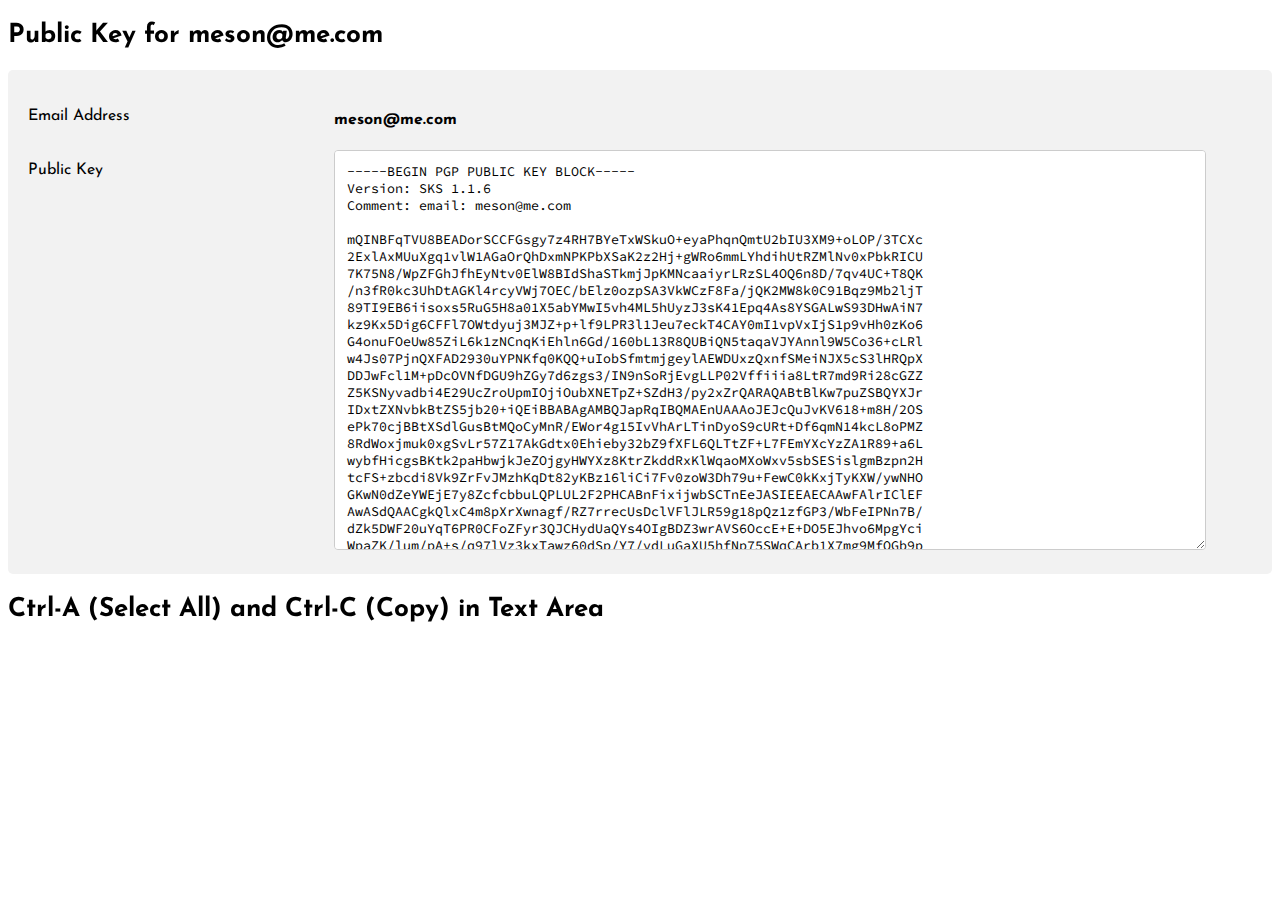
<file: public_keys/me/index.html>
<!DOCTYPE html>
<html>
<head>
    <title>Public Key for meson@me.com</title> 
    
<link rel="apple-touch-icon" sizes="180x180" href="https://cdn.meson.one/f/pkey.meson.one/apple-touch-icon.png">
<link rel="icon" type="image/png" sizes="32x32" href="https://cdn.meson.one/f/pkey.meson.one/favicon-32x32.png">
<link rel="icon" type="image/png" sizes="16x16" href="https://cdn.meson.one/f/pkey.meson.one/favicon-16x16.png">
<link rel="manifest" href="https://cdn.meson.one/f/pkey.meson.one/site.webmanifest">
<link rel="mask-icon" href="https://cdn.meson.one/f/pkey.meson.one/safari-pinned-tab.svg" color="#5bbad5">
<meta name="msapplication-TileColor" content="#da532c">
<meta name="theme-color" content="#ffffff">

<link href="https://fonts.googleapis.com/css?family=Josefin+Sans|Source+Code+Pro" rel="stylesheet">
    
<meta name="viewport" content="width=device-width, initial-scale=1">
<style>
* {
    box-sizing: border-box;
}

input[type=text], select, textarea {
    width: 95%;
    padding: 12px;
    border: 1px solid #ccc;
    border-radius: 4px;
    resize: vertical;
    font-family: 'Source Code Pro', monospace;
}

label {
    padding: 12px 12px 12px 0;
    display: inline-block;
}

h2 { 
    font-family: 'Josefin Sans', sans-serif;
    font-size: 26px;
}
    
.container {
    border-radius: 5px;
    background-color: #f2f2f2;
    padding: 20px;
}

.col-25 {
    float: left;
    width: 25%;
    margin-top: 6px;
    font-family: 'Josefin Sans', sans-serif;
}

.col-75 {
    float: left;
    width: 75%;
    margin-top: 6px;
    font-family: 'Josefin Sans', sans-serif;
}

/* Clear floats after the columns */
.row:after {
    content: "";
    display: table;
    clear: both;
}


@media screen and (max-width: 600px) {
    .col-25, .col-75, input[type=submit] {
        width: 100%;
        margin-top: 0;
    }
}
</style>
</head>
<body>

<h2>Public Key for meson@me.com</h2>
<p></p>

<div class="container">

    <div class="row">
      <div class="col-25">
        <label for="lname">Email Address</label>
      </div>
      <div class="col-75">
          <p><strong>meson@me.com</strong></p>
      </div>
    </div>

    <div class="row">
      <div class="col-25">
        <label for="subject">Public Key</label>
      </div>
      <div class="col-75">
        <textarea id="subject" name="subject" spellcheck="false" style="height:400px">
-----BEGIN PGP PUBLIC KEY BLOCK-----
Version: SKS 1.1.6
Comment: email: meson@me.com 

mQINBFqTVU8BEADorSCCFGsgy7z4RH7BYeTxWSkuO+eyaPhqnQmtU2bIU3XM9+oLOP/3TCXc
2ExlAxMUuXgq1vlW1AGaOrQhDxmNPKPbXSaK2z2Hj+gWRo6mmLYhdihUtRZMlNv0xPbkRICU
7K75N8/WpZFGhJfhEyNtv0ElW8BIdShaSTkmjJpKMNcaaiyrLRzSL4OQ6n8D/7qv4UC+T8QK
/n3fR0kc3UhDtAGKl4rcyVWj7OEC/bElz0ozpSA3VkWCzF8Fa/jQK2MW8k0C91Bqz9Mb2ljT
89TI9EB6iisoxs5RuG5H8a01X5abYMwI5vh4ML5hUyzJ3sK41Epq4As8YSGALwS93DHwAiN7
kz9Kx5Dig6CFFl7OWtdyuj3MJZ+p+lf9LPR3l1Jeu7eckT4CAY0mI1vpVxIjS1p9vHh0zKo6
G4onuFOeUw85ZiL6k1zNCnqKiEhln6Gd/160bL13R8QUBiQN5taqaVJYAnnl9W5Co36+cLRl
w4Js07PjnQXFAD2930uYPNKfq0KQQ+uIobSfmtmjgeylAEWDUxzQxnfSMeiNJX5cS3lHRQpX
DDJwFcl1M+pDcOVNfDGU9hZGy7d6zgs3/IN9nSoRjEvgLLP02Vffiiia8LtR7md9Ri28cGZZ
Z5KSNyvadbi4E29UcZroUpmIOjiOubXNETpZ+SZdH3/py2xZrQARAQABtBlKw7puZSBQYXJr
IDxtZXNvbkBtZS5jb20+iQEiBBABAgAMBQJapRqIBQMAEnUAAAoJEJcQuJvKV618+m8H/2OS
ePk70cjBBtXSdlGusBtMQoCyMnR/EWor4g15IvVhArLTinDyoS9cURt+Df6qmN14kcL8oPMZ
8RdWoxjmuk0xgSvLr57Z17AkGdtx0Ehieby32bZ9fXFL6QLTtZF+L7FEmYXcYzZA1R89+a6L
wybfHicgsBKtk2paHbwjkJeZOjgyHWYXz8KtrZkddRxKlWqaoMXoWxv5sbSESislgmBzpn2H
tcFS+zbcdi8Vk9ZrFvJMzhKqDt82yKBz16liCi7Fv0zoW3Dh79u+FewC0kKxjTyKXW/ywNHO
GKwN0dZeYWEjE7y8ZcfcbbuLQPLUL2F2PHCABnFixijwbSCTnEeJASIEEAECAAwFAlrIClEF
AwASdQAACgkQlxC4m8pXrXwnagf/RZ7rrecUsDclVFlJLR59g18pQz1zfGP3/WbFeIPNn7B/
dZk5DWF20uYqT6PR0CFoZFyr3QJCHydUaQYs4OIgBDZ3wrAVS6OccE+E+DO5EJhvo6MpgYci
WpaZK/lum/pA+s/q97lVz3kxTawz60dSp/Y7/vdLuGaXU5hfNp75SWqCArb1X7mg9MfQGb9p
YSam8VxpCONgcdGHQHlAxVrWKhYi3RGacOATjGCpXihOlTUv5aQdE2Imo+0+Rm6KKnb/hlgN
YcQT1FmvqoxFBmOPgYEqwjb2MMFmXaUghg5ZC/OwQAHGy4UXD8rTENyIB/92dwc1LxVqY2uC
5mVW7dWzk4kBIgQQAQIADAUCWtkuTwUDABJ1AAAKCRCXELibyletfJdjB/9EdqGwysPM/aYo
36m8X/ESjtZFrP6g9d0b/NbcZ42yWCwOFuu1CO6I+3iQk+buA30PMadVOVmXaVJqK44E05BV
W4xiyyvmpRbFVXrKYRP2xt+/stBEL1ZrKjZNt6QYQk7IG5bBMadcwcHAJ2f9Q9n4ENBGJse0
IXHsW39wk2Tdd8m+q9IGXLyPceMslqFH1qz76sHkNbgGPbkhMsWDYBdsFcri51Kthh+lRQxX
EMH9Gy9iLXkHTYubJx80ElMDu8rKYWbY6HbpkF7NUBQASKTUMf/GHaaUP/jm+IBYuoR4STgF
l/QGmKoR1OW6CKi31sJwFR4CHgk2QGG5B9Kje7HPiQEiBBABAgAMBQJa6lIUBQMAEnUAAAoJ
EJcQuJvKV618R5AH/RhTpK665xyD5D5C+Ihe5EX23equp4abBPDbqtZ9ffGzmE/0lcz+JVD+
CpEhP8tTrX2pEllizqKLMZoGREMVNjbquc/XEqVwsgcASvU8tcc/0pDSzt3OEscACVS1DaWB
JeGjqiBDkm+9mErrtd9rnLpVIn1QL9WLgT0oJpG1nuPafqrs4CYluj2t229PzT1agBKYZbSn
neD3fqSfHSllygiiT3i81qtiJU6Rs5HitdfUXuyMFXVNMsCvVBCqbcE7xktLbjK6Ohs9xjae
/JFW191kXMFd5jH+gZts1JyyisOQd7bzS1TNJ+cz0EhbT8VhAY4GxIY0B/wYfjOcQxMSVfWJ
ASIEEAECAAwFAlr7dcIFAwASdQAACgkQlxC4m8pXrXwfwgf+KVtTon3wDmo6mxjlKwlQiX8r
5SwkVzbodFzohMP0kVhRnMpJplkTvOmZ8yXD97HmFdppoyye6FU5EzLefSW6vDoTCL75yUW5
9qcOhMX7PImVGeGajJXMrcy2LPl4CS7ZEW58NJwFrEFcqyS2uvhvQ/dJfEtKLX2tdyk5xvf3
/rKSUxIzcD2k/E5QLO30/jZhWSc9hFUyWc6XZSoqSFm2VTFoFRtSPxQFpTCXoz4iVYhTsgb0
liTOu57eYVHlA2Szkm5oZ6wnfUek0/+POZpzSRpyhE5TbCYCmHNjzBLLs8XclsY/jbQoLQn9
6zoRtmdz4yUQ5XkQjPPkNiyVOvRQDIkCVAQTAQgAPhYhBGG/8kyiLRbRqsFDwKtVG7AKxTmw
BQJak1VPAhsjBQkJZgGABQsJCAcCBhUKCQgLAgQWAgMBAh4BAheAAAoJEKtVG7AKxTmwH6kQ
AK19dtU2VnFXxn1UIK59ipOwCrhxVLQTP8GX1khLsf2ZU2n1ov8Q/2dLYmEl7Kz1nmJlBWow
qzWerY8CxTz2U4nHAbldQyHycy46P+XZCPksKTUIRc+D0cjdtQ8drrAJl1XJPaG5+W5Owgdr
vkAbyZ7x1//wYUV/LcbBCJ9OZIH+HPRHTPF0IRKy/U1YGreS/GQ52AkyV0M3XEhWkjXn2nC8
sPI7KsVb+aWVCch2zvKb8xnJFw/DquCtyu1aKJGmroAFWsKCCioSlxSZsdz9C/hZhgJoDrJM
M4vYck/xyb5A3UNmeFKMKDKo8CwDsZBhvjTQs5/Nbfs8jsQAXqaNqRFTB968ZvVIC7cJ8R9T
sajD+ysUJYd/ajkI0Ziw6WYDsjbD/CPooSKLGzzjr/IzZ+d1AFaNHx63ZAqXzcaubszsB0Dr
ASggtm95PIpa/jaQKBjF5MqcKjkE8LBVoa0XrCTCDBRSDfWMUOY4iOrfL89oRuEV9V7brHA8
8h7sv8nulFzU4CtZWe2o1mlPsS7enaoOd2YphjzoxipIjpjhqx6CQXaa+3DH6AKOnZ76+gbi
6pe47xCOr7KjJ9jzqT6ATlsjPemCfanL5m/x2VWcc+hValQ/t3SAVukpSLvLcQeMJp1wlRtF
7Ev0anX7FfePCHEIUL4BjzxPJ6aQ3Wu9IIAU0f8AAEvG/wAAS8EBEAABAQAAAAAAAAAAAAAA
AP/Y/+AAEEpGSUYAAQABAGAAYAAA//4AH0xFQUQgVGVjaG5vbG9naWVzIEluYy4gVjEuMDEA
/9sAhAAFBQUIBQgMBwcMDAkJCQwNDAwMDA0NDQ0NDQ0NDQ0NDQ0NDQ0NDQ0NDQ0NDQ0NDQ0N
DQ0NDQ0NDQ0NDQ0NDQ0NAQUICAoHCgwHBwwNDAoMDQ0NDQ0NDQ0NDQ0NDQ0NDQ0NDQ0NDQ0N
DQ0NDQ0NDQ0NDQ0NDQ0NDQ0NDQ0NDQ0NDQ3/xAGiAAABBQEBAQEBAQAAAAAAAAAAAQIDBAUG
BwgJCgsBAAMBAQEBAQEBAQEAAAAAAAABAgMEBQYHCAkKCxAAAgEDAwIEAwUFBAQAAAF9AQID
AAQRBRIhMUEGE1FhByJxFDKBkaEII0KxwRVS0fAkM2JyggkKFhcYGRolJicoKSo0NTY3ODk6
Q0RFRkdISUpTVFVWV1hZWmNkZWZnaGlqc3R1dnd4eXqDhIWGh4iJipKTlJWWl5iZmqKjpKWm
p6ipqrKztLW2t7i5usLDxMXGx8jJytLT1NXW19jZ2uHi4+Tl5ufo6erx8vP09fb3+Pn6EQAC
AQIEBAMEBwUEBAABAncAAQIDEQQFITEGEkFRB2FxEyIygQgUQpGhscEJIzNS8BVictEKFiQ0
4SXxFxgZGiYnKCkqNTY3ODk6Q0RFRkdISUpTVFVWV1hZWmNkZWZnaGlqc3R1dnd4eXqCg4SF
hoeIiYqSk5SVlpeYmZqio6Slpqeoqaqys7S1tre4ubrCw8TFxsfIycrS09TV1tfY2dri4+Tl
5ufo6ery8/T19vf4+fr/wAARCAEAAQADAREAAhEBAxEB/9oADAMBAAIRAxEAPwD7KJCjJ4Ao
A4nxRrtzY25lssKIyDISMnZzkjPAI69Dx6His3L+Um/Ys6dqUtxZQzliWkhjcnJ5JQEngjqe
altj8itcahOBw7D6M3+NZOT72DY5y81i8QELJIp9pGH8j/npXPzy2u/vGU49cvT0mcjB/jf/
AB6g1KnLo394GgmrXjHiWTj1dv8A4rOexquafd/eBeTU7o872/76b/Gq5pd394E41K4HO9uP
9pv8afM+kn2EhRqVx/fbP+83/wAVQpvZt3GPGo3H99v++m/xp876N/eHkPF/cD+Nv++m/wAa
q8u7AUajOeNzDP8AtN/jTUns2xbCjUZzxvP/AH03/wAVTu+4xw1Cf+83/fTf41ab7gS/b5v7
x/76b/4qld99BbC/bps/eP5t0/Oi7XUB5vpR0Y/99N/8VTu+4DhfS9Mn82/xqkwHC9l/vH82
/wAad2Aye+lWJiCchWPVuCAfekmwG6jdTQ2X2jzCnkxb227st8vP8XXuCO4rVPWwdClpGrTX
N0qMxw8buAWZhgFMHG7jhuM4ODVysvhJTZ1E0jbffjoXXqcckN09azvbYoznsHlVik88bHIy
srsPT5Q5b8D1FNMViMWl/wCX5SXPAAGXQlz0P+sV1YH3xTuuwWfcrS/2haRP9peN0JZi6zvC
UDNkBS4IAXoMtz39Kaa6bi1M7T9fvrtTGkI+U7RcySlYWBI+bAbc7DnOz5D1DDOKbVgTOhtb
lLcFprgSyHOTvwv/AABA3yj8z70rPoguu5bOpwgZDZA/uhz/ACzSSfa3zE5LoQNr9vFCbhhJ
5IAYv5bbdp/iyQOOfQ+2TxVKL20v2uHMkr629DbjkWRQ6EMrAEEcgg8gg+hqTQy9SuNpEKnB
ILH1wMAfXkgn6VMtrIT7HPXMKzRtFIMq6lSPYjBrLbQki0uEWunwQjkRxKg+i8D9BRLQpFa4
PXHr+Vc8nYDl9SOSeOvHoM9ccc+9YvewylbsWOD24PQelSBrIqgDGcetN9kBcRQAPQfhRZIC
yB3FX5h5IcV/z6UW6feMcOOMVS00EPBx7Va3sw9B2MdKPwAeOfwqlv5AA64GaemyAm/pR+Qh
4xmmA4UB6Dh/KqXkA8U2ArqCpB5GDn6YpoDlp9V+1RNAzFdoIYcMpUcAMM9+uOprROzuv0Ja
I4JVnfzYUDbVX5hgfe64wQR2yOOMZ6VcunR6iWl12Nq0uJXldTFdSoqphY3ACsdxPWReoxjr
xTT9P6+Q7epd8ycbytrPtGP9bcogXAyc4dz3yeKW3VfcFiMWl9dD/l3tlJHKmW4bB9CxjQYH
swov5P8AIdizB4dto5Q05a6fBOZjlR0xtjACADn+HPPWlzPpoKyRptZRFlUKqAMMAKOcAn04
xRd9wskLCqhWYqzYdlAQc8HqeRV8uyvbS+rMnPlvo3bsrlpoQ8ZbdIg2nIOQRx3GetTbW36j
5vd5ttL2as0cn4zDWelMqsSrbEPA4AKn19sY960gk5X/AFFJu3y7D/AeqvdQyWcuf9GZRGT1
KFBn8nDY+tE1Z3XXUqm9LdtDWuoluL6VHVXCwKQGHfeO/b6isGamTaW5hJUjZuAZk3FlUnqF
yeB244qdhbFu3UJbqvYKR+pqJdQRmznacDgmud76Fehzd7H8wyeMVg/MCnbxKr+h7n8/X+dL
S+n3gbSKpA9umavoGxYRcVIyX7vamtLXv8hbDwMiq3/UB3PbrVryGPAqkL0FxjpR1AfwPbFa
eghglRW2gjOM4yOnrRYCQSqcbSCPYg/yot0AeH7dD0oswJAwoGPBGOKtaCJBTbDyFlOEYnsr
fyNNaCODaNVjlkXAzCSemCSTyfcAYogtRS0Nfw1CsZlKDAJGDnqMBR1Psa0mtV6Exe/r+R1t
kyxvKzfxOqjH+ygz0+tTsaFK6v41RkYb5JWdI4+T32ZwM5OBk9h6itY+6+ZrazIauuVaHUK5
wBwAKm/qCjYgLfvTjsg/Un/CnfT5j6jc7XQHP8R5PoP6k0mJ6W+ZmxXDxgiNyoZ2bG0Hksc9
RmtG11XS3UlJrZv8CSS6nKn5z2/gHc+4oVl0/MTTtZu33f5HM+NIbq+01ood00hdMIAqnG4F
j26D3qotRd7WXUHZb6+Rj/D3Tr3Tb6b7ajRCcFo9zKdyhnGflZsdRwcGnUkpP3S49Wla537/
APIRl/64J/6MFczNCoYUilcIMAnJ6/eJOfzrNkkcHECj03D/AMebiploNGfcc89P6Vi18gRh
XaszbRwBj8/6VjrsMqqmO/y56fQ9Me3eo0+Q9jSjAC56D3/z0qulxWLIpryD1JBhaei1Q/Ie
BjmntqIf0rT8gOC1z4kaLoMn2eSUzzj/AJZwDfg+hbIUfiapIL22PLta+Nl1G5SxgRVbhfMB
d+vU7SFHsOau1hXOE1n4jaxrKeRcS7E4JSLKDPYEg5P0zjNMRzUWuXducpNLvGRlpHIC9+/X
2pgXLTxbeaewNvK6OMElHYMx9wSRk/TFPZC2O0tPi1rFixRmjcMMt5gLkNjABIxjOOcVI9tD
c03403hJt7u3Vvn+/E+0lR1A3AjP9KfkugHrWhfEnRtSKxMzWryA48/CjjtuBI/PH1oUR3PR
LW8guhm3kjlA/uOrfyJxQBNcLlNp6MVUj2ZgD+lDWlu7QdxZPDlg2f3SrnrtAGfrxzW6gltc
nfRl2PTLaEfJGoxxnAz6/wA6q3cCVbWOMYUbRknjjr16etOy7AOS3SJi6AB2zlgFz64zjOPa
j5fmIeAcdT+n+FPTsgE2fNnJ59/T/wDXR8kLYXy1JzzkdOT360ALtAwKADaPSgYuBQTYqp/y
EYv+uDf+hmoehoitcTxxao8bEB5Lf5FJwW2upbHrjIJHpUN206juloLJ/rGNTsIgjBEePdv/
AEM1E3+QyhcCsHroMx5yE68c/wCfxrHbcCtAS6849/Y/4VPqGxfjXGaaW49tiZRjA7VS8hEn
64qtgMjWtes/D1v9pvpBGvYdWc+ir1J/QetNLTQNj5z8V/EnUvEBay0/NvbuDhV++yZ+9K+e
Af7q4HqTitkrEs82ubL+zsRqQ0zjczddgPfjux4Ud+tMRXFo1tH5rnDOeM9hzk/hjk9KPQNi
1Fp2xQpPzORyedoIyfxA6+h9qew/QqXVoI/3cbckce7Hvz0AGfqaEIp2dgYHZjkYYAZ7MBnk
+3Gfc1X9WF0HPA+Smctu5I4GcZ/Ejp+FLYCiZGbdydyNkds9jj2Gce/NGwFy3nkHyluSuGJ7
Z9PbPP0qvMdrG3Y6/cafdLdWrtHJCFIZDjI77sHB6ZII70bbAfRPh/4qmRYV1VMozITPFnIw
Qfnjzz06oevana9vvGmfQtjfQalCtzaOs0T8qynI+h9CO4PI7it7iLdLYA6UxjTxTEAoCwgo
ELQGwnegAHFAbC9KAKif8hGL/rg3/oZqWWjhPHcMMt6pk4kjiLxncq9Cu5cEgtvBx8vIOK5a
uiTOSvsu99+xf0+5mMaBizdQWOBwDwoyC0jL90k4Hc04vTy7l022kt7btm7ESIwDyfmz9c80
peR0FCcZPFYvQDGuQfy/SsXoMhgBz7enTr/nmkBfj6YoWwdSYYxVLayCxka5rlvoFu00xywU
lU/ibHt1xn/AVoo326foD00PmTXNVn1uf7RekuSCQn90MflQKPujHUfnWnpsZ7GPH+7DSso5
HzKvDZPIHOMcdhwB71Vw8ihHLGsjO/zMWyM8dMc49F6IKF5DsUSJtQm2gcKdxA4UKCD9Mdj7
/WlfR2HsOS3umGWBCyMcHvt5J/E/1pK7QEtnpzXExd2AIBJLdF5wAPXnIFUnp2YAdNdymH5Z
yduepLdz9B09KL2AyLlDA2UyMu45OPUdPXGfzpitYrw26sMfxEr/AIn+efwqth2LFzaSRIGH
UoVUepbgk++O/qaa2HYhsklgLRv8oKFTx268H6HH5Ub+gi2l5OzpaxdVAKgEA8np78HNWtHY
Vj1fwt42vfDdx5sZ2xkgTQscI7d2x/eYdGGDnrkVWiEfXGh65ba/ard2hyjDlT1U9wf8e9Uh
mzRsGw0jigNgAx7U/IYgpgL7UidhD1/CgYAYpiF6UhFNf+QjF/1wb/0M1LLR4z8aLYXEiAsI
2VCUY4PzgrtXkj73OT6CuarsjGq7W+Zp+GPDllJY2t5bPLJKI9wmd5EZmJO4lVcqBuBG0BlI
9etQlZe6Lkurw3+77jv7csseHxuBbJHQnPam9tdzaN0lzblWbg8VD02RRkzrt5/z+FYbajI7
dcjGMZP4+tLyAvbcc9Kq3VaaBsJPKtrG0rfKqAsT04FWuy0DY+cPEmsvrF67MTsVwFA7qPmG
f9lQMn3OK1206L8SDgpZMDzed0r7h2PJ43H+6FyeO5AoGLLvnkEYPyqcbQO55PTGdq4z6Zxm
q/qwWMWSMySs6Kdi4jQcDIHBY9+pNS/dQ0jo79k06y8qAYmmwhbPOCRnPoKm/bQqxPGkksUs
xGRa25fHQDAAJwe4zj3Jp7aBbsZMkMkVqo5yzqMkY5Zsn6nJ596i73XTuUkTaLA7XiRnOULs
f+A8Hj0y3B9qq/LZf1qO3Q569uikrhQCqk4HU85H4c9atO+xnbsbGh6QbxwCp2jnvyeMfhz/
ADoduhcVZnoy+HlldWdfmAHAHfsAOuTnA7mnHyNHGxHe+E/Jn+zFNjMgbGM43Z4J9Tj36U9m
Z8p5bqvhy98NTi6cM9s5ALnI25/hfHOCOARyfrVp63Rm1y77HeyrZeIbK3ngVLWRS0Um12Yh
iD5DHecOhZQpZcMNxBXgZ30lsL0Om8B+J7nwdfC3vBiCbAdAeMNgpInbnPbGcEEZFLbQNj63
jkWVA6cqwyPxqrCHGkAULQBoFPYB2MUtg2E6UAGKdw8hMYoEVF41GL/rg3/oZqWWjlfFvhmL
xLdmNmaKa3RJYZAAyq4kXh4zw6NgAg/h75TV0TKN/ka1qgRAAAoHZQFUcnoBgAegHHak9BLY
kQYB/wB5v6Vm9C9ihNx/noKzYzNkx7isPTQLDohS6+QWJxgHnpQrdb6a+Q9tjzHx3rWAbGFi
PLUySgdM/wAKk/Xt+JrpiuvUk8HvM5ZC5BUAMemTJ8zYPXIwBj8qOlxDTGIIjL94IBGvGOWG
M8+g3HPtT9AGXl6LODPG+YYUHqkbEFjkAH5uQDweppLquoWMzQ3N3cPKw3KmWGRwNoyD+ZrG
TtZM2ijvNX0Nla2Q4RcoGc4GfkV3PPfLfkM0rp7F2sakOm50S5faTJqFxFCvHOwMMY74bBPv
x1pp2Bxta3qWtX8Os2oWWnqrBI3HJ7+WHcZ/3m257Ad6L62Hayv8ylpOkPJfXBVcFEIyw4GA
S2Oe55JPHHHNKXRaIqKt+RxOmeGX1G8ug+dqSKufUnkgcenX0q72sr6kqOuuh7X4b8KLGu9k
IAPGO2fy6egHHFUrdOnU0+HRHotno8cLhwOVXHPPPr9RWiRmyzLpcUzeY4ywx+g4q2TsUbvQ
bS+he1uUEkMylHQ9MN1x6EdQRyDyKS02Bo+Qte0q7+H2qyaa5MltKN8LN0khJyue29CMN3DD
PetlpsYbaHrH2OPxBpUV3B+9ubLDwtzmWMEs0LDJ+YE4IxkZDLxmtOYLW2PoPwVfyX+mxFSN
oRSm4FmCHorNkZZGDITj+Gi6Xf7xWOuZZAOq/wDfJ/8AiqLrs/vCwbJAOq/98n/Gi68/vCwi
rLjqv/fJ/wDiqd12f3/8ALWArKO6/wDfLf8AxVK67P71/kGo3Eueq9f7rf8AxVO67P7xIeBL
6r/3yf8A4qldLo/vHsG2Qd1/75P+NK67P7ySrGGGoxbiD+4boMfxn3NHpoWjF1dNmsJdvKlv
DbQs0pZtu5WKqF5IXaSQWznGBjmspdOiE+5dt1BjBHcZ/Pmh67CWgKMBv94/yFYvoUZ8pzwe
lZsZRkGOnHFYvTYBI/Sn5AQajeJpttLdOQqxKW54GR0H4nH16U4q79BXtsfMmq3rXALsSGnk
YyHnOBk8Z4+Y9Cc+g61v6dRHOyoxdUkBYLmV8njnoG9MAAY46mltq0HoQXreayQKD82HYZAw
Oc8DjhATS9Ckcrql4dryt/rJ22xDpsjHGfwGFB9c0WtuNHd/DyyF3MsTngr82BztHYe5OAfa
sJG8dEfSGt+HvtyxbFCsgz93PJxn8QgAHvSaeiRastS5p/h+O1WOGQblh2MgPPzqCAfbB6Dt
k+lNaPX+mL0NhNMeZhKFy6KVjY8ctjLe3Axnk1pFPoQ2iK28MfYVZUAd5Rh3ODx6Y64565ye
9HI0rdSuZdirB4Th07K268SNuY9Tk9fX0pONrIfNfXY3Le08sbQCoHQYyf8A9VarRW6/oK/Q
vpAT06D14rRabEXFKDpjGO9UBEYz6dqb7AeZfFHwZ/wlOlMYF/06zDS2xHVsDLxZ9HA4H98C
jbYhrTQ+cfh94mfSrj7NKSsUjIWBJBRlbDY9CVJBH+FMhH1r4Wsf7GlmjtkMsDyGaNfMA8tZ
DvO3OAVY9M5IwcdaXN1KaO6Oov3tnH0dD/UU7kjU1R1GHt5icnldnTPH/LTrj8zTv0FYeNUj
A+eGcf8AAAf/AEFzRcLWEttTtb6ZoYmkWWIBnRlkQqGPBPG3nsM9OcUXsM1d6LySRjJ/D8qd
xWsPXDDKk49x/jincVh2wepoHaxQxt1KL/rg3/oZoHseR/FsXEFxDeQAFLcjzARlcPkKGHQq
xG0jHUjHNZTWxz1bpJrud34fe4ksozdrsfYhAHHylFZQR2IztPuM1Mb9em3mjSN7amm67Qfr
n9KUuhZkSnPArJhsU+/P/wBaskhir8vOetTt6dx7HC/EJz9hSHIUPIN3PYc9D1/oa3hpclnz
t4h1EWhjhP35JFwBjjPJP5468Z5ql3YGFqN8Zf3MJ5llClh/zzjzgA+/JY0PQC9EwRWZwAz5
XPcKMHavYZxgn0rPrYo5a+ha5uCCMRpgAD7oAGSB/nvk03K25SR7P8LVSO68zj5VCxrjkjoS
f5eprJWWprsfVlpF8g38k8/jWy7EdS2tuu7cR1H50WsxeRYxt6f5FVewDtoANaIRH5ig4pgN
3r9KBibh2prTcCJlDdKfktEPYbjmiwDfLz3FFnuSfFXxV8Of8Iv4iaaBQlvff6RGBwFfpIv0
3/Ngdmp+exmz6N8B6jNe2dsInjZ5LZcFkkI2ocFTsz8yE4Pbr1qWi9j0RjexffNuR7LcD/2m
aVrElE6jco+CbULxzvmUnP8AvRYHtk07BsZeqeMI9HYi6EIUAHicFmHOdiBCzY6E8DJAp8rY
rpHG/wDC3bW1vAixN9idvMmcBvNQFQGwB8hGcbec9Qe1awhfXRESkkixN8XlVy9vZF4mLeW0
shjZk6qSpVsbg2Rgke9OUeV2/Iaelx4+M6xr81i4OOFWUYP4lcenbv7VKQzSsPihLqNpJqMd
kY7eJXJ3TJvynBIG31xjOAajrZFHdaRdyXtzbzSLtL2zMOcnlz14HI6U4+YbDdZljjubhZCo
LW2FDY5O8dM9xn8KJCZfjXaNo6LgD8AKnyAjlGKhgYs4weuBz7Vi1bW49ikVBP8A9b+VZWAe
o/8ArVNuj+Q9jyr4mzeWLchsbCxIx37Zzxjv74rVbadxHyzrM7XN3v3cIzEZ64/xY+/QDFaL
y6C2LFrH5zKycbVBAPAAz+hb+tQ9tO5Rv+ThFMgDAElh2OOQP93PJ/Ws1p2LKkVqzS4I+XJH
tz1H4Dvj2qSz334ZaClqr3jjlmAXpgdOn4frmsrptLzNLf5nv1sCBzXTHfczemxf6fjWqIDB
HPp61QehBNMVGO1Nu2grHO6jqQt494zxxx/Tr+oqbpFpHnUvi+6WUhR8gJ2568eucde/HFF+
5pynT6R4je6OJRt+bA9wFBz+f+FNPoxNW2OzjmEvSrItYnz+lVdCK0t3HCMuQAKYvI8Z+K1h
a+LNLLW5El1pzeaoUjcIzxIPcdCR7UPYmxtfC28Gj2aqELJIgkK9PLk5MmCSAAwbIUcH0BqU
9dBvVf5HrV14wsLHH2lmhBAOWxt+YhQNwbAyTgep+lXzWJsxja3DqLLBGpDllOScjaCCenGS
AOD0oTvoJqx478Tij3i7VDFbZACvQeZdoDyB1whHX2roWkG/7y/I53vbyZ5lq4mJjEYPlsoV
RuxlkILdBgYB3ZPpgZNYX7aaGij08zd1W5W7mR35WOJIl3EcgDdwR298A+tF9dH2Kta9+7f3
jGSAw5Gw4UscFSQAPYngd6vRsNjm/C81xqaSWEcrRWUKSSyKEGXAZDsLYH3yy888dBzS5d32
/Unm2T72/wCCfVHha8S/WxuYshJbMsoPBwZG/nURVjQ5b4iblv4ne3W6tVQmdWUOEXghyhIL
KuCTg9cdaxqvl5Xe2tvvMpu1vU+U/E3idFv5ZNBeeytQR5YjnmGcD74Vm3R7uvl8hcccGqvb
QWqWu5gr8TvE1nxFqV1gdA7h/wD0MNUlItQ/HDxTbn5riKcD/nrBGf1UKaOVdSr9j6M+GPiy
/wDF+lNqGpLGsnnvEvlIVUqqqd2CTzknkccVzS912RSPUFOAM/SpvZ/kM8q+K9tjTftJ/wCW
Tr7Dk4wPX6d6tdegj5DvZsSkkcAkD69//rVa7AdppFuJ4eM5ABA9+xPsOMVD01NEb8UGBs6b
Fyc9ff65I/Ko/AZqaZp2ZdrbRgBtxxwTwFA6dycdckVDNYr5n0j4dsltraJcclR09x/Spild
PqWztIPuj6dfpXREx2L2ccn8q2IKdzeJAMuwjA7sQo/M0r20Gl2OB1vx5o+kq/2i6jZlBzHE
fMf6YXP6kYqDVR8jn7Ma74oX7TbkaRZScpvUS3UiHncQf3cQbqAcmnFW1X4jdlp1Ibn4ekZL
X14zZySTGM574CY/KtHp0VhXM5tH1rQ/3tlcJfIM5inUI5HcK68Z+vWpTi99Asdf4V8Wwa3u
gIMF3FxJbvw6/wC0P7y/7Q/Gr2FY7C5vVgTJOCB07/l1qttSdjyPxRrckzLZxNI11L/q7aEB
pSP7zdlB9WIAHNC18h2Qui+GtVtA0zR20XmIQ4mdpH2sMMG2DGcdgxrRL7ifIlsp7rQLZYHR
WR0Ij2ElijnJPlvsY8H5XjLEL2PULu1st2S+i2Z1cWlf2zBG1p5bQuqushG4Ag4KABzgryeR
lW6jNF+n37mbv2KttpP9hl3YSIJFkIZxh4zld3lFAODxyQcDoeaIpfZevzJu+qOdHhsCFbC3
8/yA6yOTI3mHbvYuAy52ljzu4B5wKV46q+vbsN8z6e7387GLJoZDRMj3DKhLYMkaONkjK42m
IhiAAeDmTO1RgE1fKrX+Qk3flitdWdbYeEL9C1wQqwlJVd5Qj+WjphsjYFDKAAWxheatK2xD
ffTuW73wMb7T7eLSivlRrtWQfN50bqAZJJNv7xxztwQm046gVu6jaSktv02MYwUW5JvUp6nY
zaeLgXGLVGt9oyF8tWeRVV/lJbJWMbg2OANvHFZ20su5pex6Z4YtRYJp9sOkVgi56ZweuO2e
tYrdmy2PMPjjr8ujRm3g4e+jMRf+6gKl8e7A4z2GaxqRUnFvo7/Mzkr2fZnxncyA8g+vT/Gl
sBgXHJ+lCGZ54+lWimffPwyg8jwzpoGBm2U+n3izZ+vP41yT+Jmi0PRcHGPas/PyE+3Q85+K
sJk0VioztkU4A9j+WOta+oeh8TyMXYgf5OaQWPU/DZVVAbsMk5xkj7oPTj6e9Z77GiVtxL7U
YbHcHcEthx7DJyOOffB7Gmk359guluUP+EwRJG+z5PIYHGMnjg/lTdO9ugc1tj2G0+Ndrb20
aR2kjyqoDFnVV3Drj7zc/wAqahy7D5+w5vi7r1+NmnWaIMHBWKac9fwX9K00J1KD6j471nnF
6qHoERbdT75O0+3Jp8yWqCz2sZV78OfE2pgecuMqNxuLoHc4OemWxWMnpY1irO5z+iaOuneI
YNO1ryoUhkV5supjKxqZFG8cEOQox1PQimrJXfyNmz6K1v4qaRoKK0nmyo+QhijyrY64Y7Vw
PrWiXY537u/U42b4zaZffLBHcRAMq75FXZlhkZKsSM05O2jLjZnUw6mt/bnnahwSw4xnngjn
B/lmsHo7LY22PFPFly17dyTWaiOS0uIrdJomYGQTKw2lhjBSRR05AYg1tB2ukZvSzRY8UeCr
/wAOQJdm4lubogM2SwXhSzBWzv8AlAJ3e2SBVJtbsHqrL7jr/BGo22l2TardsomuWPmTSNki
NeFXJ+bk5Jx1OM9BTd9EibWWuh6JpvjrR9UP2eC5hd3Vhs3YY8HgZAzwCeOatN2s9+hPoeWa
/wDEmxuCLfSjPdSRgxwtgKqLwNgB3yMAB8vyirsY+pc8FXlwdUhLxvDHdJK81uPMALIu3zCr
jOSwDbsAFiR04p7aJ2sD7ntMt3apHiaCRwBg7gBn12gn0GcDtQm3s7C0XQnOo2UBUbCCQoHA
ztbPA5zjjntzSV+4NpdDKZpryRbdUCA3AjHycBCwGcN91gjHlQMEjBxWysZXaV9vL8i7PbZR
rbMjEicuJG3wsPmES7M4LMQCwIxwcg5qr20X+VjNJu7f6F620+JLW3FrNe25KqTHFIERcqWf
CkeWo3HOAMdhVcyu72/UnlenLdd1sjL1CwW6Jg1J5LqM4/1gGcIMqWaLAO0k4HGeprJy7aeh
vFd9+h0ekTiW/jRWV1jt9oKjAA3HA6k8CklbyKTPBf2jW2S2nuJP/ZKznsJnyXcynOccVkRs
Ysz54NUikUmOAcVaQz9EvBsH2XRLCHGNtnB+sat/WuGWjbNEdggx04oXZbf1qBS1fTY9XtJL
SXIWRCpIODj2/rV3A+RfCHwruvFt1cOZlsbC2maEzspdncHOyJARkhcb2JCrkDqabaW+iLUe
2p6dqXwavLK0ZNJuIbtiAuZAYiR0zxuAYc1lbW6d0aeWzOP1j4NXulWXmvIs0mBvCA8E9QCe
W6jnA/CmrxIcV0OS0jwCJr0W7htrbR1IwzHkcD6/Sqbb0QKKR9UaL8M9IsbZEFtGWVRuZsks
cdc5qeTmWm3qyua2x21tpX9nALApVAOiMcD22mmoW1X4Fc1yYkOMZ2+h7D2I7fyp+T0Fsc/r
nhq51ZPLWf7OOvyjrnscY4+hpOn1ZcZqPQ+fNU8AyaL4hsLe42TQ6gXRWLMBvXkBsjg8jb1p
pNe6un5FXTuz0LxB4H/tWxXT7pZGSFt0JjK5Q+ikn7p7gj0qlK3oZtKTORPw0ZLRbBEdI9xd
mYqzsxGAXxxwANozgVW60LSUdEdta+HJtK0+KybdcMNiyvH8rlB94JyOduO+SelQo2abHftp
2MF9KhjvbOyERiRr0XDIeqxW6vKdx553yIp5PPGeKpPd28hWvZL1PTvFWktq9mswUjasq577
ZY2TOPYkH6ZrW146GSdnY8V8P+HG1/RjBIVMUheAnZ88TxvnII75PcYpRdkrr+kVJbo2tF+G
KaVGpkkWUQTibeAA5C4DJnH3dueDnkmqTS1I5bK3U93Xwnp8CBLKOKBTg5SNAcdiCoHP1rax
z+hzAtANdupEYqlvbwwlghc75C8rngHBwFyOOuanq/uKeyXncvX1vFJGdzlwNp+6yNu6YBON
vHJ9aq3YkW50uCQCWN4zLGoKNuZTkKQBnnHJ54570aoNBszk2kMUDst0zb1fcoaOTG5pHJDD
aGzkENu+6BVbO5D95di40M0UG9zG5CqMDPXsegJOTk9M89KV7ajscz4ZuL4andWN3cvPFAuQ
3l7I9xYDEajJAHzL945xVStZWVjNXu9bm/c6qLWSRPnlbcyhCTg/d2nkcLwcnPfFTbvsapl7
wzE6XccjhFMsJb5OBy7HgenOBQCVjw/9pJ9kloMDnzOT1GNnT655zntWcwfkfI87Dn6VkTuY
srVoirdCuBu49ePzqxn6K6Zq9raww2pbDRRxR4x3CqmPzrzm0232exrZnY+/pRfTaxJLnaD7
A/y7VXoGxyPhG1/szTo4CArBrl2x3d53LHP5DPXAFYzdmjtp6xb8zqR50ewxLuDkF1HGQR69
iBznv3pq8bdRaO72tsWryFbmF0GGypx3GR/+qtFuYtHFWvhwQ6gLgL8rYIAAGGJJOfX2o1vY
eyPUok2KB6CuhaGXoSe1AitNZpIcj5W/vD+vYj60nFPyZSdtCgpktTscbl9B356pnofVT+FQ
rx0exej2OT8feHn8RacJLAgX1jKtzanofMjOTH7bwMY9cVT7xCL5XrsWPDevWfiqzFwo2XEf
yXNueHglHDqy/eA3A7TjBGKFZlO8dPx7mx9nCkDB2+uP8/nVpJaiuU9SuLbTrZ7q8cRQpwuf
vO3ZVUcuxPCqoyTSlorvRDV7pLc5Dw7osup3v9o3aGIyKFjiPWK3U7gG7CSZzukx0Hy9qiKu
12NJPkjZbvc9ZeIMpjYDBGMdq6PI4/Q8Pt1PgTV54rnK6TqUu9Jv4ba5P8Mn92OYHIY8buD0
qdtDo+JX6nrEcCBcgAhhwQcgj19Dn1pbaEXM2W7stKts3K75vMeNIly0s74Hlqi5zk7gcgBV
xk4ArdN2MZLXT1N/w9p0un2zPc4+1XTme4wcgO+AEB7rEgWMHvgnvTSI3Nw4zz71QDTEh6gH
8BSAzJtPHmAxhAueVKjHT5u3JPHcYphsSvpNm/DQxn/gI/pS2EEOnW9uxMSBCRzjI7/WgCQ2
cZBGDz15NAEMUYi1CJV6eQ3/AKGaCkfPf7RU9pCkazxGW5kRkt2yQsRJQySFQRubaAqZyAST
isp9LCfQ+PpLiLYI5ojtCsQ8QAkL87Q7HI25PIxnA4xUrzEYs8aR4KyCQlQxCqw2k8lTkDJH
TIyPSq22H6BYx+dcRRD+OWNfzcCq2BH3BbRD7Ui4GTKMf99d+3rivJvqdOy0PWx+QrRXv5dj
IsgBxg96vbRAc0EeOaSyQAOUaWIdNwPEy/VWw49QTUOPRavp/wAA3py5bp7PU1NVuHgge3gY
rJt2A98lf0+valO8VaO/Q2grtORW8LW84MqbSttEFjBJ+/L96Ur3wMgEnq2feppwfXRfr1Jq
tfP9Oh2K24VsgdK6bHOWhxVCEztp3QxC1F+wWIJQJBtx+PoaL9EVaxnENGxHRhz9ff8Az3qL
WNNGjD1HwlYapOuoRiSzvT/y8Wr+VI3tIB8kg9nU07bW09Bczjo7NdmOGiaoo2f2pNsH/Tvb
78e77cZ99tVqtE/wC8f5fxdhsPh+1gcXEzS3lwOkty/mMvr5a8Rx5/2EB96m2mupSbWi0Xlo
dBYqFLOvG5gMfQYH4e1XFmUuzNUEk8j29s1p5me2xi6tYRzqWdVkjYbZUcBlZPdT1x/Khq+q
6FxdtDnLfwlbWnFpLdWqH/lnDcOIx7KjFgo9lx7UbFX72J7NNN8N3TTTfNPIqhZZmeWUDncN
5VtgPHA259DVx63M5dLHQjxTYtx5if8Afaj+eKu67/gZak6eILNzkOh+jx//ABVF13/MmzRa
XVYG+6c/Qqf5NT07oYHU4VIzuHHHA6/nR9wtgGrWu8RbwrsCQDxwOp/DNO3YZeBDcqQR6jpS
2F5ibgO9A/IqKc6jFj/ng3/oZoGj5k/aYOJbP/tr/KOsp9BM+UJzts/bzf8A2VahdhehzZ6n
61rsNG/4Ug+0axZRHo13Bn8JFJ/lUvRN+Q0fbFkBJexkdPNzn8Sen9O+a8r4n/X5G56jGM47
fzreK6/0jPyLajAo203DzRVurfbIlyo+eA7gf9njcv8AwJcir/Ds/wBAG38K3coeBgk4wQHH
7uQdRkjkBuzDoetJpSfZr7jqi3Fa6r8Szo80lsZLe5TypGlZwNwYEEDow9CO4Bxg0J8nuMid
n70drG+eK0ZkN3Yqb2GNLdqfkgtYaTj6UXsULjPtTAZJBvGBwy9D/Q+o9aYJ2K8UhgO3HHp6
fT2ovy6FNX1QMxIy35dqq/YVuhkXsrIPkxuYhVHqx/w6/hUP/hjVabmza2y2kSpwCOrfxE9y
PTJPtVpWRg9WTvcBf896fNYLERn3Ajt3pp/cFrECHb8nXHA+nb9KQ/MuaYMvOf8AaQfkn/16
3RnLSxrFEPVVP4D/AApkEf2aEk5jT/vlf8KZJTu7CDynKRQhwpILRoQMDPOBmjYGc9o1jHdz
NNJAoi8sBTsCpu3YJUdycctgYxjvS63DY2LrQLKcEiJElUHy5ACGQnupByOQM46jintsI5nS
tWurYmK8XYVdkPBxlTzkdwRyHUZ/vqPvG999A2OoW6SQr5XBbqM8Y9fQ+x71NrASRALqMQAx
+4bj/gZpFI8E/aA05dVaC0jjL3cmfIOQFXG0ybj2yuMcY65IrKfQzm+W1z431K2lsomtplMc
kU+10YYwQo/yOxHNZLexStutjlxzmt3oVsdp8O4PP8Q2C+k+7/vhGf8A9lqJ6RfoC3sfYtky
pdoF67+MdehJ4ry1o16m1rI9LgbI4rZNWaRL8jRQYrRabE7DzxS2SAqafcwi6bTpgpkRDJAT
1aMnDBT6xtwR6FTWq7P5FK6VkXplmVwgG7BzuxkAfX9KzfNey2XU10tc0s8Z9aozI24qX2K2
GLxw3X0qFpv9w/QVTx9a0Wwth2e9O4x27Aqr2EVZTu/+txU3+4taFWV8Ci9i0jDvnMDRzjlY
m3N34wR/9esZNpp22NUk04lXUNfeeIrppjedvueaWCL7tjlvYDH1p83b5dCVTt8WljktOvfE
NpfBtQdLi2f7yRxBRH6FCDk89mzn2ou9+hXLG1kdlem8vvKSzk+zr5gaQ4+dlHJXPRQeh7np
kVqovb7/ACIXLG7lr2NuNijFT7c1ptoZva6NTRG3QmY/8vEjuv8AujCr+YXIreO1zCW9u2ht
1ZmA4JoArXzBIJCeBtOfx4/rQMi0yPyraNf9hf15/rSEXSKYjNm0y2uiXlQMWPJyRnHQ8Ecj
160rAY9xp8iENZ4BOflJwD9Ou08dehP3getUn0Yh+kXclzqCrOpjkjiZSD1xvOCex+o4NDt0
Gup5P8a/E8vhi6t5IiEEySIzBVaQDCgmMNlQdrMDnse1c9S+lt9TOpG9rbq/4nyH4u1Cz1KN
bmzMpclRN5qgZZVwpXDMT8owxOOQKiCtowimtGeeoMVszXyPSvhLB5viOA/884rh/wAomUf+
hVnN2gxx3Pqq2wZ1OSjKcYIP4c/X8xxXmr8exrsekWDZRfpz9e/61stNCTXT8qu3QklGKq+w
eRzuv6K995d1asY7q0bzImBwc9GQ+quPlZTwRT3KWmhx+gfFyDUbyPSr63ltLuWTytylWh38
juQ6gkYAIOCRyaltxND2CM/IM84zT6XYvQU+tLbVB5Aw6UWGhPu0gG9v60k9LARsxHFP1GVX
fHFF9bFryK7/ADHNPsV8JZghXG5ueOn/ANarM2+xTawROY0UjJyB2Pt3x7UJFcz2FS2XHI5H
YDH6GrSsDZZjQIPl461RmzPv5wxFvGds0rCNSP8Aa+8f+Ark0rXdu/5AtFfsdfCYbdEhjICR
qFAPHAGBXTa2xz+ZYDr2I/OgY4eooAzdZJS0kx3GKQi7bJsiRfRVH5KBTETdKAIR8q59qPIE
V4lwyj0Un+VIdivGP+JlGfWF/wBHNMFoeb/Ez4exfEC5W3a4azltoy8bBBIrF2VSGUkHHA5U
g/Ws5CfY+JNf8K3elSXOmpi4khnMe5Mjd5ZwSFPIByMDOaxXuv8ArqFjjb/R7zR38q+gmtnH
aWNo/wAtwAP4VoCPRPg+UTXsPnc1tMsYAzljtJ57fKGOfXjvWNT4WkVHQ+lA/lyqD1Lck/ie
R/n1rita3c02PS9P4QH+ufQ/litYrUXkjdHStHpr2J2JBxT8gJOg9AP85p9Cj5s+Ilrbadew
alZrslM0dySeu1ZA3AHPzj5sdhWc2o2XcuMb6n0zCwcFl+62GH0YZoW2nQCQH0oX4MNthQfS
qT7ANcYokHoRn24qV5aDIXOBUt20RVio5JORwBS/A0Wmhl3V4Yxhe5x0/Cp5+VouxatjKo56
YrRN2u9uxLsWmu1h+8QPqaq6XyI5WRf2hE52qy88ccmrUrByMY+oQxkru3FeoHJH4dc1Tkl6
C5StoAa+1Pz3BUW8bSAH+FpTsQH32Bj+NXTu7t/cRO0UkjvJTudUPQt+QCk81ucxYFujDpn8
KBnKaeZ90/nSoyHd5OxQhQgnhgW57AHABIznBrFSt39fMafM7KNknp5kV07TWAcuWMsyRqQr
RghjjhWZs855zg8cVrdk3vsmvU6wWjLwJGH1AP8ASrHYa0EygkOpwO6kfyNAWK8iPGhLcDHJ
Bzjt0IpCIxtic5bGFA5x3yf5CmL0KVnMs99CyMGBhfkdP9YfSgpHI+MvFMfhfVYHlJEdwAjA
DIKh0zn0wCWHTpj2rnqz5OXzdiW2mrbdT5d1whtdvHHP+kXJB/4FuGPwFR1aKPquS2gv1SO5
jjmjbqsiK6nch4wwIrXo/IRwkvgLQ9HvBqmn2qWtwAy5iZlTDjB/d5KZ54IAxXLKVlZl2Mxo
8TDAOM+nTueRXPdLZMq/Q9B0xcRj+XtWsRHQpx1qr9xEy8Vewivfu0cDBOHkxGv+9IQo/nn8
KLdEM8t+K+iLFLaSKMRtA0P/AAKMAr+JGfyrKurWaR00eqPSvDFybvS7WU9Wt48/UKB/SiOq
syGrN+puYIPHFDTWghelPZ6dABjVMCu1QUtBrqOvpSkNaFCdhGhJ6DP5YqOnkaI4S70aXXH3
3DvDB/AiMVbA6ElSMZ61Plt/WhpexRbwI0XEN3dAddhlcj3wdwNO1la+xcZ91+BJD4Ltozuu
BcOxJ5E0n/fRIaqUe6L5uiaNGDwlp0DB1a5yDnBnkIz+efzreMVvYltrt9yN6C0tNMhd0QRR
Ipd2Ock+5OWJPQc85xW2ljnl6nQ+HrdrO3M8oxNdP5r+ig8Rx/8AAEwD/tE1cbJWOWTu9Nls
Sxail2huizxrFKcgLy2Bs247hic8VfkZnTW06TxJMhyjqGU4xweRx2o2QHEvJFHcNKdhfcyM
GVQ2GO1ME7VJHqSR0zxW3I3G2lrKStv8/U5edRkrXT5rdl6r/MihiSS6jRSh2zxnauA+N27D
4ODtC9hweM4rNrl5Y2+ff+rmsLa8r67duh38M8dwu+JlkXJG5SCMg4IyOMg8GmbD24BoArXe
BGR6lR+bCkSzMa3N15wDFTuAU4yAQoOcd+T+VAIztMsW0+8hhZg58l23BduSXOeMn+dMaVjy
b40S2qTwR3DFJpOIif8AVnBXzFkx0yuCvHVSO9c9VXS/AznpZniOsRfZ9UuUO3DPMy7em14X
ddvfDAjGfTHvUf8AAL3Sa2PqDTbhZI4MHJIjz7fu+ef8mtbWTXl+qFtYm1FN6YGM/p/n+dcc
tTXY4d42im3Z4xzjv9PwrHVasPI7DTB8gwMZANaR01A6BBjgVorLYnyJkGKpbDGwwie+iD/6
u3Uy49XPyIT/ALuWI98VUF1fQGP8X6APEOnSWy4Ey4khb0deQPowyp9jVyjzRcfuKhLkaZle
HZYUhFrBwtsqJg9RtUAgjsQcgj1rkhp7vVG0u/c6AnHSmyBu/k+1Tf8AABc/yrS/fsGxG4FQ
NELnHSk7/MrYz5Ru47elQ77I1Wg0IFHuRT/NhfoO37enbj/63+NVtv6CsOZyOmM/lVegvyI9
5zxgY9P8/rVLTYBfI+23EVu33FInk9PkP7pSPQyfNz1210QXUyk7LT0/zNu4srhDuhYMoIPl
njpz8p9+pBP0NabHPsZmnaXGEa1JlEUgMjMd+4SBlIAZsqFx2HH86eoXsdhbwx28SQJ9yNQo
55wBgfjinboBUl0wS5HmNtPZlRuPTJAb9anktsx+RgatH/ZLRSx7T5SyOflA5ICLkDqATk8j
p700uV7vUTLnhG5E9kUH3oZXRiAFDHht2BwMhhkDocjtVpWHe50zdPxoAp32Ai54AcE/gCaX
kIr6eS0RcdHkdh9M7R/6DQC0IW41KIH/AJ4N/wCh1QzxT4zyWizRx3YY+ZG4QhVKqQULF92C
BjoUYNmuWt9leZlO+ljx/RpbdoHtprZr3ycFLtFkWRUYMGQsu4ycEopfIRcgHgVyqTirGSbV
kvu+R6j4T11J3to92xpXQbJOH6EbVXHCqOACSccsck11Ras/NG0V1PTLsZXHrWMvI2OTNrum
A6c/TGfX29KwGdVYxbFCntxW0didjWAxzVLRaoRMMINzHAHJz2/Gm9P66j9BNGIvZprmPmHY
kaNggOwLMzKT1UZABHBOcGtYpiOmj6YPUVQHGa3pD2NwdYsFLMRi6hX/AJaoB/rEH/PRB1H8
YGOoFYVKd/fj8X5o2jLTklt0fY0IrhJ4kljOVcAgj0I/nWbtv949tBCQOlRZIYzeRSvYY7zQ
fajbYLWAgGquBXKcZxj2qeo9iEpjr1qthiKu3sB9P5/Wml16legnljNXohXFSNA3Pbr/AD6V
aSXQTb6F7SQDPMyjIZUyfQjdhfy+b8a0i7tpbK33mEtLXOgDbeK1MyBt0J2htkbHg4BCsexz
/CexzweKaEXE87byUb8CP6n+VP0ESbmQEsgGO6nP8wDQBy2uzRmZllJVEtWZh9XUAEdO56nB
9aOoMn8IiGKwCxHpLLncfmPznaTk55XFPbYFsdJ5mRnpz/SgLmVqbC4VYkdVIJLZ9h749fei
1tQTT0RZsQYraMHA+UdM455/LmlawXK8n/ITi/64N/6HTRR4l8ZVZruABWb5HwwIGxsx7CSe
B83fIA78VlUV1p/wxhU6W8zjvCN4mjWbvduy20DojkbwFZmACkryzsSAEUEY+bp187l5tHe/
3HKk27WdzudL0+OPUH1BbN/ND/NMUaONIl/iVZdpEjdG2AlsZzt69C5o6LY7I8y0tou53dyu
3pQ9Nu5tsZccWG55I9fX/wCt/Ws0ujH6GvAuD/KrW9hF9fyq/wABEFnZLrU7NN81nbttCfwy
yj7xf+8kfAC9C2c5xWkUnqB2QULgKMADAA6ADsBW2wDSNpyOnQ1DAj85ckDtSuBy2oWTaa7X
Vspe2c7polGShPWWMDt3dB1+8vOQcZw+1H5o2jK/uvfoyFJ1lAdCGVhkEHgg+lcqNbWGmQg0
r20sNIi88L+fSovbTz+4diRJfQ49qV7enbqFicSleDWl7fkRbsIxXFWhWKUlzFEPmO30ovZl
6kKTEkkEBT/n8O1NN79B2RbhVpMk4z6f4/8A1q0T00M27aGjpDGOaaEfcG2QeoLZBX3HGR6d
Olbw6pdzKXRm+RWhmN2ggq3KnjFUtBC20hhIif7p4Unsf7v4jlfxHpT20GaDDIxVAcHrdrLf
XN2sC+Y6w26BCcBsyeYyknpkJj8TSRLNiz/4lryiWEx287CbPytsllwHjIHXL8gqCMk9qNgR
fN/bIRtJTrnKuv4fdxQOwyTULaQ8vGcKepHftzSElYlW8h2oiFWJ4AVl4wPr/UUydit5itqc
YHVYGyPTL8etPYtHkHxahnuL2GKGZIITFI04kTzI5I1MZ2MgwWOcFcEd8nHB5qz5UjGo1Gzf
cwtJ8P6bd2oaWSWeNT5hUPtReMgbUJDBOqA9MAnGMVxqZz6ttrc9DttZuNVdrRGSWOGIvK64
BZQ23aT8wDEZ4UDOCcjpXRGXNdLodd5Pb5mk27ndnA5BPH+cUM28+vkVYyshyjBh6qQR19Qa
zS7hsag2xjcSFVeSTwAB1yTxirROxHaxXGuf6gm3s88zYxJKO4hB+6n/AE1Oc/wDvWqjffYD
srS1iso1ghUJHGMKB/PPck8knkkkmtkrbCJ2OP8AOKHoMbkMOOnQ1O4Ga6NHll52k7l9vUfh
WbXYfkSxSBhuTp6U0xbHLanpElk5u9OUshO6a2HcnkyQ+j9ynCv7N1xnC+sd+3f/AIJvCf2Z
ff2/4BSt7qO7j3xEMOQexDDqrKeVYdCCMg1x2t69f+Cb/wBfIQgdvpUNLbQpDASOnapWm39a
gTrJj/P6Vqv1EWkfIzWi8iGcd438RtoFmFtsG8uXSGAYHyl2CmQj/Zz8o7t7A09tX/X/AABx
V35G5odmfKEb5JBzuPLE56H1z1OfWtYx0tt+ZM3Z3/A2RGUOAMY4H+f8+lTZrbQkuaKGcyzE
bQ7BR77Mgn6Z/rXTT25u7MZb27Gyrce44rYgVW9aQCOgcEHof0I6EehHY0dPQByySkfKxO04
OQvUfQg1fQmxiWDzfbbqUoWUvFgjj7qMMDk8DcOtAFzVLrckSFWQtMvUcHarN1+oBqXoNAzF
hnv1pNW2K2IG6fT+X0qQIXiU/eVD77RTvbcBumwrDqKbVC7oWJIAGcORzgDPHrVRD0PIfjTd
vaajZFWKgiQnjIJXYygg5U89mBFY1dl6mFRXRl29xpzaBKSHS7gRp4WUOGlkJO2VQo2kOdyy
IRtAyMDFYKKSdzGC197dnsWgW1o+lRXNoiJ5lqM7cEqfL+ZCc5BBzkHBzyRmt4pKyR1pJXsF
0nmQMvTdGR+a/wD16zb+8rY50x29uWEK/Z7iBU2mLjzgCAVMQyHY429N3IIYCr36apKwtjrb
DQZL7FxqgwuQUtQfkQDkGXH+sfuVPyL0APWrUe4HYgBcAcAdAK02AQnbQIjUB/mPfoPQf/Xp
bj2GJEIfucAnJH171CVtgEf5TuHAPFGwGfKn2Z968I55HYH/AAP8/rUPTUpFuJw3sRVJk7GD
qmhC5c3Vmwt7n+LjMc2OiyqP0dfnX3HFZzgpeTRrGfLo9V/WxzcdwRIbe4Qw3CZPlsc7gP4o
34Dr7jkdGANccoOO/wDXodSd9Vt+XqiyPXpUJaPRobHDjAHNUk07C8yZmEalz91eSfpWqXT5
kbep4hO8vijxEgj+aGxYSyHtu5WFPrnLAei5pWbenoaXUVY+gbaD7LGEXqB+veujZaHK3djH
BfATl3yF9j3b6Dv71Nr7dQvY17SIW0YhXoo6+vcn8TXUkopJdDJ6u5YHBxVCF4FQAoNUuwih
d3v2BgQjP5ueFA4KjvkjqP5U1ogMy01IW7SNsk/eNu+77AY4JqxbFXVNS+1yQIgZdju53KV6
IVGMjnlqT7AjThmDoCO3X8ah6FoVm28Ht/Ks+oyuzbSRnpQInsD/AMTCP/rg3/oZrWPUGeQf
GpEa6t2k4CI5z6cxj+ZArGsrpeTMZpu1jC8P6SluwW2k3osIZ48AgSFQpyy8sMkucsCxOCOh
rnlZq2xmtbPqv0PSfCbu1xOkOGg8n986o0aPJghHRWHDYyHwSGGD2FaU1yvlW2hrG+r6M2bi
d2VLS1TzrmVBtToqLjBklb+FB+bHhQTVWvpY0Oj0rw/Dp7m6lxNeOoVpSMYAH3Y16Iv/AI83
Via3SsB0GPSqAaRSsBDIM/KO/wDLvUsCUDHTtTAilYqQBxSegDMbhz3pAQP3SQZU8f596gdu
pUUtGdv8Sf8Ajy+v+ehqdmMuLLkAqcg/p/8AX7fWrTJ2MHVEi1M/ZsDbCd3mdGWQdBG3VSAc
s3/ASDzWUppvkNYpx95GM9tdW/b7Sg/iTAkA/wBpOA31Q8+lYOPWP/BN1JddPyCOb5grJJGW
4BdGUE9cAkYzjp+lUo8q2t3G7PZp+hzfjPWf7NszHFzNMdkaKMs7HgKo6kkngVqo39CEJ4L8
NHQoEhmwbuZjcXLD/noRwg9o1+Ue4J71l9rlXTr5jbsmz0SU7ec4A/Lj1rV6arYxJbOI/wCu
cYZuFHonb8T1P5VpFdWQ+xfxitLEik4waoBTx0pAIPl6VC0Ar3sbSJ8hw6nK+mfQ+x6H657V
quwGXA6yDOGU8hlI+6R1B46g/gRzS20GeW/ELxN/wj+paSAcRzz+XLn+5JlOfo2D+FD3Eztr
C6IdTwBkxN+J+U/ngfjUbFrb0OgJA/Hj8qWwehBIuMEcY/kaO6Asadn+0I/+uDf+hmrhpck4
3xzDCdZtZpVRjCrlDKu+IFtq4cYPJz8hxwwHrUzfLy+pm3ymIlrZWdvJcXTyNcSbyIIWEbO3
PUKNzbmGWJKoPTiuVJN+9czWp6Voc0T2cNraMX8qFFJI4X5RnJwATnOAPr0ro1WiN1ZaG7p2
lwaYpEQ+d+Xdjl2PufQdgOB0ArVK2wGlT2ADxQBEzbR1xS2EMQHOTwT29Pb/ABpW6sZL06Ub
AQTcEHpSYDFPH6UgFIDjFLcDOkG1gjcMvK+47gHvnuDzWT00+4oAfLO4fdPUehPf/H86Sdhm
JHP5X7tlO9WJPHBJOcg+h9a5X7r1739Tbpdf8MX4Z43IwdrDjB4P0963Ul5GTTQ+9thdxGMH
axwVbGdrA5VscZwR+WRWvkJPldzj7XwuljcnV9Sk+13a5ETbdsMAPH7tMnDY6uxJHbFay91X
62LvzaLRG7p67meTOecfp/8AXrjhpd9dypaWRc2+e4iP3c7m/wB0dv8AgR/StIq7t03foZvQ
18Ae1dJmFUgF9qADNAB0rPbQBGx+hFWmBn3K+UPtK/dHEoHXA/jHuvf1X6CrA+TP2hbzff2k
aH/Vw7gQe5JIP8jWb0EeseEtYXWrG3nBGbq3R/cSoMP+IYE/hUS2NVoejQXRmTcQAwxuHv6g
/wAxV2utQtYl8zfz0+vr/nmnYTRa04/8TCMekB/9DNOOmhLOO+IFtc3V9HFbuEVkw443NkqQ
q55GcHLDoOvWs6q0Rm1sZGm6ZeasTaWxaOBhtlmkQERqjFGERbJMrMpwVwFPzH3yhHr9/l5B
u720PabO0SziWKMYCAAepwAMk9zxya6ErFluqADxQBGzY9/QUtgEC45J5/l9KAHEAGgBaBEM
vpSYyFeKgBxwPagCOQJICjjI/wA9PQ+4oavow22KEiPB/wBNIx3/AIl/3h3HuOfUVi4tea/I
0TXoyo0QOCOSOnPVT2z6elQ0ml+H+Q9hPKQ8EcVHLfyQXY9Y9g4yB9TWijZdRFe6glkQ7GII
GQM4B9j9enOfeplGbWj81/kXFxT1RHp0RjgAIEZPJA7Z6j8Py9KUb2tLTS7CW+hqW0YTL93/
AJDp/n3rqgklfuZPsWs1rckOlCAAcGgQpFGwxKhgMYkKSBnFC0Abbvyyn61SYWPjz9oTw/c2
F/BfgFrGZPLjbk+XIOTEx7Aj5kPcZX+GmxMb8ItcYaW9uc5sZ9wOOkcuWI/9C4HrWbRaPpPS
psq0ZOS7LIPYOOR+Y/WlF9H0Kt1NcoASffp+lVcPQs6b/wAhCM/9MG/9DNaRIZieKoJrnVIr
S2UedcxMqSNjEQUhnfnqQgJCjqQO1TJXt6knaaXpkOkWyWluCETueWZics7HuzEkn6+lCVtE
BpCqGL0oAjd9vA6/y9z/AJ5pAQeaE5HJPc8f/qFIBQ1AC7sUAG8j2pbAID1zzQBCTto20AY8
4BwOv1FIBnmZ9PwpAANFwIfKXkD5QeeOKmy3Q7ieUR0P5iny2HcXyj6/pTsK4uwqKOULmTFI
MvF3Rto+jdP51xXtePW9vv8A8za1rPyuaw4Fd1rGI7pTEKDT2Ad0oEOzxTGIf5VDAaRwR0z/
AFpIClbPyD6fKf5fzpQe/wDWxTKninw7a+KdOm0q9XdFcLgN/FG45SRD2ZGwR6jI6E1siD5o
8FeD7rwpY6lBfoFnttQjjJ7SReVgSL6o/mKw9OR1BqWrIqOh6hoWokeU7HID+U3+zzgc9cZ2
nHYGsH7r0NdtD0GXrgVQlpoGjziXVTEvPkwKWPoZCzY/LB+hFax2uQxPHelXVxAl/pp2Xlkw
liOM8r2I7qwyrDupI71oSVvCXxC07xKBbSMtlqSfLLZzMFbcOC0JbAmjPUFfmA4dVNTawHoG
0jtQAx9yjgHJ6cf54pbAVlWRegP4jk+5/oKVrASAE/eU/lTsA7y/QY/CiwAYvY/kaVgIzG/Z
TiiwAImHUfoaErAMMTeh/I0WATyS3BX9KVgIjb4OFQj8DRYBTCw/hb8jStYCLyXH8LfkaVgF
8px/C35GmAeW4/hb8jTATyn/ALrfkaAMbyGW/wBu0/Oqv0PUZBP6CuRx/erzs/uNr+56aG2Y
X67W/I12PQxE8p/7rfkf8KkYgicfwt+RpiFEbj+E/kaPIB4icH7p59jVgHlOP4W/I1DAZ5Mm
fun8jUbbDK62zh2G1gGOeh7/AP16qOjDoXAjso+VsjgjBrREnPeI9Ie8tZCituaNkZQPvKQc
Hp95D8w74yKGhrTQ8I0S7dpWiIPzr+O4DH5gjmueStqjVO90dzrHj6x0yCNYiLvUZlGy0iYM
wc8EzFciJA2ck/MRwqk80Jc22waI7f4f6NcWNs15fndd3bGSQ4xy3YDsqjCqOwAFdKVtEZHo
BAIwelMDyzxd8KdL8UEysojl6hl4OfXIoA85b4GXoOE1G7VR0AuJgAPQfPQA3/hRl/8A9BK8
/wDAmb/4ugBP+FF34/5iV5/4Ezf/ABdAB/wou/8A+glef+BM3/xdAC/8KMvx01K8/wDAmb/4
ugA/4UZfj/mJXn/gTN/8XQAf8KLv/wDoJXn/AIEzf/F0AH/CjL//AKCV5/4Ezf8AxdACf8KL
v/8AoJXn/gTN/wDF0AH/AAou+/6CV5/4Ezf/ABdAB/woq+/6CV3/AOBEv/xdAB/wou//AOgl
ef8AgTN/8XQAf8KLvv8AoJXf/gRN/wDF0AH/AAoq+/6CN3/4ES//ABdACf8ACir7/oI3f/gR
L/8AF0AL/wAKKvv+gjd/+BEv/wAXQA3/AIURe53f2jd56Z+0S5x9d9Ky7AO/4UVff9BK7/8A
AiX/AOLpgH/Cir4f8xG7/wDAiX/4ugBP+FFX3/QRu/8AwIl/+LoAP+FFX3/QRu//AAIl/wDi
6AF/4UVff9BK7/8AAiX/AOLoAP8AhRV9/wBBK7/8CJf/AIukAf8ACir7/oJXf/gRL/8AF0AJ
/wAKKvv+gjd/+BEv/wAXT2AX/hRV8P8AmJXf/gRL/wDF0AH/AAou+/6CV5/4Ezf/ABdAFWP9
nplbLXc3v+8fv179+9KwHqfhD4UaX4VIkVBJKOdxGTn1pgepgBRgcAUAf//ZiQJUBBMBCAA+
FiEEYb/yTKItFtGqwUPAq1UbsArFObAFAlqTVjcCGyMFCQlmAYAFCwkIBwIGFQoJCAsCBBYC
AwECHgECF4AACgkQq1UbsArFObDoWg//Ynwi7o49QbIlm3nhUlsL0IHjPxtJ+QaIuEgy114P
6TpI6lzX5/0WxljnDkEwaksVZmoIZ19ReSMUaHEmFNIed44RqEtQV2MiQE2C/PwdOwCXm0Cu
Hp8ek9vu4KXi6qkvZbSr5J7kaI+e6xvkiKkWf6WLD7Dzk1b1jt/ubNglqFFrVPgqnchpttcZ
mb/AjvfbI+9N6LZ27YX9wu2oAgq5SvIDRJq2eAnaNzzhn/CbgFZrOpR+7KIzJE/3dLBQI8Il
1hoEIalwJ+pep4mR0tf3KFF0sbJrEOaXpx7fnC7Q6Ppo8ByWZsrrHV0ojELuj5Z5vK1w+FHy
bX6GwljuzDZDXa/lLPV5iIo+8UARDurSjRSfwClT6qzOMOgzn/1eD/czak6iPII+QOL1M/hK
iEdu/10Y1N64kNhxfCzmiiiHrtSJ+c8PNXWsWw98fBfKgf/pLN2q/K4OY6yO97DLXGhJvBce
s4RhJcOdJFXgmunuXuUUIP8EeB4xRibabHq+8ZHGxP3CYdxCtI/wVJZwASI7XIZYBBoJPmrk
P1B+TiU0PBj9OHsNJEuq2wChgSHhfM2OvJR8eTw6U9pT5IZwH4kBj34kITdTmpRNRZvL3zrS
IYkiAx9uNpTc05GmY2vMLfdppjs7X+bW2LAF0Q43gVeVTaJCMNzFWPVpDYdw3OuUUMW5Ag0E
WpNVTwEQAKWZFtW9kxa5Qp7IPqlc1FllSHlBAARXVYJ1PHn/tHR2354GVwiZgQqDfnz6DOb6
1eAhC3qbNtZa18QNwL7jJxXmuPnU96hw++rtTRsohCVWXHpWXu8sLQpDk+LWuyT6puI2oZD9
0zgLdEr1Jb5WxnXHfY4tSvOlc91y+oIbGCq04rUg9uWiarTu90XuvemBLUcOPcRYZOUoMgIN
SRL0tGa9VNjQAZAdA/t5tkI6vqS8Km2HKX+UW+UVmsgQf5GfErGVb65rE5cS00LWgbpEdvOI
y7fumSq8csAqBydeOVyOjX4vdGMHIC9XkxjiyQkTv3W75zsiR/pIM7p3neJYytiKPT9DjocA
62aiKXoZvH7WRJhd2kV6WMhU36QjM/TCX4130MQoajhqXEig+KUmX+M3iSeiDwOaiAShTCYC
3cBsSKd69YnInfjYzDM/hgPWx8m8GHTRUaVbDLGqPpgpN8dCls9tJTWfin+Feng/EWWJ6sgN
pTzAPVqebx20IXeMbszaA0I9snJmQdCWfv6FttWk/gmS1Yb4ZZtBm3woa6kHsQAekuGHlVCH
l3O/KZDPQszob+Fa6wqAz18IRS82IF986BtG4dFb41UbvgnP7nC+nz/hVxJ9PxoGHYaV4QR1
SFlCE4GuNzdh/+vI/82FSiWfidKkD22q+hcSo0SUCIctABEBAAGJAjwEGAEIACYWIQRhv/JM
oi0W0arBQ8CrVRuwCsU5sAUCWpNVTwIbDAUJCWYBgAAKCRCrVRuwCsU5sGRFD/9nNJydaCs2
JIwBRM1mA0XeNwUMkqNQ3k0i9pQgxbE+E9cLclWsujII2sKsfBo5xF0uszZz21o4Z1t2txzy
sZrfEE/S35BShwySSoR4Jql3ViSIB1JhfZvRHrR4TINUaDb9AS44zBe/k7V/MWpEjpNq2tTJ
tFSyRT/LY4YXIOVvLAqOLpCmOugK2Kbd+KZm9vd3G6ZxCJhayB5HxKVOLE7FryxTdTQaOQ3k
+lvaYqrDGKtdDL0oScfyvQGCV26Od2GlpY4pWxTLXkQfSNQa+qB1st6bMOzSCnhCbTSiYdMD
j9sPurPjNbi23j8lPl2d8lIK2hcC9sLtAjbDMENHDxy6aAZt5shT+5tojnPSBs0B7N3c39Bo
yJQr8Wyb7gbipExD4tyvvwKpJxiijGd6VjYRKOofsJmbiDV+5P9VljtEcpHyozFWAQJ/uQnn
KVGSisfCxm1cf9322WkxsuwgfrfjS8CQhZUVmLCs5Foxc+70bo2VMFu39eGi37AIxckwKjBQ
Kci2nxDf4NLc7FcSGTv3dkAlgXepKQUKzxfWVhif15usObmHa6KPbcaAEFriqq1buEqIKEzr
mJchITk3lrnpOxsvPziRLNnFtoQQxeNGkjOuBZkLNh+kyoB6tN553qKHZMZeFNkvpuSHJ8FS
aXdW+f3g1V/eR//g7HUGL02BDg==
=dsLc
-----END PGP PUBLIC KEY BLOCK-----
        </textarea>
      </div>
    </div>

</div>
<h2>Ctrl-A (Select All) and Ctrl-C (Copy) in Text Area</h2>
</body>
</html>
</file>
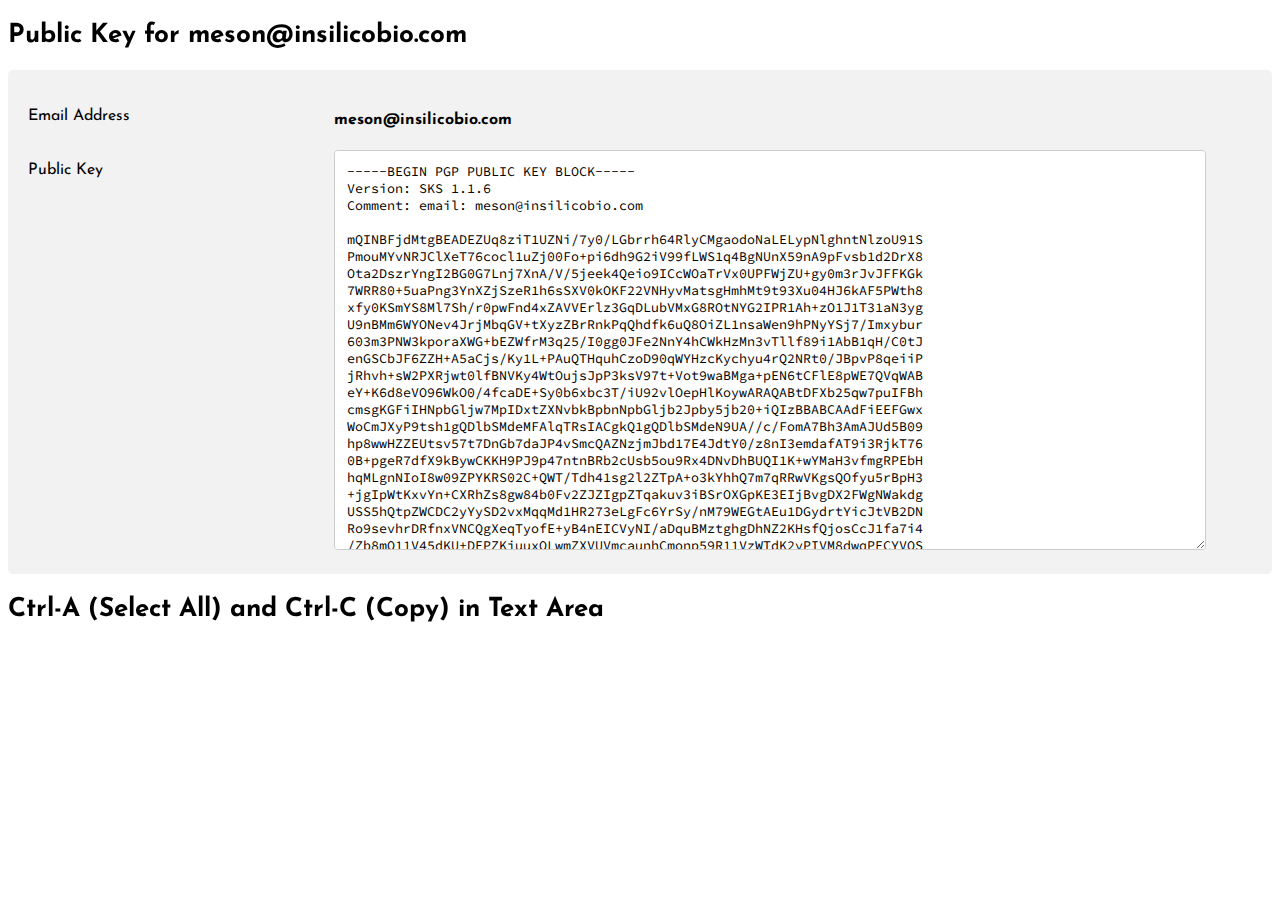
<file: public_keys/silico/index.html>
<!DOCTYPE html>
<html>
<head>
    <title>Public Key for meson@insilicobio.com</title> 
    
<link rel="apple-touch-icon" sizes="180x180" href="https://cdn.meson.one/f/pkey.meson.one/apple-touch-icon.png">
<link rel="icon" type="image/png" sizes="32x32" href="https://cdn.meson.one/f/pkey.meson.one/favicon-32x32.png">
<link rel="icon" type="image/png" sizes="16x16" href="https://cdn.meson.one/f/pkey.meson.one/favicon-16x16.png">
<link rel="manifest" href="https://cdn.meson.one/f/pkey.meson.one/site.webmanifest">
<link rel="mask-icon" href="https://cdn.meson.one/f/pkey.meson.one/safari-pinned-tab.svg" color="#5bbad5">
<meta name="msapplication-TileColor" content="#da532c">
<meta name="theme-color" content="#ffffff">

<link href="https://fonts.googleapis.com/css?family=Josefin+Sans|Source+Code+Pro" rel="stylesheet">
    
<meta name="viewport" content="width=device-width, initial-scale=1">
<style>
* {
    box-sizing: border-box;
}
input[type=text], select, textarea {
    width: 95%;
    padding: 12px;
    border: 1px solid #ccc;
    border-radius: 4px;
    resize: vertical;
    font-family: 'Source Code Pro', monospace;
}
label {
    padding: 12px 12px 12px 0;
    display: inline-block;
}
h2 { 
    font-family: 'Josefin Sans', sans-serif;
    font-size: 26px;
}
    
.container {
    border-radius: 5px;
    background-color: #f2f2f2;
    padding: 20px;
}
.col-25 {
    float: left;
    width: 25%;
    margin-top: 6px;
    font-family: 'Josefin Sans', sans-serif;
}
.col-75 {
    float: left;
    width: 75%;
    margin-top: 6px;
    font-family: 'Josefin Sans', sans-serif;
}
/* Clear floats after the columns */
.row:after {
    content: "";
    display: table;
    clear: both;
}
@media screen and (max-width: 600px) {
    .col-25, .col-75, input[type=submit] {
        width: 100%;
        margin-top: 0;
    }
}
</style>
</head>
<body>

<h2>Public Key for meson@insilicobio.com</h2>
<p></p>

<div class="container">

    <div class="row">
      <div class="col-25">
        <label for="lname">Email Address</label>
      </div>
      <div class="col-75">
          <p><strong>meson@insilicobio.com</strong></p>
      </div>
    </div>

    <div class="row">
      <div class="col-25">
        <label for="subject">Public Key</label>
      </div>
      <div class="col-75">
        <textarea id="subject" name="subject" spellcheck="false" style="height:400px">
-----BEGIN PGP PUBLIC KEY BLOCK-----
Version: SKS 1.1.6
Comment: email: meson@insilicobio.com 

mQINBFjdMtgBEADEZUq8ziT1UZNi/7y0/LGbrrh64RlyCMgaodoNaLELypNlghntNlzoU91S
PmouMYvNRJClXeT76cocl1uZj00Fo+pi6dh9G2iV99fLWS1q4BgNUnX59nA9pFvsb1d2DrX8
Ota2DszrYngI2BG0G7Lnj7XnA/V/5jeek4Qeio9ICcWOaTrVx0UPFWjZU+gy0m3rJvJFFKGk
7WRR80+5uaPng3YnXZjSzeR1h6sSXV0kOKF22VNHyvMatsgHmhMt9t93Xu04HJ6kAF5PWth8
xfy0KSmYS8Ml7Sh/r0pwFnd4xZAVVErlz3GqDLubVMxG8ROtNYG2IPR1Ah+zO1J1T31aN3yg
U9nBMm6WYONev4JrjMbqGV+tXyzZBrRnkPqQhdfk6uQ8OiZL1nsaWen9hPNyYSj7/Imxybur
603m3PNW3kporaXWG+bEZWfrM3q25/I0gg0JFe2NnY4hCWkHzMn3vTllf89i1AbB1qH/C0tJ
enGSCbJF6ZZH+A5aCjs/Ky1L+PAuQTHquhCzoD90qWYHzcKychyu4rQ2NRt0/JBpvP8qeiiP
jRhvh+sW2PXRjwt0lfBNVKy4WtOujsJpP3ksV97t+Vot9waBMga+pEN6tCFlE8pWE7QVqWAB
eY+K6d8eVO96WkO0/4fcaDE+Sy0b6xbc3T/iU92vlOepHlKoywARAQABtDFXb25qw7puIFBh
cmsgKGFiIHNpbGljw7MpIDxtZXNvbkBpbnNpbGljb2Jpby5jb20+iQIzBBABCAAdFiEEFGwx
WoCmJXyP9tsh1gQDlbSMdeMFAlqTRsIACgkQ1gQDlbSMdeN9UA//c/FomA7Bh3AmAJUd5B09
hp8wwHZZEUtsv57t7DnGb7daJP4vSmcQAZNzjmJbd17E4JdtY0/z8nI3emdafAT9i3RjkT76
0B+pgeR7dfX9kBywCKKH9PJ9p47ntnBRb2cUsb5ou9Rx4DNvDhBUQI1K+wYMaH3vfmgRPEbH
hqMLgnNIoI8w09ZPYKRS02C+QWT/Tdh41sg2l2ZTpA+o3kYhhQ7m7qRRwVKgsQOfyu5rBpH3
+jgIpWtKxvYn+CXRhZs8gw84b0Fv2ZJZIgpZTqakuv3iBSrOXGpKE3EIjBvgDX2FWgNWakdg
USS5hQtpZWCDC2yYySD2vxMqqMd1HR273eLgFc6YrSy/nM79WEGtAEu1DGydrtYicJtVB2DN
Ro9sevhrDRfnxVNCQgXeqTyofE+yB4nEICVyNI/aDquBMztghgDhNZ2KHsfQjosCcJ1fa7i4
/Zb8mQ11V45dKU+DEPZKiuuxQLwmZXVUVmcaunhCmonp59R11VzWTdK2vPIVM8dwqPECYVOS
WDvyw5ubMXx6P70yGV2YckGYLXqhSdRGnf2RN1ueSDz/xraPxLlzrTt5vWCbVJyvocPBPysl
jfqTwjNJ6lA/Yw76OFiQN90jWA2ycmkVnpFmS9ItvsExqlJsEu1Tq83sc+VjN8j7dZQN/gXz
e5AQKuZWUPCCD5aJAjUEEAEIACkFAljdMtsGCwkHCAMCCRCVu7GHJjylVwQVCAIKAxYCAQIZ
AQIbAwIeAQAA3dMP/A1m2ONjEK8rD5c+QIz/NHRF6SCoysOiYfoQKAXGAPTxHk8Lv9LWNiBn
7kbLdhTqTBdB/A20O18DSa1zQ295zu1tQ7Qbp2ebx7wYnc2EFe812v6iIDOShjHn1MT2GWm1
Ub17w0BaYoZcqMOQ8a3PlVMi3LitJxPrliS/1imoKv+OCacS7yTF2TiMpAUUCJdauM1G/fxq
qFwwaDTkTCtgZj8q4i3fjuO+hz78wwpsrNj7jTZZPb0Q5F7EXE41YSKYwYvVZYur26lmQfj2
Z6ceA0KWP+NPT+aFuxVC+ovZchCEv8Pp67BFMTeDkTM6W9T/ADpuxzuE6QCohEcVnjGg6bUm
N0ivMhDOpoh9uS5F9vwjINlvf7JVjZHBFqNFI9ogj03q+XBklS2EawwEHTQqK2TpJD1Jg+Gp
Pv5Y5c+Kti72ro505XpGC615GRVrgvB+bZ8iKj5Adv01TzZWpPDnccB64EIND3GzKWAUw29f
PYDi3b0Cw9SQP4I+yLLgoROawiFjJNcEGkdvwZbBbKP9XGivsxIGaqsbbynd0nmrcscDaCeW
Wm1kzvrHBZafxvwhPkNZkqIhhMLIikJxlUfESI/C1bSRUr8BDJeG2cSgnUaxLzxGWYo23RO9
E7yhL8lJhM1QiygDhuvm8iYzj3Dg8gchUAgKovwV48KriMSU4fmpuQINBFjdMtgBEADcAmG3
L8p2CffaWNpvtTelgPl4b1odS6tJyGlYZWidzxcECMC0FF+xgJJuzvi8z6XhdslVlTboI0p9
4zbcZFTmQQpbWSbVLLeecrvaFEH1ZAmDWdQW0iYw5oDEuTa968jyqQDi1Un7zLM0vdst9bkm
OXSOws67TlmmAR5n28lZuPrax4UC3jPgstJBSr/iChGzQqlSN1XVUf+STc04d9CN3UGTnZk3
BBqMWfqiibQedsGmutN+4Fjl2bFjsb2pJOaqG6BWduT4FXVXXjJUx5jQFeWykSRS8el5nZkx
JrhpIkvlsSDUulTG6W3S3awt0CNiW8n1CHbCMSPIoR4vie3h5iphdjVeNjfPYLnL/Sw2I5ND
Ekpl6qMN9i8otsusStRyR468LCQB6fV8JKiwfB2GHlJhl1nT9G0/a86+UZ+jUCqLpDDbJ4Oc
QUZ420/22xGccA56h7JrVpf2Y980LqF418tkh9Vq9DiaaQ62B4JrlxOKRqvbSsCge164bQzz
WQ3JmyLssS92+6rROraWbCOlV8u3pXG7i+p/KL+cvgrZcR7gO8QHJ/T6KAOGRhRVV3eu5+sl
ZbydUAee0vMrqUb5DnUlsgSglyclF62GqcvyTJzP3K8edHMobtwnQz22QnQbKo5eHe92PukP
LoERGDYuuiEJrbMP1bDNVl7eaLJrKwARAQABiQIfBBgBCAATBQJY3TLdCRCVu7GHJjylVwIb
DAAArJ8QAIilgP44XjMqSlqw+/kDldrVh04vL9ph7CmZMCgxsr0VTNX7/JUMwVEKMbvjmHoJ
SRwOpJaIgz/QavCma4DA2LEKrrgYoKj6AHAXAO898MAm4BesOR8Cqna9qzkbPGi0dCfY4KmX
HKNX1O4c4WdgRvYWJWHVT1CxS8Fvx5Lw2tPpq5F2DZmzsVY6g6ZSQExNA31/p837LgaxL8qo
u4kIkksQUii0RWTpURKZ++uokZrs0rkN69qzt53Kw+DPtgt/iqr57HOVTL15ygaOLlgA5NS5
cK8/ANps9JijSj8h65AgM2T02430i/mzHfMwKQZqa8tccoDp3blM3w+1CWPTB7609rzo67nR
kwMrEi/r6rH/2fcbzmruhAVQ/ILg6lMh8dnbMRyDd6bkdwYy9FZ4KTrJuMeUatgG1AzLPQHO
s2D6cDX+p67piM36XaF9sTcfCD0nT+9U/asPri46iqWTsOgJW/x6lQv7YEPEbKyLzEJdO2UV
ddstev6guH5Z/JAZzyKTgtYE3Sp97ijyAz06Wvwe7YKyo9eG0CCx8lZR9eSm19YIWaET6a6R
Hk+drOFcxEfbnLvpiU9WxSyD59CIWef+AEnlxTiRgh/E4/5omUN+H39u0TbESbx4XI160kx1
8TgVm12FnAbZ210bum3Qox1PwebxUyi5zmU6tvKvHaSA
=+Ub2
-----END PGP PUBLIC KEY BLOCK-----
        </textarea>
      </div>
    </div>

</div>
<h2>Ctrl-A (Select All) and Ctrl-C (Copy) in Text Area</h2>
</body>
</html>
</file>
